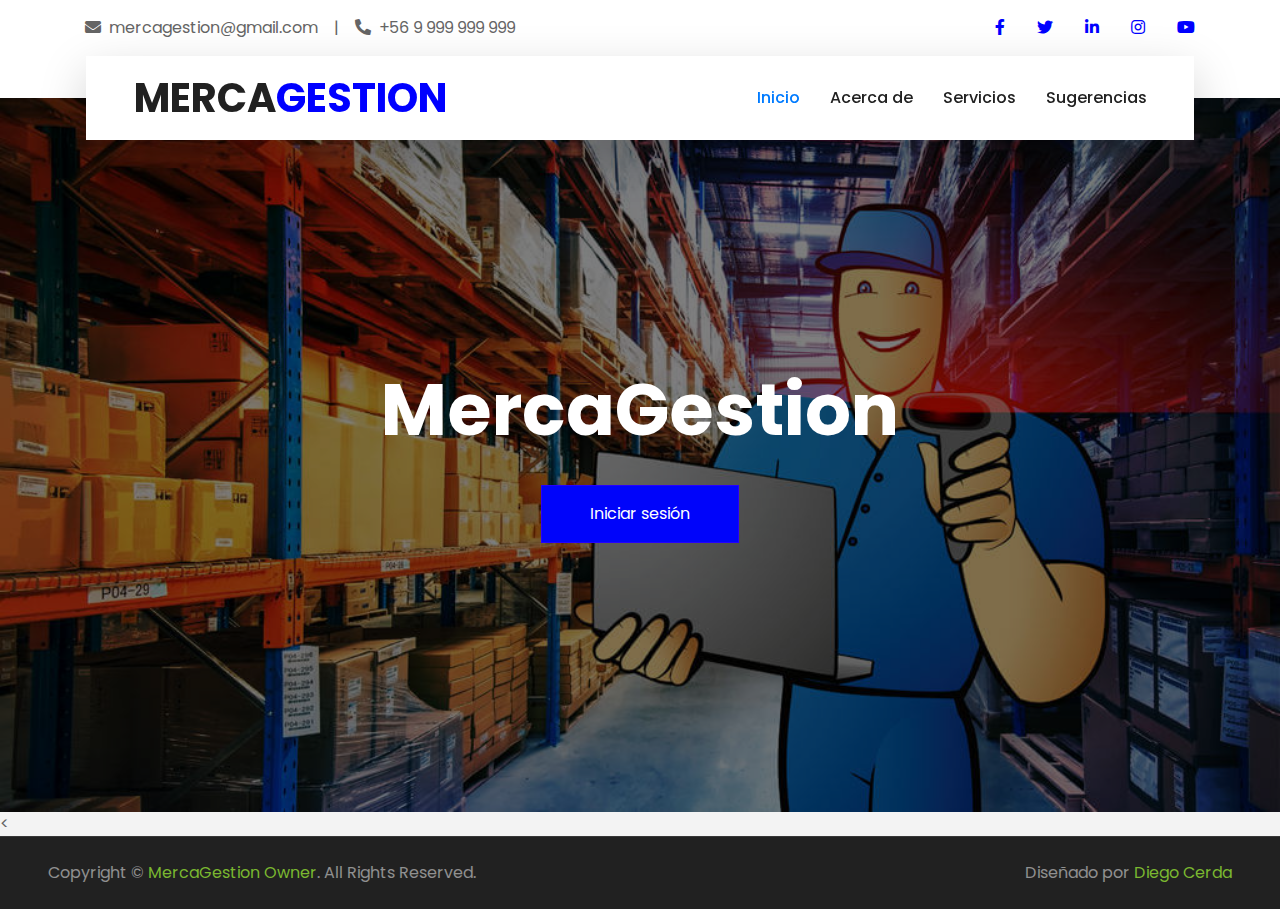
<file: arq/index.html>
<!DOCTYPE html>
<html lang="en">

<head>
    <meta charset="utf-8">
    <title>MercaGestion</title>
    <meta content="width=device-width, initial-scale=1.0" name="viewport">
    <meta content="Free HTML Templates" name="keywords">
    <meta content="Free HTML Templates" name="description">

    <!-- Favicon -->
    <link href="img/favicon.ico" rel="icon">

    <!-- Google Web Fonts -->
    <link rel="preconnect" href="https://fonts.gstatic.com">
    <link href="https://fonts.googleapis.com/css2?family=Poppins:wght@400;500;600;700&display=swap" rel="stylesheet"> 

    <!-- Font Awesome -->
    <link href="https://cdnjs.cloudflare.com/ajax/libs/font-awesome/5.10.0/css/all.min.css" rel="stylesheet">

    <!-- Libraries Stylesheet -->
    <link href="lib/owlcarousel/assets/owl.carousel.min.css" rel="stylesheet">
    <link href="lib/tempusdominus/css/tempusdominus-bootstrap-4.min.css" rel="stylesheet" />

    <!-- Customized Bootstrap Stylesheet -->
    <link href="css/style.css" rel="stylesheet">
</head>

<body>
    <!-- Topbar Start -->
    <div class="container-fluid bg-light pt-3 d-none d-lg-block">
        <div class="container">
            <div class="row">
                <div class="col-lg-6 text-center text-lg-left mb-2 mb-lg-0">
                    <div class="d-inline-flex align-items-center">
                        <p><i class="fa fa-envelope mr-2"></i>mercagestion@gmail.com</p>
                        <p class="text-body px-3">|</p>
                        <p><i class="fa fa-phone-alt mr-2"></i>+56 9 999 999 999</p>
                    </div>
                </div>
                <div class="col-lg-6 text-center text-lg-right">
                    <div class="d-inline-flex align-items-center">
                        <a class="text-primary px-3" href="">
                            <i class="fab fa-facebook-f"></i>
                        </a>
                        <a class="text-primary px-3" href="">
                            <i class="fab fa-twitter"></i>
                        </a>
                        <a class="text-primary px-3" href="">
                            <i class="fab fa-linkedin-in"></i>
                        </a>
                        <a class="text-primary px-3" href="">
                            <i class="fab fa-instagram"></i>
                        </a>
                        <a class="text-primary pl-3" href="">
                            <i class="fab fa-youtube"></i>
                        </a>
                    </div>
                </div>
            </div>
        </div>
    </div>
    <!-- Topbar End -->


    <!-- Navbar Start -->
    <div class="container-fluid position-relative nav-bar p-0">
        <div class="container-lg position-relative p-0 px-lg-3" style="z-index: 9;">
            <nav class="navbar navbar-expand-lg bg-light navbar-light shadow-lg py-3 py-lg-0 pl-3 pl-lg-5">
                <a href="" class="navbar-brand">
                    <h1 class="m-0 text-primary"><span class="text-dark">MERCA</span>GESTION</h1>
                </a>
                <button type="button" class="navbar-toggler" data-toggle="collapse" data-target="#navbarCollapse">
                    <span class="navbar-toggler-icon"></span>
                </button>
                <div class="collapse navbar-collapse justify-content-between px-3" id="navbarCollapse">
                    <div class="navbar-nav ml-auto py-0">
                        <a href="index.html" class="nav-item nav-link active">Inicio</a>
                        <a href="about.html" class="nav-item nav-link">Acerca de</a>
                        <a href="service.html" class="nav-item nav-link">Servicios</a>
                        <a href="contact.html" class="nav-item nav-link">Sugerencias</a>
                    </div>
                </div>
            </nav>
        </div>
    </div>
    <!-- Navbar End -->


    <!-- Carousel Start -->
    <div class="container-fluid p-0">
        <div id="header-carousel" class="carousel slide" data-ride="carousel">
            <div class="carousel-inner">
                <div class="carousel-item active">
                    <img class="w-100" src="img/inventario.jpg" alt="Image">
                    <div class="carousel-caption d-flex flex-column align-items-center justify-content-center">
                        <div class="p-3" style="max-width: 900px;">
                            
                            <h1 class="display-3 text-white mb-md-4">MercaGestion</h1>
                            <a href="login.html" class="btn btn-primary py-md-3 px-md-5 mt-2">Iniciar sesión</a>
                        </div>
                    </div>
                </div>
            </div>
        </div>
    </div>
    <!-- Carousel End -->

    <!-- Footer Start -->
    <
    <div class="container-fluid bg-dark text-white border-top py-4 px-sm-3 px-md-5" style="border-color: rgba(256, 256, 256, .1) !important;">
        <div class="row">
            <div class="col-lg-6 text-center text-md-left mb-3 mb-md-0">
                <p class="m-0 text-white-50">Copyright &copy; <a href="#">MercaGestion Owner</a>. All Rights Reserved.</a>
                </p>
            </div>
            <div class="col-lg-6 text-center text-md-right">
                <p class="m-0 text-white-50">Diseñado por <a href="https://github.com/Selecttcs">Diego Cerda</a>
                </p>
            </div>
        </div>
    </div>
    <!-- Footer End -->


    <!-- Back to Top -->
    <a href="#" class="btn btn-lg btn-primary btn-lg-square back-to-top"><i class="fa fa-angle-double-up"></i></a>


    <!-- JavaScript Libraries -->
    <script src="https://code.jquery.com/jquery-3.4.1.min.js"></script>
    <script src="https://stackpath.bootstrapcdn.com/bootstrap/4.4.1/js/bootstrap.bundle.min.js"></script>
    <script src="lib/easing/easing.min.js"></script>
    <script src="lib/owlcarousel/owl.carousel.min.js"></script>
    <script src="lib/tempusdominus/js/moment.min.js"></script>
    <script src="lib/tempusdominus/js/moment-timezone.min.js"></script>
    <script src="lib/tempusdominus/js/tempusdominus-bootstrap-4.min.js"></script>

    <!-- Contact Javascript File -->
    <script src="mail/jqBootstrapValidation.min.js"></script>
    <script src="mail/contact.js"></script>

    <!-- Template Javascript -->
    <script src="js/main.js"></script>
</body>

</html>
</file>
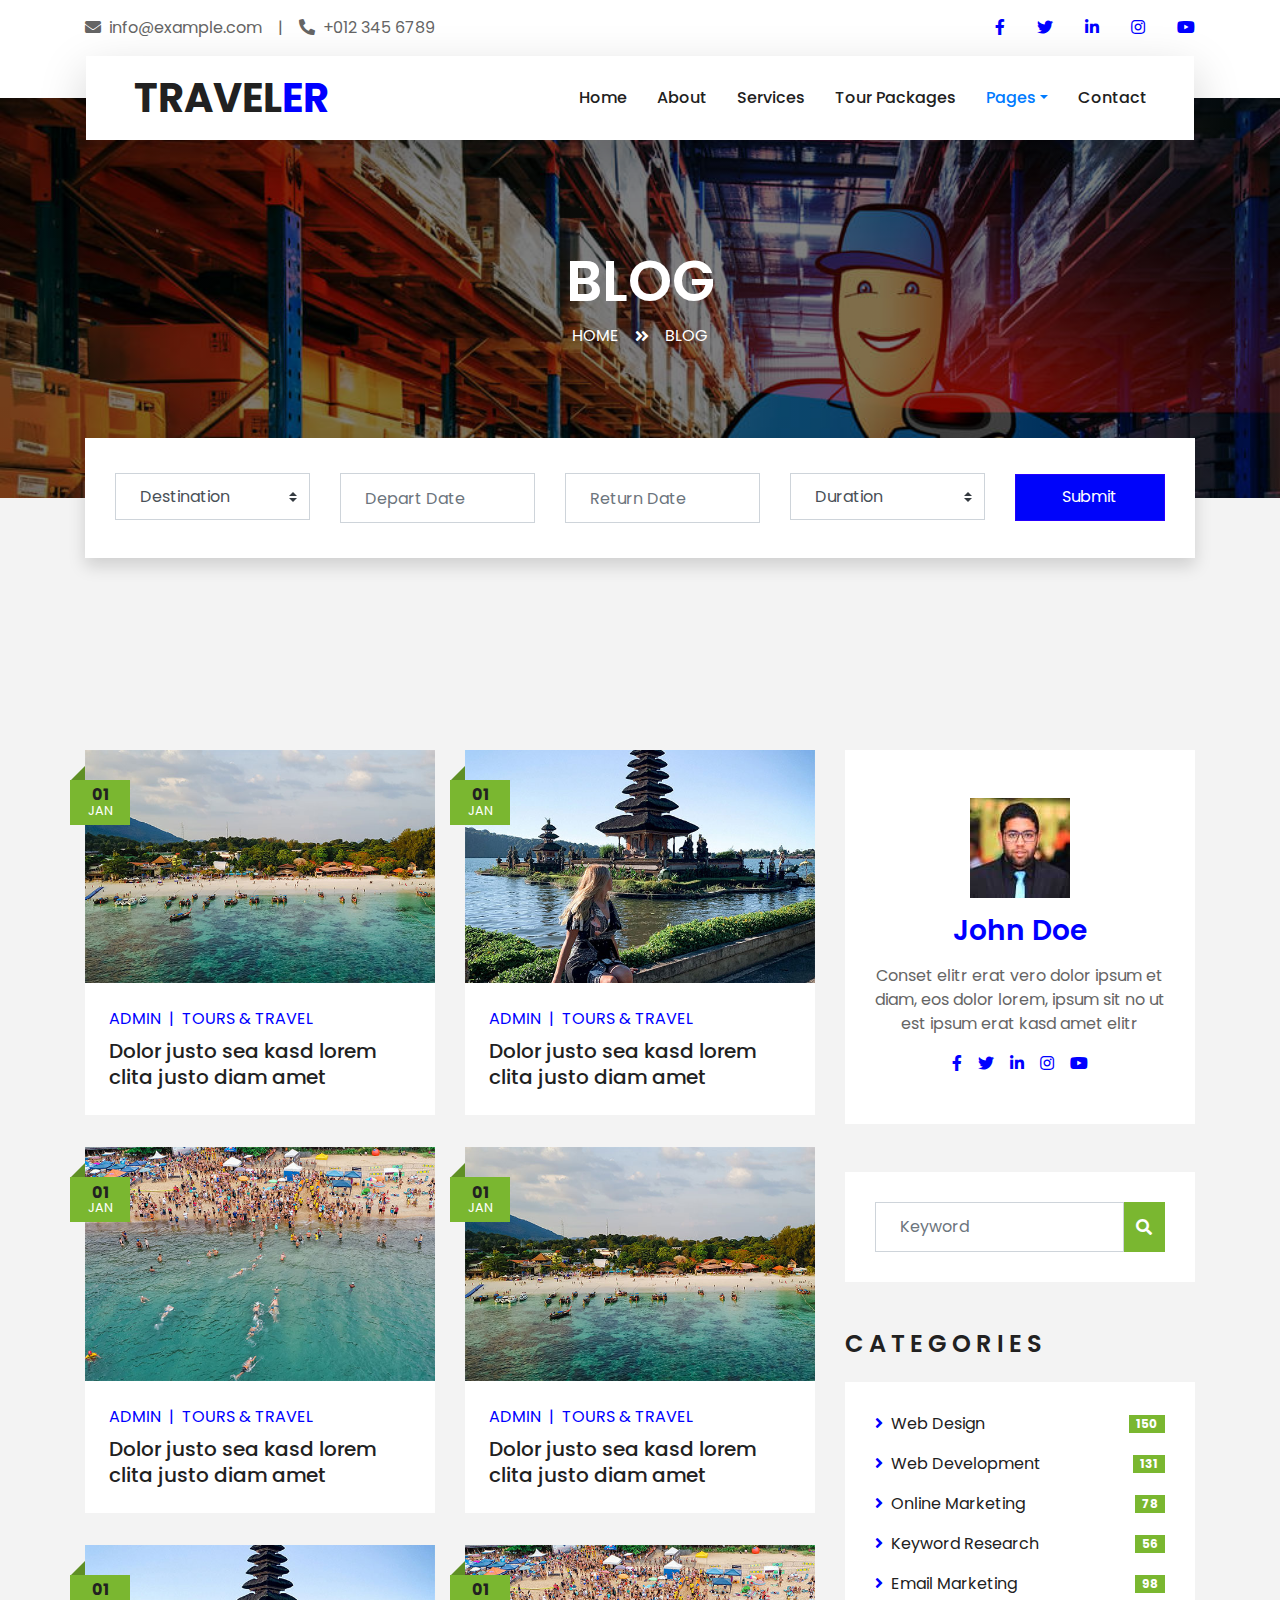
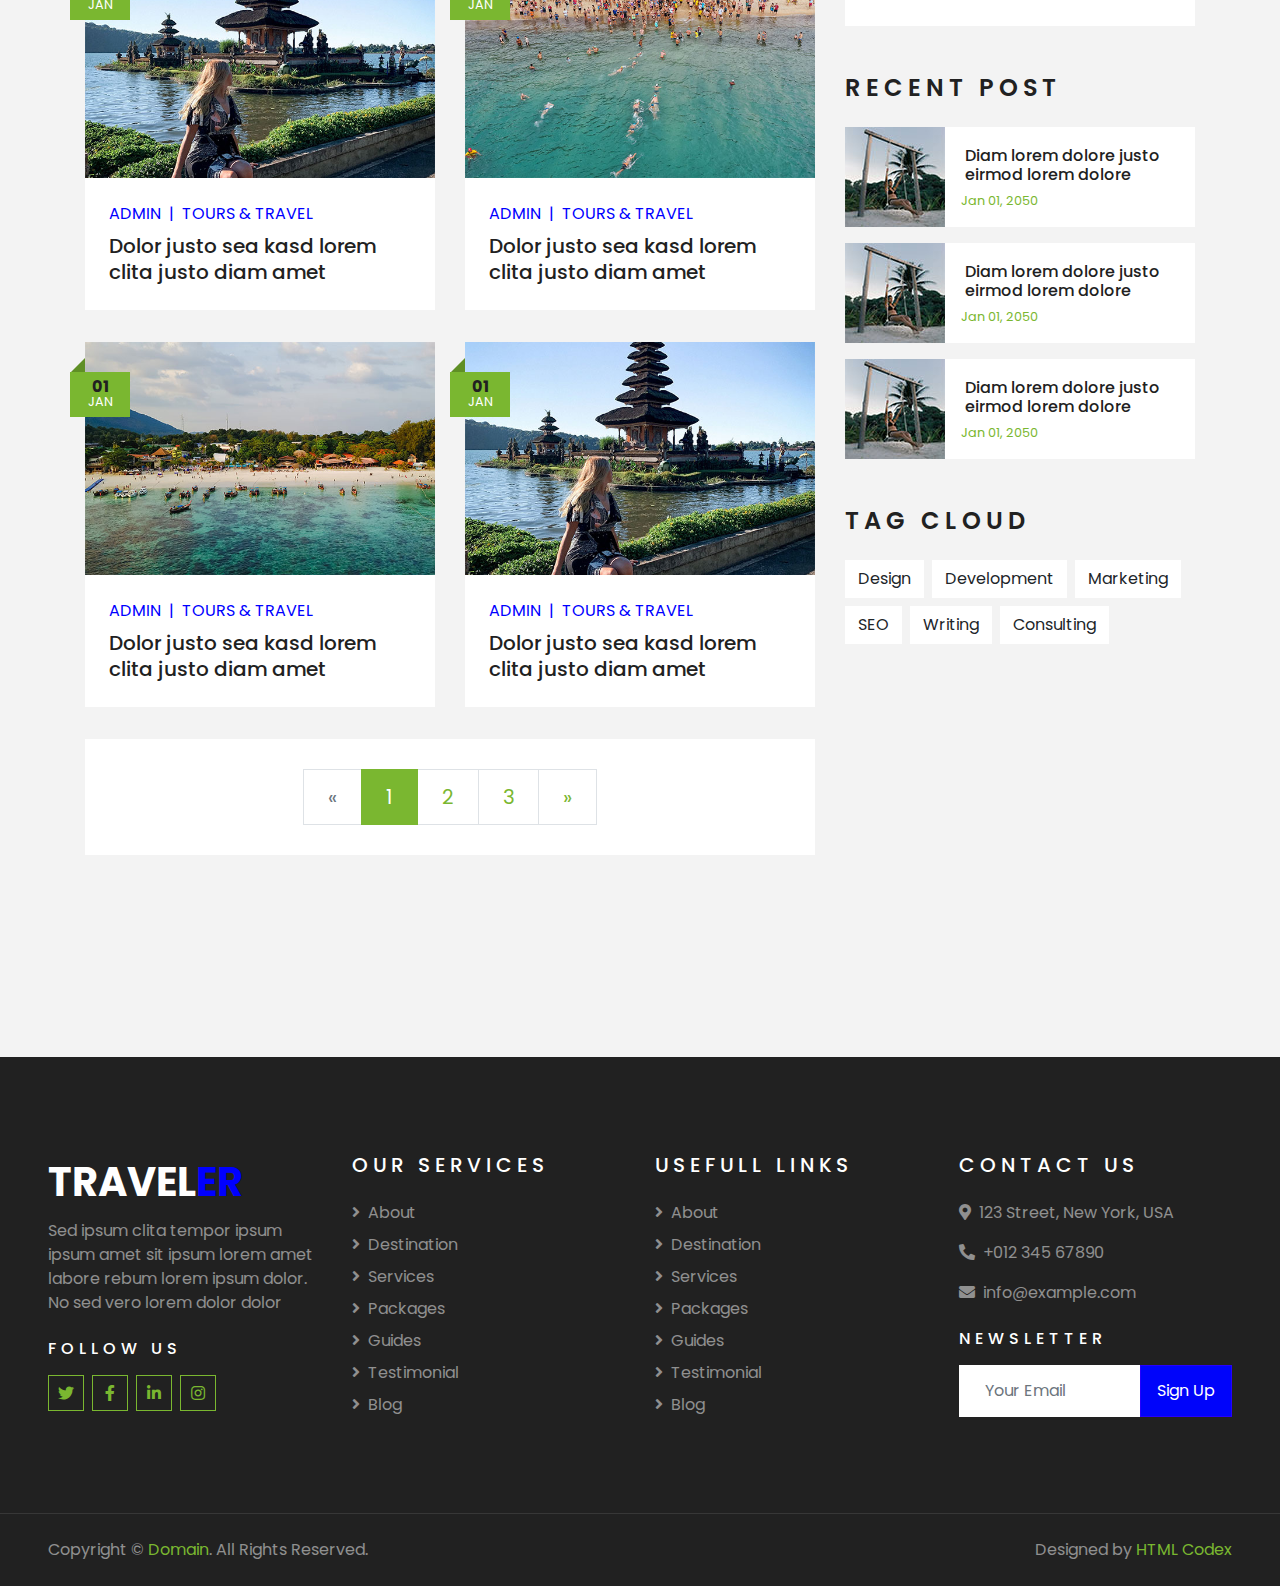
<file: arq/blog.html>
<!DOCTYPE html>
<html lang="en">

<head>
    <meta charset="utf-8">
    <title>TRAVELER - Free Travel Website Template</title>
    <meta content="width=device-width, initial-scale=1.0" name="viewport">
    <meta content="Free HTML Templates" name="keywords">
    <meta content="Free HTML Templates" name="description">

    <!-- Favicon -->
    <link href="img/favicon.ico" rel="icon">

    <!-- Google Web Fonts -->
    <link rel="preconnect" href="https://fonts.gstatic.com">
    <link href="https://fonts.googleapis.com/css2?family=Poppins:wght@400;500;600;700&display=swap" rel="stylesheet"> 

    <!-- Font Awesome -->
    <link href="https://cdnjs.cloudflare.com/ajax/libs/font-awesome/5.10.0/css/all.min.css" rel="stylesheet">

    <!-- Libraries Stylesheet -->
    <link href="lib/owlcarousel/assets/owl.carousel.min.css" rel="stylesheet">
    <link href="lib/tempusdominus/css/tempusdominus-bootstrap-4.min.css" rel="stylesheet" />

    <!-- Customized Bootstrap Stylesheet -->
    <link href="css/style.css" rel="stylesheet">
</head>

<body>
    <!-- Topbar Start -->
    <div class="container-fluid bg-light pt-3 d-none d-lg-block">
        <div class="container">
            <div class="row">
                <div class="col-lg-6 text-center text-lg-left mb-2 mb-lg-0">
                    <div class="d-inline-flex align-items-center">
                        <p><i class="fa fa-envelope mr-2"></i>info@example.com</p>
                        <p class="text-body px-3">|</p>
                        <p><i class="fa fa-phone-alt mr-2"></i>+012 345 6789</p>
                    </div>
                </div>
                <div class="col-lg-6 text-center text-lg-right">
                    <div class="d-inline-flex align-items-center">
                        <a class="text-primary px-3" href="">
                            <i class="fab fa-facebook-f"></i>
                        </a>
                        <a class="text-primary px-3" href="">
                            <i class="fab fa-twitter"></i>
                        </a>
                        <a class="text-primary px-3" href="">
                            <i class="fab fa-linkedin-in"></i>
                        </a>
                        <a class="text-primary px-3" href="">
                            <i class="fab fa-instagram"></i>
                        </a>
                        <a class="text-primary pl-3" href="">
                            <i class="fab fa-youtube"></i>
                        </a>
                    </div>
                </div>
            </div>
        </div>
    </div>
    <!-- Topbar End -->


    <!-- Navbar Start -->
    <div class="container-fluid position-relative nav-bar p-0">
        <div class="container-lg position-relative p-0 px-lg-3" style="z-index: 9;">
            <nav class="navbar navbar-expand-lg bg-light navbar-light shadow-lg py-3 py-lg-0 pl-3 pl-lg-5">
                <a href="" class="navbar-brand">
                    <h1 class="m-0 text-primary"><span class="text-dark">TRAVEL</span>ER</h1>
                </a>
                <button type="button" class="navbar-toggler" data-toggle="collapse" data-target="#navbarCollapse">
                    <span class="navbar-toggler-icon"></span>
                </button>
                <div class="collapse navbar-collapse justify-content-between px-3" id="navbarCollapse">
                    <div class="navbar-nav ml-auto py-0">
                        <a href="index.html" class="nav-item nav-link">Home</a>
                        <a href="about.html" class="nav-item nav-link">About</a>
                        <a href="service.html" class="nav-item nav-link">Services</a>
                        <a href="package.html" class="nav-item nav-link">Tour Packages</a>
                        <div class="nav-item dropdown">
                            <a href="#" class="nav-link dropdown-toggle active" data-toggle="dropdown">Pages</a>
                            <div class="dropdown-menu border-0 rounded-0 m-0">
                                <a href="blog.html" class="dropdown-item active">Blog Grid</a>
                                <a href="single.html" class="dropdown-item">Blog Detail</a>
                                <a href="destination.html" class="dropdown-item">Destination</a>
                                <a href="guide.html" class="dropdown-item">Travel Guides</a>
                                <a href="testimonial.html" class="dropdown-item">Testimonial</a>
                            </div>
                        </div>
                        <a href="contact.html" class="nav-item nav-link">Contact</a>
                    </div>
                </div>
            </nav>
        </div>
    </div>
    <!-- Navbar End -->


    <!-- Header Start -->
    <div class="container-fluid page-header">
        <div class="container">
            <div class="d-flex flex-column align-items-center justify-content-center" style="min-height: 400px">
                <h3 class="display-4 text-white text-uppercase">Blog</h3>
                <div class="d-inline-flex text-white">
                    <p class="m-0 text-uppercase"><a class="text-white" href="">Home</a></p>
                    <i class="fa fa-angle-double-right pt-1 px-3"></i>
                    <p class="m-0 text-uppercase">Blog</p>
                </div>
            </div>
        </div>
    </div>
    <!-- Header End -->


    <!-- Booking Start -->
    <div class="container-fluid booking mt-5 pb-5">
        <div class="container pb-5">
            <div class="bg-light shadow" style="padding: 30px;">
                <div class="row align-items-center" style="min-height: 60px;">
                    <div class="col-md-10">
                        <div class="row">
                            <div class="col-md-3">
                                <div class="mb-3 mb-md-0">
                                    <select class="custom-select px-4" style="height: 47px;">
                                        <option selected>Destination</option>
                                        <option value="1">Destination 1</option>
                                        <option value="2">Destination 1</option>
                                        <option value="3">Destination 1</option>
                                    </select>
                                </div>
                            </div>
                            <div class="col-md-3">
                                <div class="mb-3 mb-md-0">
                                    <div class="date" id="date1" data-target-input="nearest">
                                        <input type="text" class="form-control p-4 datetimepicker-input" placeholder="Depart Date" data-target="#date1" data-toggle="datetimepicker"/>
                                    </div>
                                </div>
                            </div>
                            <div class="col-md-3">
                                <div class="mb-3 mb-md-0">
                                    <div class="date" id="date2" data-target-input="nearest">
                                        <input type="text" class="form-control p-4 datetimepicker-input" placeholder="Return Date" data-target="#date2" data-toggle="datetimepicker"/>
                                    </div>
                                </div>
                            </div>
                            <div class="col-md-3">
                                <div class="mb-3 mb-md-0">
                                    <select class="custom-select px-4" style="height: 47px;">
                                        <option selected>Duration</option>
                                        <option value="1">Duration 1</option>
                                        <option value="2">Duration 1</option>
                                        <option value="3">Duration 1</option>
                                    </select>
                                </div>
                            </div>
                        </div>
                    </div>
                    <div class="col-md-2">
                        <button class="btn btn-primary btn-block" type="submit" style="height: 47px; margin-top: -2px;">Submit</button>
                    </div>
                </div>
            </div>
        </div>
    </div>
    <!-- Booking End -->


    <!-- Blog Start -->
    <div class="container-fluid py-5">
        <div class="container py-5">
            <div class="row">
                <div class="col-lg-8">
                    <div class="row pb-3">
                        <div class="col-md-6 mb-4 pb-2">
                            <div class="blog-item">
                                <div class="position-relative">
                                    <img class="img-fluid w-100" src="img/blog-1.jpg" alt="">
                                    <div class="blog-date">
                                        <h6 class="font-weight-bold mb-n1">01</h6>
                                        <small class="text-white text-uppercase">Jan</small>
                                    </div>
                                </div>
                                <div class="bg-white p-4">
                                    <div class="d-flex mb-2">
                                        <a class="text-primary text-uppercase text-decoration-none" href="">Admin</a>
                                        <span class="text-primary px-2">|</span>
                                        <a class="text-primary text-uppercase text-decoration-none" href="">Tours & Travel</a>
                                    </div>
                                    <a class="h5 m-0 text-decoration-none" href="">Dolor justo sea kasd lorem clita justo diam amet</a>
                                </div>
                            </div>
                        </div>
                        <div class="col-md-6 mb-4 pb-2">
                            <div class="blog-item">
                                <div class="position-relative">
                                    <img class="img-fluid w-100" src="img/blog-2.jpg" alt="">
                                    <div class="blog-date">
                                        <h6 class="font-weight-bold mb-n1">01</h6>
                                        <small class="text-white text-uppercase">Jan</small>
                                    </div>
                                </div>
                                <div class="bg-white p-4">
                                    <div class="d-flex mb-2">
                                        <a class="text-primary text-uppercase text-decoration-none" href="">Admin</a>
                                        <span class="text-primary px-2">|</span>
                                        <a class="text-primary text-uppercase text-decoration-none" href="">Tours & Travel</a>
                                    </div>
                                    <a class="h5 m-0 text-decoration-none" href="">Dolor justo sea kasd lorem clita justo diam amet</a>
                                </div>
                            </div>
                        </div>
                        <div class="col-md-6 mb-4 pb-2">
                            <div class="blog-item">
                                <div class="position-relative">
                                    <img class="img-fluid w-100" src="img/blog-3.jpg" alt="">
                                    <div class="blog-date">
                                        <h6 class="font-weight-bold mb-n1">01</h6>
                                        <small class="text-white text-uppercase">Jan</small>
                                    </div>
                                </div>
                                <div class="bg-white p-4">
                                    <div class="d-flex mb-2">
                                        <a class="text-primary text-uppercase text-decoration-none" href="">Admin</a>
                                        <span class="text-primary px-2">|</span>
                                        <a class="text-primary text-uppercase text-decoration-none" href="">Tours & Travel</a>
                                    </div>
                                    <a class="h5 m-0 text-decoration-none" href="">Dolor justo sea kasd lorem clita justo diam amet</a>
                                </div>
                            </div>
                        </div>
                        <div class="col-md-6 mb-4 pb-2">
                            <div class="blog-item">
                                <div class="position-relative">
                                    <img class="img-fluid w-100" src="img/blog-1.jpg" alt="">
                                    <div class="blog-date">
                                        <h6 class="font-weight-bold mb-n1">01</h6>
                                        <small class="text-white text-uppercase">Jan</small>
                                    </div>
                                </div>
                                <div class="bg-white p-4">
                                    <div class="d-flex mb-2">
                                        <a class="text-primary text-uppercase text-decoration-none" href="">Admin</a>
                                        <span class="text-primary px-2">|</span>
                                        <a class="text-primary text-uppercase text-decoration-none" href="">Tours & Travel</a>
                                    </div>
                                    <a class="h5 m-0 text-decoration-none" href="">Dolor justo sea kasd lorem clita justo diam amet</a>
                                </div>
                            </div>
                        </div>
                        <div class="col-md-6 mb-4 pb-2">
                            <div class="blog-item">
                                <div class="position-relative">
                                    <img class="img-fluid w-100" src="img/blog-2.jpg" alt="">
                                    <div class="blog-date">
                                        <h6 class="font-weight-bold mb-n1">01</h6>
                                        <small class="text-white text-uppercase">Jan</small>
                                    </div>
                                </div>
                                <div class="bg-white p-4">
                                    <div class="d-flex mb-2">
                                        <a class="text-primary text-uppercase text-decoration-none" href="">Admin</a>
                                        <span class="text-primary px-2">|</span>
                                        <a class="text-primary text-uppercase text-decoration-none" href="">Tours & Travel</a>
                                    </div>
                                    <a class="h5 m-0 text-decoration-none" href="">Dolor justo sea kasd lorem clita justo diam amet</a>
                                </div>
                            </div>
                        </div>
                        <div class="col-md-6 mb-4 pb-2">
                            <div class="blog-item">
                                <div class="position-relative">
                                    <img class="img-fluid w-100" src="img/blog-3.jpg" alt="">
                                    <div class="blog-date">
                                        <h6 class="font-weight-bold mb-n1">01</h6>
                                        <small class="text-white text-uppercase">Jan</small>
                                    </div>
                                </div>
                                <div class="bg-white p-4">
                                    <div class="d-flex mb-2">
                                        <a class="text-primary text-uppercase text-decoration-none" href="">Admin</a>
                                        <span class="text-primary px-2">|</span>
                                        <a class="text-primary text-uppercase text-decoration-none" href="">Tours & Travel</a>
                                    </div>
                                    <a class="h5 m-0 text-decoration-none" href="">Dolor justo sea kasd lorem clita justo diam amet</a>
                                </div>
                            </div>
                        </div>
                        <div class="col-md-6 mb-4 pb-2">
                            <div class="blog-item">
                                <div class="position-relative">
                                    <img class="img-fluid w-100" src="img/blog-1.jpg" alt="">
                                    <div class="blog-date">
                                        <h6 class="font-weight-bold mb-n1">01</h6>
                                        <small class="text-white text-uppercase">Jan</small>
                                    </div>
                                </div>
                                <div class="bg-white p-4">
                                    <div class="d-flex mb-2">
                                        <a class="text-primary text-uppercase text-decoration-none" href="">Admin</a>
                                        <span class="text-primary px-2">|</span>
                                        <a class="text-primary text-uppercase text-decoration-none" href="">Tours & Travel</a>
                                    </div>
                                    <a class="h5 m-0 text-decoration-none" href="">Dolor justo sea kasd lorem clita justo diam amet</a>
                                </div>
                            </div>
                        </div>
                        <div class="col-md-6 mb-4 pb-2">
                            <div class="blog-item">
                                <div class="position-relative">
                                    <img class="img-fluid w-100" src="img/blog-2.jpg" alt="">
                                    <div class="blog-date">
                                        <h6 class="font-weight-bold mb-n1">01</h6>
                                        <small class="text-white text-uppercase">Jan</small>
                                    </div>
                                </div>
                                <div class="bg-white p-4">
                                    <div class="d-flex mb-2">
                                        <a class="text-primary text-uppercase text-decoration-none" href="">Admin</a>
                                        <span class="text-primary px-2">|</span>
                                        <a class="text-primary text-uppercase text-decoration-none" href="">Tours & Travel</a>
                                    </div>
                                    <a class="h5 m-0 text-decoration-none" href="">Dolor justo sea kasd lorem clita justo diam amet</a>
                                </div>
                            </div>
                        </div>
                        <div class="col-12">
                            <nav aria-label="Page navigation">
                                <ul class="pagination pagination-lg justify-content-center bg-white mb-0" style="padding: 30px;">
                                  <li class="page-item disabled">
                                    <a class="page-link" href="#" aria-label="Previous">
                                      <span aria-hidden="true">&laquo;</span>
                                      <span class="sr-only">Previous</span>
                                    </a>
                                  </li>
                                  <li class="page-item active"><a class="page-link" href="#">1</a></li>
                                  <li class="page-item"><a class="page-link" href="#">2</a></li>
                                  <li class="page-item"><a class="page-link" href="#">3</a></li>
                                  <li class="page-item">
                                    <a class="page-link" href="#" aria-label="Next">
                                      <span aria-hidden="true">&raquo;</span>
                                      <span class="sr-only">Next</span>
                                    </a>
                                  </li>
                                </ul>
                              </nav>
                        </div>
                    </div>
                </div>
    
                <div class="col-lg-4 mt-5 mt-lg-0">
                    <!-- Author Bio -->
                    <div class="d-flex flex-column text-center bg-white mb-5 py-5 px-4">
                        <img src="img/user.jpg" class="img-fluid mx-auto mb-3" style="width: 100px;">
                        <h3 class="text-primary mb-3">John Doe</h3>
                        <p>Conset elitr erat vero dolor ipsum et diam, eos dolor lorem, ipsum sit no ut est  ipsum erat kasd amet elitr</p>
                        <div class="d-flex justify-content-center">
                            <a class="text-primary px-2" href="">
                                <i class="fab fa-facebook-f"></i>
                            </a>
                            <a class="text-primary px-2" href="">
                                <i class="fab fa-twitter"></i>
                            </a>
                            <a class="text-primary px-2" href="">
                                <i class="fab fa-linkedin-in"></i>
                            </a>
                            <a class="text-primary px-2" href="">
                                <i class="fab fa-instagram"></i>
                            </a>
                            <a class="text-primary px-2" href="">
                                <i class="fab fa-youtube"></i>
                            </a>
                        </div>
                    </div>
    
                    <!-- Search Form -->
                    <div class="mb-5">
                        <div class="bg-white" style="padding: 30px;">
                            <div class="input-group">
                                <input type="text" class="form-control p-4" placeholder="Keyword">
                                <div class="input-group-append">
                                    <span class="input-group-text bg-primary border-primary text-white"><i
                                            class="fa fa-search"></i></span>
                                </div>
                            </div>
                        </div>
                    </div>

                    <!-- Category List -->
                    <div class="mb-5">
                        <h4 class="text-uppercase mb-4" style="letter-spacing: 5px;">Categories</h4>
                        <div class="bg-white" style="padding: 30px;">
                            <ul class="list-inline m-0">
                                <li class="mb-3 d-flex justify-content-between align-items-center">
                                    <a class="text-dark" href="#"><i class="fa fa-angle-right text-primary mr-2"></i>Web
                                        Design</a>
                                    <span class="badge badge-primary badge-pill">150</span>
                                </li>
                                <li class="mb-3 d-flex justify-content-between align-items-center">
                                    <a class="text-dark" href="#"><i class="fa fa-angle-right text-primary mr-2"></i>Web
                                        Development</a>
                                    <span class="badge badge-primary badge-pill">131</span>
                                </li>
                                <li class="mb-3 d-flex justify-content-between align-items-center">
                                    <a class="text-dark" href="#"><i
                                            class="fa fa-angle-right text-primary mr-2"></i>Online Marketing</a>
                                    <span class="badge badge-primary badge-pill">78</span>
                                </li>
                                <li class="mb-3 d-flex justify-content-between align-items-center">
                                    <a class="text-dark" href="#"><i
                                            class="fa fa-angle-right text-primary mr-2"></i>Keyword Research</a>
                                    <span class="badge badge-primary badge-pill">56</span>
                                </li>
                                <li class="d-flex justify-content-between align-items-center">
                                    <a class="text-dark" href="#"><i
                                            class="fa fa-angle-right text-primary mr-2"></i>Email Marketing</a>
                                    <span class="badge badge-primary badge-pill">98</span>
                                </li>
                            </ul>
                        </div>
                    </div>
    
                    <!-- Recent Post -->
                    <div class="mb-5">
                        <h4 class="text-uppercase mb-4" style="letter-spacing: 5px;">Recent Post</h4>
                        <a class="d-flex align-items-center text-decoration-none bg-white mb-3" href="">
                            <img class="img-fluid" src="img/blog-100x100.jpg" alt="">
                            <div class="pl-3">
                                <h6 class="m-1">Diam lorem dolore justo eirmod lorem dolore</h6>
                                <small>Jan 01, 2050</small>
                            </div>
                        </a>
                        <a class="d-flex align-items-center text-decoration-none bg-white mb-3" href="">
                            <img class="img-fluid" src="img/blog-100x100.jpg" alt="">
                            <div class="pl-3">
                                <h6 class="m-1">Diam lorem dolore justo eirmod lorem dolore</h6>
                                <small>Jan 01, 2050</small>
                            </div>
                        </a>
                        <a class="d-flex align-items-center text-decoration-none bg-white mb-3" href="">
                            <img class="img-fluid" src="img/blog-100x100.jpg" alt="">
                            <div class="pl-3">
                                <h6 class="m-1">Diam lorem dolore justo eirmod lorem dolore</h6>
                                <small>Jan 01, 2050</small>
                            </div>
                        </a>
                    </div>
    
                    <!-- Tag Cloud -->
                    <div class="mb-5">
                        <h4 class="text-uppercase mb-4" style="letter-spacing: 5px;">Tag Cloud</h4>
                        <div class="d-flex flex-wrap m-n1">
                            <a href="" class="btn btn-light m-1">Design</a>
                            <a href="" class="btn btn-light m-1">Development</a>
                            <a href="" class="btn btn-light m-1">Marketing</a>
                            <a href="" class="btn btn-light m-1">SEO</a>
                            <a href="" class="btn btn-light m-1">Writing</a>
                            <a href="" class="btn btn-light m-1">Consulting</a>
                        </div>
                    </div>
                </div>
            </div>
        </div>
    </div>
    <!-- Blog End -->


    <!-- Footer Start -->
    <div class="container-fluid bg-dark text-white-50 py-5 px-sm-3 px-lg-5" style="margin-top: 90px;">
        <div class="row pt-5">
            <div class="col-lg-3 col-md-6 mb-5">
                <a href="" class="navbar-brand">
                    <h1 class="text-primary"><span class="text-white">TRAVEL</span>ER</h1>
                </a>
                <p>Sed ipsum clita tempor ipsum ipsum amet sit ipsum lorem amet labore rebum lorem ipsum dolor. No sed vero lorem dolor dolor</p>
                <h6 class="text-white text-uppercase mt-4 mb-3" style="letter-spacing: 5px;">Follow Us</h6>
                <div class="d-flex justify-content-start">
                    <a class="btn btn-outline-primary btn-square mr-2" href="#"><i class="fab fa-twitter"></i></a>
                    <a class="btn btn-outline-primary btn-square mr-2" href="#"><i class="fab fa-facebook-f"></i></a>
                    <a class="btn btn-outline-primary btn-square mr-2" href="#"><i class="fab fa-linkedin-in"></i></a>
                    <a class="btn btn-outline-primary btn-square" href="#"><i class="fab fa-instagram"></i></a>
                </div>
            </div>
            <div class="col-lg-3 col-md-6 mb-5">
                <h5 class="text-white text-uppercase mb-4" style="letter-spacing: 5px;">Our Services</h5>
                <div class="d-flex flex-column justify-content-start">
                    <a class="text-white-50 mb-2" href="#"><i class="fa fa-angle-right mr-2"></i>About</a>
                    <a class="text-white-50 mb-2" href="#"><i class="fa fa-angle-right mr-2"></i>Destination</a>
                    <a class="text-white-50 mb-2" href="#"><i class="fa fa-angle-right mr-2"></i>Services</a>
                    <a class="text-white-50 mb-2" href="#"><i class="fa fa-angle-right mr-2"></i>Packages</a>
                    <a class="text-white-50 mb-2" href="#"><i class="fa fa-angle-right mr-2"></i>Guides</a>
                    <a class="text-white-50 mb-2" href="#"><i class="fa fa-angle-right mr-2"></i>Testimonial</a>
                    <a class="text-white-50" href="#"><i class="fa fa-angle-right mr-2"></i>Blog</a>
                </div>
            </div>
            <div class="col-lg-3 col-md-6 mb-5">
                <h5 class="text-white text-uppercase mb-4" style="letter-spacing: 5px;">Usefull Links</h5>
                <div class="d-flex flex-column justify-content-start">
                    <a class="text-white-50 mb-2" href="#"><i class="fa fa-angle-right mr-2"></i>About</a>
                    <a class="text-white-50 mb-2" href="#"><i class="fa fa-angle-right mr-2"></i>Destination</a>
                    <a class="text-white-50 mb-2" href="#"><i class="fa fa-angle-right mr-2"></i>Services</a>
                    <a class="text-white-50 mb-2" href="#"><i class="fa fa-angle-right mr-2"></i>Packages</a>
                    <a class="text-white-50 mb-2" href="#"><i class="fa fa-angle-right mr-2"></i>Guides</a>
                    <a class="text-white-50 mb-2" href="#"><i class="fa fa-angle-right mr-2"></i>Testimonial</a>
                    <a class="text-white-50" href="#"><i class="fa fa-angle-right mr-2"></i>Blog</a>
                </div>
            </div>
            <div class="col-lg-3 col-md-6 mb-5">
                <h5 class="text-white text-uppercase mb-4" style="letter-spacing: 5px;">Contact Us</h5>
                <p><i class="fa fa-map-marker-alt mr-2"></i>123 Street, New York, USA</p>
                <p><i class="fa fa-phone-alt mr-2"></i>+012 345 67890</p>
                <p><i class="fa fa-envelope mr-2"></i>info@example.com</p>
                <h6 class="text-white text-uppercase mt-4 mb-3" style="letter-spacing: 5px;">Newsletter</h6>
                <div class="w-100">
                    <div class="input-group">
                        <input type="text" class="form-control border-light" style="padding: 25px;" placeholder="Your Email">
                        <div class="input-group-append">
                            <button class="btn btn-primary px-3">Sign Up</button>
                        </div>
                    </div>
                </div>
            </div>
        </div>
    </div>
    <div class="container-fluid bg-dark text-white border-top py-4 px-sm-3 px-md-5" style="border-color: rgba(256, 256, 256, .1) !important;">
        <div class="row">
            <div class="col-lg-6 text-center text-md-left mb-3 mb-md-0">
                <p class="m-0 text-white-50">Copyright &copy; <a href="#">Domain</a>. All Rights Reserved.</a>
                </p>
            </div>
            <div class="col-lg-6 text-center text-md-right">
                <p class="m-0 text-white-50">Designed by <a href="https://htmlcodex.com">HTML Codex</a>
                </p>
            </div>
        </div>
    </div>
    <!-- Footer End -->


    <!-- Back to Top -->
    <a href="#" class="btn btn-lg btn-primary btn-lg-square back-to-top"><i class="fa fa-angle-double-up"></i></a>


    <!-- JavaScript Libraries -->
    <script src="https://code.jquery.com/jquery-3.4.1.min.js"></script>
    <script src="https://stackpath.bootstrapcdn.com/bootstrap/4.4.1/js/bootstrap.bundle.min.js"></script>
    <script src="lib/easing/easing.min.js"></script>
    <script src="lib/owlcarousel/owl.carousel.min.js"></script>
    <script src="lib/tempusdominus/js/moment.min.js"></script>
    <script src="lib/tempusdominus/js/moment-timezone.min.js"></script>
    <script src="lib/tempusdominus/js/tempusdominus-bootstrap-4.min.js"></script>

    <!-- Contact Javascript File -->
    <script src="mail/jqBootstrapValidation.min.js"></script>
    <script src="mail/contact.js"></script>

    <!-- Template Javascript -->
    <script src="js/main.js"></script>
</body>

</html>
</file>
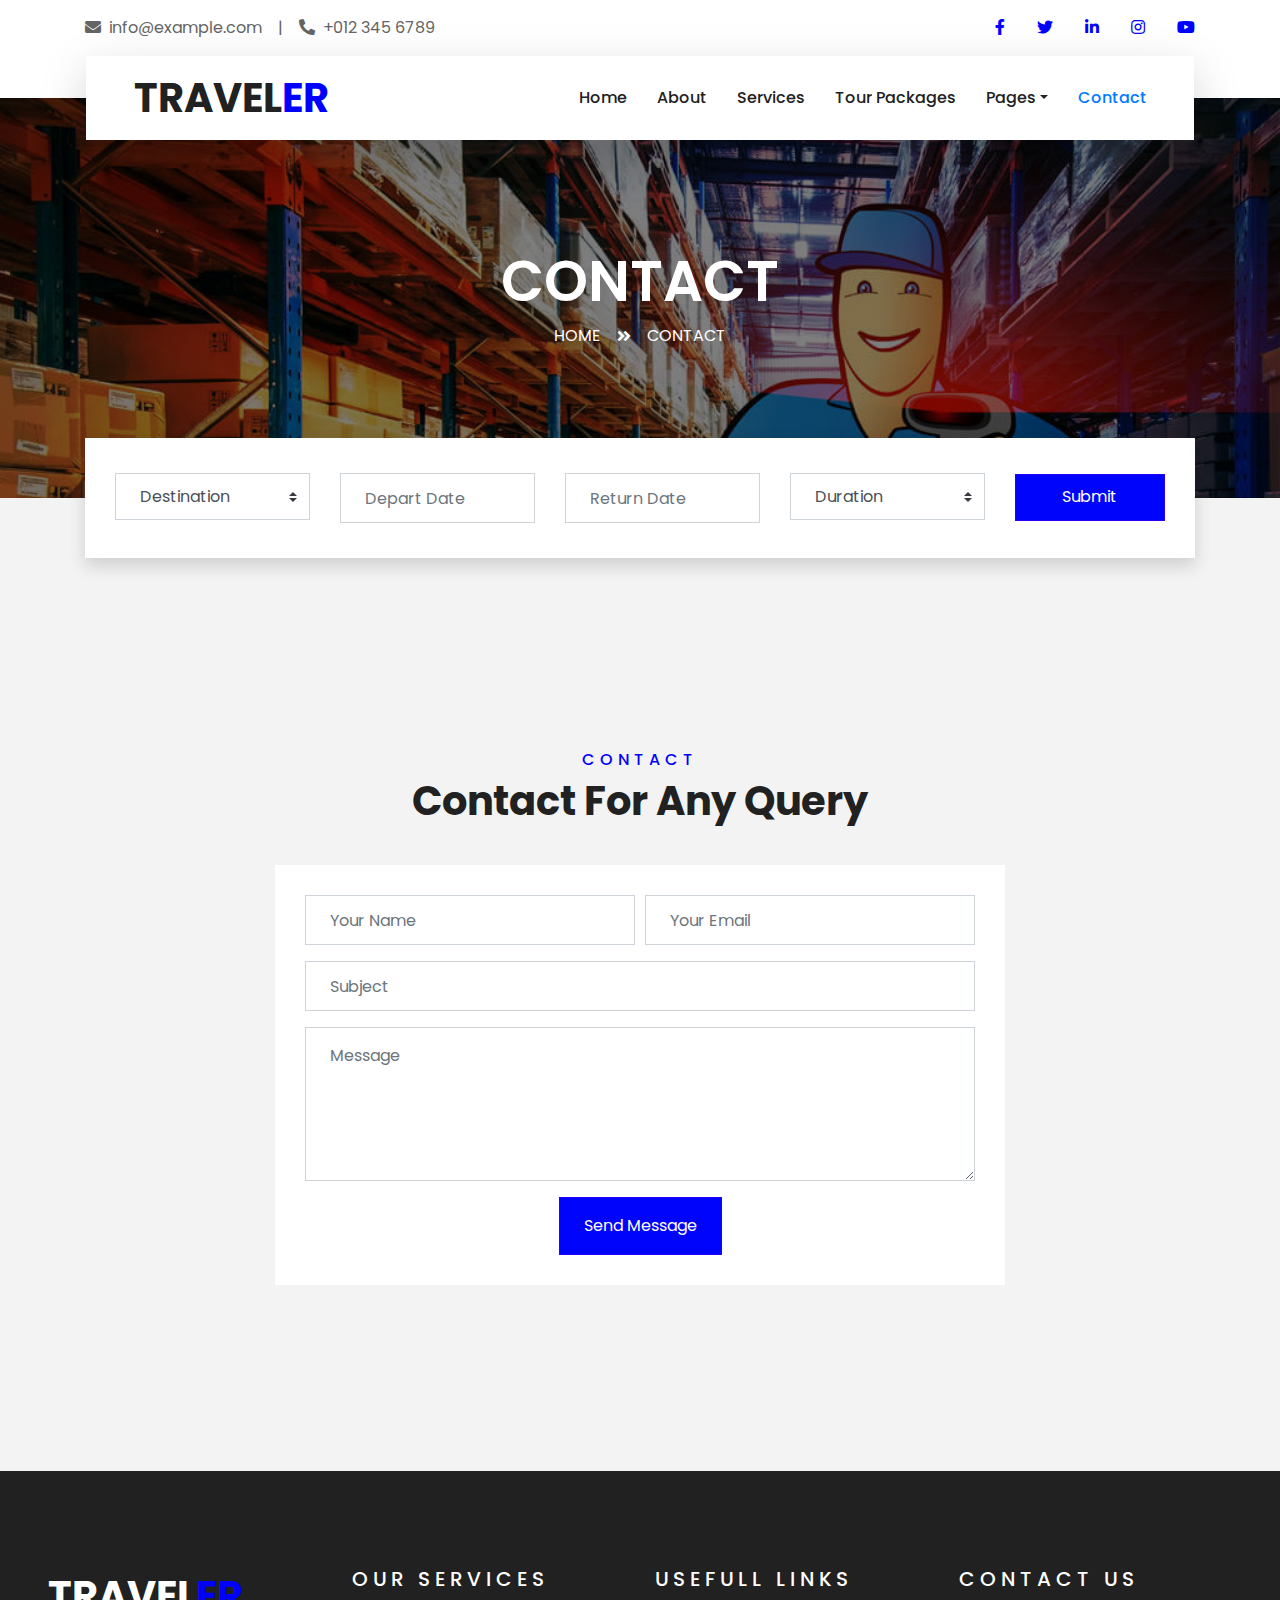
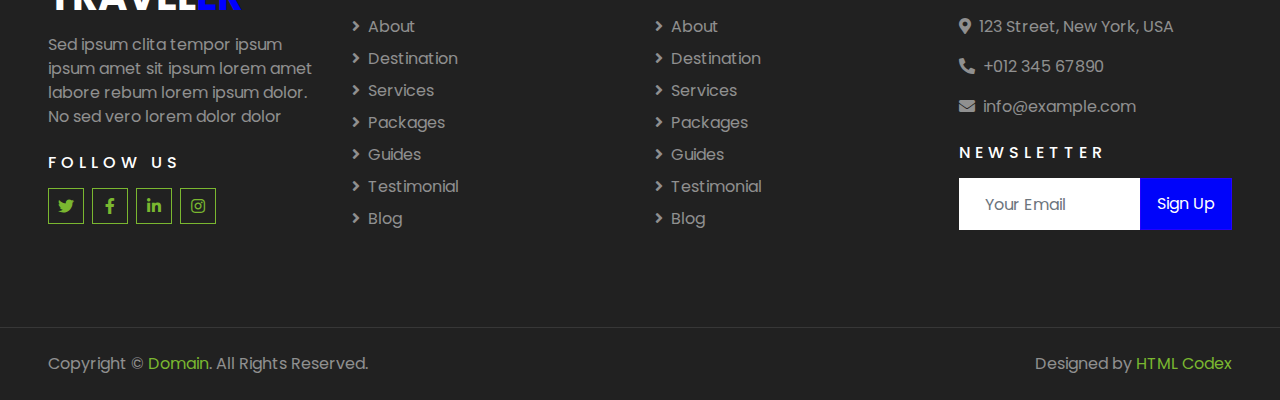
<file: arq/contact.html>
<!DOCTYPE html>
<html lang="en">

<head>
    <meta charset="utf-8">
    <title>TRAVELER - Free Travel Website Template</title>
    <meta content="width=device-width, initial-scale=1.0" name="viewport">
    <meta content="Free HTML Templates" name="keywords">
    <meta content="Free HTML Templates" name="description">

    <!-- Favicon -->
    <link href="img/favicon.ico" rel="icon">

    <!-- Google Web Fonts -->
    <link rel="preconnect" href="https://fonts.gstatic.com">
    <link href="https://fonts.googleapis.com/css2?family=Poppins:wght@400;500;600;700&display=swap" rel="stylesheet"> 

    <!-- Font Awesome -->
    <link href="https://cdnjs.cloudflare.com/ajax/libs/font-awesome/5.10.0/css/all.min.css" rel="stylesheet">

    <!-- Libraries Stylesheet -->
    <link href="lib/owlcarousel/assets/owl.carousel.min.css" rel="stylesheet">
    <link href="lib/tempusdominus/css/tempusdominus-bootstrap-4.min.css" rel="stylesheet" />

    <!-- Customized Bootstrap Stylesheet -->
    <link href="css/style.css" rel="stylesheet">
</head>

<body>
    <!-- Topbar Start -->
    <div class="container-fluid bg-light pt-3 d-none d-lg-block">
        <div class="container">
            <div class="row">
                <div class="col-lg-6 text-center text-lg-left mb-2 mb-lg-0">
                    <div class="d-inline-flex align-items-center">
                        <p><i class="fa fa-envelope mr-2"></i>info@example.com</p>
                        <p class="text-body px-3">|</p>
                        <p><i class="fa fa-phone-alt mr-2"></i>+012 345 6789</p>
                    </div>
                </div>
                <div class="col-lg-6 text-center text-lg-right">
                    <div class="d-inline-flex align-items-center">
                        <a class="text-primary px-3" href="">
                            <i class="fab fa-facebook-f"></i>
                        </a>
                        <a class="text-primary px-3" href="">
                            <i class="fab fa-twitter"></i>
                        </a>
                        <a class="text-primary px-3" href="">
                            <i class="fab fa-linkedin-in"></i>
                        </a>
                        <a class="text-primary px-3" href="">
                            <i class="fab fa-instagram"></i>
                        </a>
                        <a class="text-primary pl-3" href="">
                            <i class="fab fa-youtube"></i>
                        </a>
                    </div>
                </div>
            </div>
        </div>
    </div>
    <!-- Topbar End -->


    <!-- Navbar Start -->
    <div class="container-fluid position-relative nav-bar p-0">
        <div class="container-lg position-relative p-0 px-lg-3" style="z-index: 9;">
            <nav class="navbar navbar-expand-lg bg-light navbar-light shadow-lg py-3 py-lg-0 pl-3 pl-lg-5">
                <a href="" class="navbar-brand">
                    <h1 class="m-0 text-primary"><span class="text-dark">TRAVEL</span>ER</h1>
                </a>
                <button type="button" class="navbar-toggler" data-toggle="collapse" data-target="#navbarCollapse">
                    <span class="navbar-toggler-icon"></span>
                </button>
                <div class="collapse navbar-collapse justify-content-between px-3" id="navbarCollapse">
                    <div class="navbar-nav ml-auto py-0">
                        <a href="index.html" class="nav-item nav-link">Home</a>
                        <a href="about.html" class="nav-item nav-link">About</a>
                        <a href="service.html" class="nav-item nav-link">Services</a>
                        <a href="package.html" class="nav-item nav-link">Tour Packages</a>
                        <div class="nav-item dropdown">
                            <a href="#" class="nav-link dropdown-toggle" data-toggle="dropdown">Pages</a>
                            <div class="dropdown-menu border-0 rounded-0 m-0">
                                <a href="blog.html" class="dropdown-item">Blog Grid</a>
                                <a href="single.html" class="dropdown-item">Blog Detail</a>
                                <a href="destination.html" class="dropdown-item">Destination</a>
                                <a href="guide.html" class="dropdown-item">Travel Guides</a>
                                <a href="testimonial.html" class="dropdown-item">Testimonial</a>
                            </div>
                        </div>
                        <a href="contact.html" class="nav-item nav-link active">Contact</a>
                    </div>
                </div>
            </nav>
        </div>
    </div>
    <!-- Navbar End -->


    <!-- Header Start -->
    <div class="container-fluid page-header">
        <div class="container">
            <div class="d-flex flex-column align-items-center justify-content-center" style="min-height: 400px">
                <h3 class="display-4 text-white text-uppercase">Contact</h3>
                <div class="d-inline-flex text-white">
                    <p class="m-0 text-uppercase"><a class="text-white" href="">Home</a></p>
                    <i class="fa fa-angle-double-right pt-1 px-3"></i>
                    <p class="m-0 text-uppercase">Contact</p>
                </div>
            </div>
        </div>
    </div>
    <!-- Header End -->


    <!-- Booking Start -->
    <div class="container-fluid booking mt-5 pb-5">
        <div class="container pb-5">
            <div class="bg-light shadow" style="padding: 30px;">
                <div class="row align-items-center" style="min-height: 60px;">
                    <div class="col-md-10">
                        <div class="row">
                            <div class="col-md-3">
                                <div class="mb-3 mb-md-0">
                                    <select class="custom-select px-4" style="height: 47px;">
                                        <option selected>Destination</option>
                                        <option value="1">Destination 1</option>
                                        <option value="2">Destination 1</option>
                                        <option value="3">Destination 1</option>
                                    </select>
                                </div>
                            </div>
                            <div class="col-md-3">
                                <div class="mb-3 mb-md-0">
                                    <div class="date" id="date1" data-target-input="nearest">
                                        <input type="text" class="form-control p-4 datetimepicker-input" placeholder="Depart Date" data-target="#date1" data-toggle="datetimepicker"/>
                                    </div>
                                </div>
                            </div>
                            <div class="col-md-3">
                                <div class="mb-3 mb-md-0">
                                    <div class="date" id="date2" data-target-input="nearest">
                                        <input type="text" class="form-control p-4 datetimepicker-input" placeholder="Return Date" data-target="#date2" data-toggle="datetimepicker"/>
                                    </div>
                                </div>
                            </div>
                            <div class="col-md-3">
                                <div class="mb-3 mb-md-0">
                                    <select class="custom-select px-4" style="height: 47px;">
                                        <option selected>Duration</option>
                                        <option value="1">Duration 1</option>
                                        <option value="2">Duration 1</option>
                                        <option value="3">Duration 1</option>
                                    </select>
                                </div>
                            </div>
                        </div>
                    </div>
                    <div class="col-md-2">
                        <button class="btn btn-primary btn-block" type="submit" style="height: 47px; margin-top: -2px;">Submit</button>
                    </div>
                </div>
            </div>
        </div>
    </div>
    <!-- Booking End -->


    <!-- Contact Start -->
    <div class="container-fluid py-5">
        <div class="container py-5">
            <div class="text-center mb-3 pb-3">
                <h6 class="text-primary text-uppercase" style="letter-spacing: 5px;">Contact</h6>
                <h1>Contact For Any Query</h1>
            </div>
            <div class="row justify-content-center">
                <div class="col-lg-8">
                    <div class="contact-form bg-white" style="padding: 30px;">
                        <div id="success"></div>
                        <form name="sentMessage" id="contactForm" novalidate="novalidate">
                            <div class="form-row">
                                <div class="control-group col-sm-6">
                                    <input type="text" class="form-control p-4" id="name" placeholder="Your Name"
                                        required="required" data-validation-required-message="Please enter your name" />
                                    <p class="help-block text-danger"></p>
                                </div>
                                <div class="control-group col-sm-6">
                                    <input type="email" class="form-control p-4" id="email" placeholder="Your Email"
                                        required="required" data-validation-required-message="Please enter your email" />
                                    <p class="help-block text-danger"></p>
                                </div>
                            </div>
                            <div class="control-group">
                                <input type="text" class="form-control p-4" id="subject" placeholder="Subject"
                                    required="required" data-validation-required-message="Please enter a subject" />
                                <p class="help-block text-danger"></p>
                            </div>
                            <div class="control-group">
                                <textarea class="form-control py-3 px-4" rows="5" id="message" placeholder="Message"
                                    required="required"
                                    data-validation-required-message="Please enter your message"></textarea>
                                <p class="help-block text-danger"></p>
                            </div>
                            <div class="text-center">
                                <button class="btn btn-primary py-3 px-4" type="submit" id="sendMessageButton">Send Message</button>
                            </div>
                        </form>
                    </div>
                </div>
            </div>
        </div>
    </div>
    <!-- Contact End -->


    <!-- Footer Start -->
    <div class="container-fluid bg-dark text-white-50 py-5 px-sm-3 px-lg-5" style="margin-top: 90px;">
        <div class="row pt-5">
            <div class="col-lg-3 col-md-6 mb-5">
                <a href="" class="navbar-brand">
                    <h1 class="text-primary"><span class="text-white">TRAVEL</span>ER</h1>
                </a>
                <p>Sed ipsum clita tempor ipsum ipsum amet sit ipsum lorem amet labore rebum lorem ipsum dolor. No sed vero lorem dolor dolor</p>
                <h6 class="text-white text-uppercase mt-4 mb-3" style="letter-spacing: 5px;">Follow Us</h6>
                <div class="d-flex justify-content-start">
                    <a class="btn btn-outline-primary btn-square mr-2" href="#"><i class="fab fa-twitter"></i></a>
                    <a class="btn btn-outline-primary btn-square mr-2" href="#"><i class="fab fa-facebook-f"></i></a>
                    <a class="btn btn-outline-primary btn-square mr-2" href="#"><i class="fab fa-linkedin-in"></i></a>
                    <a class="btn btn-outline-primary btn-square" href="#"><i class="fab fa-instagram"></i></a>
                </div>
            </div>
            <div class="col-lg-3 col-md-6 mb-5">
                <h5 class="text-white text-uppercase mb-4" style="letter-spacing: 5px;">Our Services</h5>
                <div class="d-flex flex-column justify-content-start">
                    <a class="text-white-50 mb-2" href="#"><i class="fa fa-angle-right mr-2"></i>About</a>
                    <a class="text-white-50 mb-2" href="#"><i class="fa fa-angle-right mr-2"></i>Destination</a>
                    <a class="text-white-50 mb-2" href="#"><i class="fa fa-angle-right mr-2"></i>Services</a>
                    <a class="text-white-50 mb-2" href="#"><i class="fa fa-angle-right mr-2"></i>Packages</a>
                    <a class="text-white-50 mb-2" href="#"><i class="fa fa-angle-right mr-2"></i>Guides</a>
                    <a class="text-white-50 mb-2" href="#"><i class="fa fa-angle-right mr-2"></i>Testimonial</a>
                    <a class="text-white-50" href="#"><i class="fa fa-angle-right mr-2"></i>Blog</a>
                </div>
            </div>
            <div class="col-lg-3 col-md-6 mb-5">
                <h5 class="text-white text-uppercase mb-4" style="letter-spacing: 5px;">Usefull Links</h5>
                <div class="d-flex flex-column justify-content-start">
                    <a class="text-white-50 mb-2" href="#"><i class="fa fa-angle-right mr-2"></i>About</a>
                    <a class="text-white-50 mb-2" href="#"><i class="fa fa-angle-right mr-2"></i>Destination</a>
                    <a class="text-white-50 mb-2" href="#"><i class="fa fa-angle-right mr-2"></i>Services</a>
                    <a class="text-white-50 mb-2" href="#"><i class="fa fa-angle-right mr-2"></i>Packages</a>
                    <a class="text-white-50 mb-2" href="#"><i class="fa fa-angle-right mr-2"></i>Guides</a>
                    <a class="text-white-50 mb-2" href="#"><i class="fa fa-angle-right mr-2"></i>Testimonial</a>
                    <a class="text-white-50" href="#"><i class="fa fa-angle-right mr-2"></i>Blog</a>
                </div>
            </div>
            <div class="col-lg-3 col-md-6 mb-5">
                <h5 class="text-white text-uppercase mb-4" style="letter-spacing: 5px;">Contact Us</h5>
                <p><i class="fa fa-map-marker-alt mr-2"></i>123 Street, New York, USA</p>
                <p><i class="fa fa-phone-alt mr-2"></i>+012 345 67890</p>
                <p><i class="fa fa-envelope mr-2"></i>info@example.com</p>
                <h6 class="text-white text-uppercase mt-4 mb-3" style="letter-spacing: 5px;">Newsletter</h6>
                <div class="w-100">
                    <div class="input-group">
                        <input type="text" class="form-control border-light" style="padding: 25px;" placeholder="Your Email">
                        <div class="input-group-append">
                            <button class="btn btn-primary px-3">Sign Up</button>
                        </div>
                    </div>
                </div>
            </div>
        </div>
    </div>
    <div class="container-fluid bg-dark text-white border-top py-4 px-sm-3 px-md-5" style="border-color: rgba(256, 256, 256, .1) !important;">
        <div class="row">
            <div class="col-lg-6 text-center text-md-left mb-3 mb-md-0">
                <p class="m-0 text-white-50">Copyright &copy; <a href="#">Domain</a>. All Rights Reserved.</a>
                </p>
            </div>
            <div class="col-lg-6 text-center text-md-right">
                <p class="m-0 text-white-50">Designed by <a href="https://htmlcodex.com">HTML Codex</a>
                </p>
            </div>
        </div>
    </div>
    <!-- Footer End -->


    <!-- Back to Top -->
    <a href="#" class="btn btn-lg btn-primary btn-lg-square back-to-top"><i class="fa fa-angle-double-up"></i></a>


    <!-- JavaScript Libraries -->
    <script src="https://code.jquery.com/jquery-3.4.1.min.js"></script>
    <script src="https://stackpath.bootstrapcdn.com/bootstrap/4.4.1/js/bootstrap.bundle.min.js"></script>
    <script src="lib/easing/easing.min.js"></script>
    <script src="lib/owlcarousel/owl.carousel.min.js"></script>
    <script src="lib/tempusdominus/js/moment.min.js"></script>
    <script src="lib/tempusdominus/js/moment-timezone.min.js"></script>
    <script src="lib/tempusdominus/js/tempusdominus-bootstrap-4.min.js"></script>

    <!-- Contact Javascript File -->
    <script src="mail/jqBootstrapValidation.min.js"></script>
    <script src="mail/contact.js"></script>

    <!-- Template Javascript -->
    <script src="js/main.js"></script>
</body>

</html>
</file>
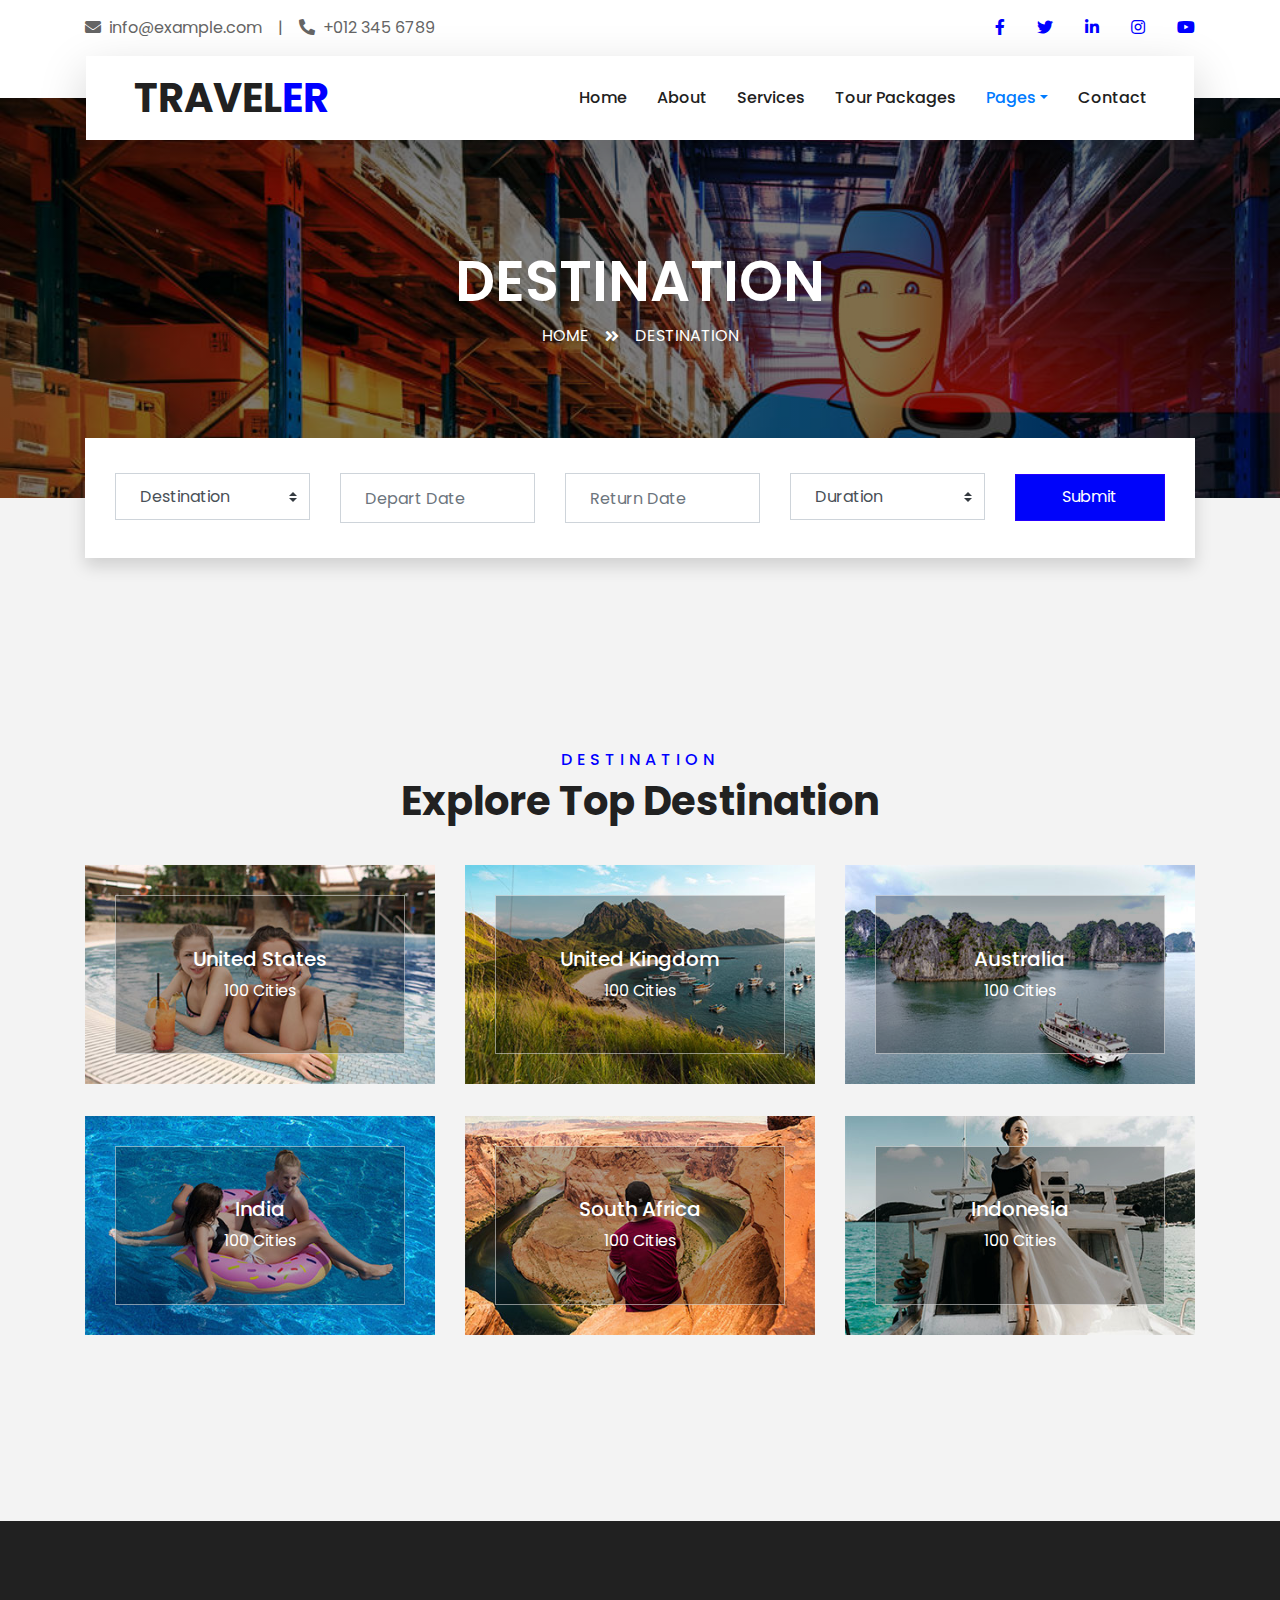
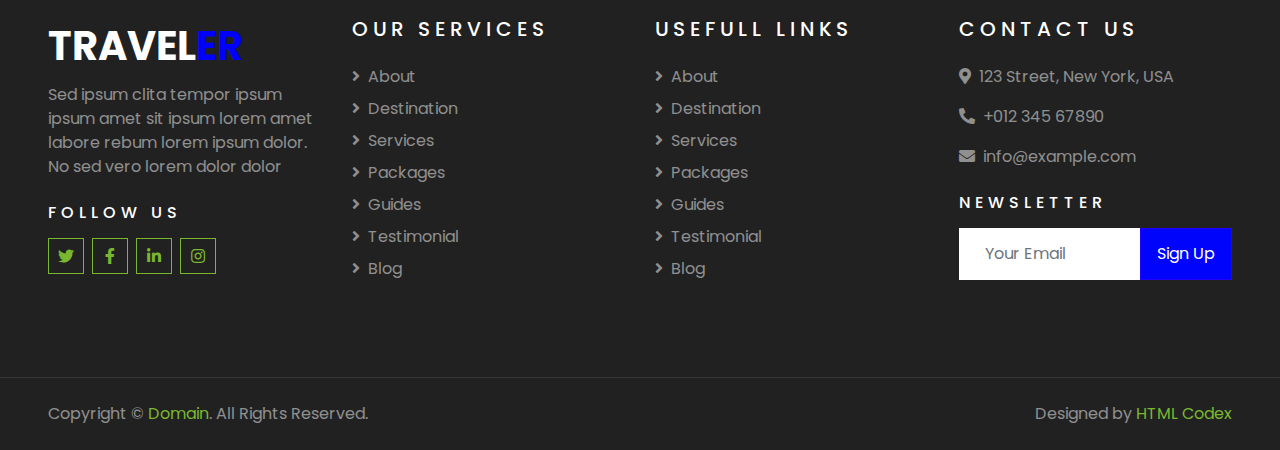
<file: arq/destination.html>
<!DOCTYPE html>
<html lang="en">

<head>
    <meta charset="utf-8">
    <title>TRAVELER - Free Travel Website Template</title>
    <meta content="width=device-width, initial-scale=1.0" name="viewport">
    <meta content="Free HTML Templates" name="keywords">
    <meta content="Free HTML Templates" name="description">

    <!-- Favicon -->
    <link href="img/favicon.ico" rel="icon">

    <!-- Google Web Fonts -->
    <link rel="preconnect" href="https://fonts.gstatic.com">
    <link href="https://fonts.googleapis.com/css2?family=Poppins:wght@400;500;600;700&display=swap" rel="stylesheet"> 

    <!-- Font Awesome -->
    <link href="https://cdnjs.cloudflare.com/ajax/libs/font-awesome/5.10.0/css/all.min.css" rel="stylesheet">

    <!-- Libraries Stylesheet -->
    <link href="lib/owlcarousel/assets/owl.carousel.min.css" rel="stylesheet">
    <link href="lib/tempusdominus/css/tempusdominus-bootstrap-4.min.css" rel="stylesheet" />

    <!-- Customized Bootstrap Stylesheet -->
    <link href="css/style.css" rel="stylesheet">
</head>

<body>
    <!-- Topbar Start -->
    <div class="container-fluid bg-light pt-3 d-none d-lg-block">
        <div class="container">
            <div class="row">
                <div class="col-lg-6 text-center text-lg-left mb-2 mb-lg-0">
                    <div class="d-inline-flex align-items-center">
                        <p><i class="fa fa-envelope mr-2"></i>info@example.com</p>
                        <p class="text-body px-3">|</p>
                        <p><i class="fa fa-phone-alt mr-2"></i>+012 345 6789</p>
                    </div>
                </div>
                <div class="col-lg-6 text-center text-lg-right">
                    <div class="d-inline-flex align-items-center">
                        <a class="text-primary px-3" href="">
                            <i class="fab fa-facebook-f"></i>
                        </a>
                        <a class="text-primary px-3" href="">
                            <i class="fab fa-twitter"></i>
                        </a>
                        <a class="text-primary px-3" href="">
                            <i class="fab fa-linkedin-in"></i>
                        </a>
                        <a class="text-primary px-3" href="">
                            <i class="fab fa-instagram"></i>
                        </a>
                        <a class="text-primary pl-3" href="">
                            <i class="fab fa-youtube"></i>
                        </a>
                    </div>
                </div>
            </div>
        </div>
    </div>
    <!-- Topbar End -->


    <!-- Navbar Start -->
    <div class="container-fluid position-relative nav-bar p-0">
        <div class="container-lg position-relative p-0 px-lg-3" style="z-index: 9;">
            <nav class="navbar navbar-expand-lg bg-light navbar-light shadow-lg py-3 py-lg-0 pl-3 pl-lg-5">
                <a href="" class="navbar-brand">
                    <h1 class="m-0 text-primary"><span class="text-dark">TRAVEL</span>ER</h1>
                </a>
                <button type="button" class="navbar-toggler" data-toggle="collapse" data-target="#navbarCollapse">
                    <span class="navbar-toggler-icon"></span>
                </button>
                <div class="collapse navbar-collapse justify-content-between px-3" id="navbarCollapse">
                    <div class="navbar-nav ml-auto py-0">
                        <a href="index.html" class="nav-item nav-link">Home</a>
                        <a href="about.html" class="nav-item nav-link">About</a>
                        <a href="service.html" class="nav-item nav-link">Services</a>
                        <a href="package.html" class="nav-item nav-link">Tour Packages</a>
                        <div class="nav-item dropdown">
                            <a href="#" class="nav-link dropdown-toggle active" data-toggle="dropdown">Pages</a>
                            <div class="dropdown-menu border-0 rounded-0 m-0">
                                <a href="blog.html" class="dropdown-item">Blog Grid</a>
                                <a href="single.html" class="dropdown-item">Blog Detail</a>
                                <a href="destination.html" class="dropdown-item active">Destination</a>
                                <a href="guide.html" class="dropdown-item">Travel Guides</a>
                                <a href="testimonial.html" class="dropdown-item">Testimonial</a>
                            </div>
                        </div>
                        <a href="contact.html" class="nav-item nav-link">Contact</a>
                    </div>
                </div>
            </nav>
        </div>
    </div>
    <!-- Navbar End -->


    <!-- Header Start -->
    <div class="container-fluid page-header">
        <div class="container">
            <div class="d-flex flex-column align-items-center justify-content-center" style="min-height: 400px">
                <h3 class="display-4 text-white text-uppercase">Destination</h3>
                <div class="d-inline-flex text-white">
                    <p class="m-0 text-uppercase"><a class="text-white" href="">Home</a></p>
                    <i class="fa fa-angle-double-right pt-1 px-3"></i>
                    <p class="m-0 text-uppercase">Destination</p>
                </div>
            </div>
        </div>
    </div>
    <!-- Header End -->


    <!-- Booking Start -->
    <div class="container-fluid booking mt-5 pb-5">
        <div class="container pb-5">
            <div class="bg-light shadow" style="padding: 30px;">
                <div class="row align-items-center" style="min-height: 60px;">
                    <div class="col-md-10">
                        <div class="row">
                            <div class="col-md-3">
                                <div class="mb-3 mb-md-0">
                                    <select class="custom-select px-4" style="height: 47px;">
                                        <option selected>Destination</option>
                                        <option value="1">Destination 1</option>
                                        <option value="2">Destination 1</option>
                                        <option value="3">Destination 1</option>
                                    </select>
                                </div>
                            </div>
                            <div class="col-md-3">
                                <div class="mb-3 mb-md-0">
                                    <div class="date" id="date1" data-target-input="nearest">
                                        <input type="text" class="form-control p-4 datetimepicker-input" placeholder="Depart Date" data-target="#date1" data-toggle="datetimepicker"/>
                                    </div>
                                </div>
                            </div>
                            <div class="col-md-3">
                                <div class="mb-3 mb-md-0">
                                    <div class="date" id="date2" data-target-input="nearest">
                                        <input type="text" class="form-control p-4 datetimepicker-input" placeholder="Return Date" data-target="#date2" data-toggle="datetimepicker"/>
                                    </div>
                                </div>
                            </div>
                            <div class="col-md-3">
                                <div class="mb-3 mb-md-0">
                                    <select class="custom-select px-4" style="height: 47px;">
                                        <option selected>Duration</option>
                                        <option value="1">Duration 1</option>
                                        <option value="2">Duration 1</option>
                                        <option value="3">Duration 1</option>
                                    </select>
                                </div>
                            </div>
                        </div>
                    </div>
                    <div class="col-md-2">
                        <button class="btn btn-primary btn-block" type="submit" style="height: 47px; margin-top: -2px;">Submit</button>
                    </div>
                </div>
            </div>
        </div>
    </div>
    <!-- Booking End -->
    

    <!-- Destination Start -->
    <div class="container-fluid py-5">
        <div class="container pt-5 pb-3">
            <div class="text-center mb-3 pb-3">
                <h6 class="text-primary text-uppercase" style="letter-spacing: 5px;">Destination</h6>
                <h1>Explore Top Destination</h1>
            </div>
            <div class="row">
                <div class="col-lg-4 col-md-6 mb-4">
                    <div class="destination-item position-relative overflow-hidden mb-2">
                        <img class="img-fluid" src="img/destination-1.jpg" alt="">
                        <a class="destination-overlay text-white text-decoration-none" href="">
                            <h5 class="text-white">United States</h5>
                            <span>100 Cities</span>
                        </a>
                    </div>
                </div>
                <div class="col-lg-4 col-md-6 mb-4">
                    <div class="destination-item position-relative overflow-hidden mb-2">
                        <img class="img-fluid" src="img/destination-2.jpg" alt="">
                        <a class="destination-overlay text-white text-decoration-none" href="">
                            <h5 class="text-white">United Kingdom</h5>
                            <span>100 Cities</span>
                        </a>
                    </div>
                </div>
                <div class="col-lg-4 col-md-6 mb-4">
                    <div class="destination-item position-relative overflow-hidden mb-2">
                        <img class="img-fluid" src="img/destination-3.jpg" alt="">
                        <a class="destination-overlay text-white text-decoration-none" href="">
                            <h5 class="text-white">Australia</h5>
                            <span>100 Cities</span>
                        </a>
                    </div>
                </div>
                <div class="col-lg-4 col-md-6 mb-4">
                    <div class="destination-item position-relative overflow-hidden mb-2">
                        <img class="img-fluid" src="img/destination-4.jpg" alt="">
                        <a class="destination-overlay text-white text-decoration-none" href="">
                            <h5 class="text-white">India</h5>
                            <span>100 Cities</span>
                        </a>
                    </div>
                </div>
                <div class="col-lg-4 col-md-6 mb-4">
                    <div class="destination-item position-relative overflow-hidden mb-2">
                        <img class="img-fluid" src="img/destination-5.jpg" alt="">
                        <a class="destination-overlay text-white text-decoration-none" href="">
                            <h5 class="text-white">South Africa</h5>
                            <span>100 Cities</span>
                        </a>
                    </div>
                </div>
                <div class="col-lg-4 col-md-6 mb-4">
                    <div class="destination-item position-relative overflow-hidden mb-2">
                        <img class="img-fluid" src="img/destination-6.jpg" alt="">
                        <a class="destination-overlay text-white text-decoration-none" href="">
                            <h5 class="text-white">Indonesia</h5>
                            <span>100 Cities</span>
                        </a>
                    </div>
                </div>
            </div>
        </div>
    </div>
    <!-- Destination Start -->


    <!-- Footer Start -->
    <div class="container-fluid bg-dark text-white-50 py-5 px-sm-3 px-lg-5" style="margin-top: 90px;">
        <div class="row pt-5">
            <div class="col-lg-3 col-md-6 mb-5">
                <a href="" class="navbar-brand">
                    <h1 class="text-primary"><span class="text-white">TRAVEL</span>ER</h1>
                </a>
                <p>Sed ipsum clita tempor ipsum ipsum amet sit ipsum lorem amet labore rebum lorem ipsum dolor. No sed vero lorem dolor dolor</p>
                <h6 class="text-white text-uppercase mt-4 mb-3" style="letter-spacing: 5px;">Follow Us</h6>
                <div class="d-flex justify-content-start">
                    <a class="btn btn-outline-primary btn-square mr-2" href="#"><i class="fab fa-twitter"></i></a>
                    <a class="btn btn-outline-primary btn-square mr-2" href="#"><i class="fab fa-facebook-f"></i></a>
                    <a class="btn btn-outline-primary btn-square mr-2" href="#"><i class="fab fa-linkedin-in"></i></a>
                    <a class="btn btn-outline-primary btn-square" href="#"><i class="fab fa-instagram"></i></a>
                </div>
            </div>
            <div class="col-lg-3 col-md-6 mb-5">
                <h5 class="text-white text-uppercase mb-4" style="letter-spacing: 5px;">Our Services</h5>
                <div class="d-flex flex-column justify-content-start">
                    <a class="text-white-50 mb-2" href="#"><i class="fa fa-angle-right mr-2"></i>About</a>
                    <a class="text-white-50 mb-2" href="#"><i class="fa fa-angle-right mr-2"></i>Destination</a>
                    <a class="text-white-50 mb-2" href="#"><i class="fa fa-angle-right mr-2"></i>Services</a>
                    <a class="text-white-50 mb-2" href="#"><i class="fa fa-angle-right mr-2"></i>Packages</a>
                    <a class="text-white-50 mb-2" href="#"><i class="fa fa-angle-right mr-2"></i>Guides</a>
                    <a class="text-white-50 mb-2" href="#"><i class="fa fa-angle-right mr-2"></i>Testimonial</a>
                    <a class="text-white-50" href="#"><i class="fa fa-angle-right mr-2"></i>Blog</a>
                </div>
            </div>
            <div class="col-lg-3 col-md-6 mb-5">
                <h5 class="text-white text-uppercase mb-4" style="letter-spacing: 5px;">Usefull Links</h5>
                <div class="d-flex flex-column justify-content-start">
                    <a class="text-white-50 mb-2" href="#"><i class="fa fa-angle-right mr-2"></i>About</a>
                    <a class="text-white-50 mb-2" href="#"><i class="fa fa-angle-right mr-2"></i>Destination</a>
                    <a class="text-white-50 mb-2" href="#"><i class="fa fa-angle-right mr-2"></i>Services</a>
                    <a class="text-white-50 mb-2" href="#"><i class="fa fa-angle-right mr-2"></i>Packages</a>
                    <a class="text-white-50 mb-2" href="#"><i class="fa fa-angle-right mr-2"></i>Guides</a>
                    <a class="text-white-50 mb-2" href="#"><i class="fa fa-angle-right mr-2"></i>Testimonial</a>
                    <a class="text-white-50" href="#"><i class="fa fa-angle-right mr-2"></i>Blog</a>
                </div>
            </div>
            <div class="col-lg-3 col-md-6 mb-5">
                <h5 class="text-white text-uppercase mb-4" style="letter-spacing: 5px;">Contact Us</h5>
                <p><i class="fa fa-map-marker-alt mr-2"></i>123 Street, New York, USA</p>
                <p><i class="fa fa-phone-alt mr-2"></i>+012 345 67890</p>
                <p><i class="fa fa-envelope mr-2"></i>info@example.com</p>
                <h6 class="text-white text-uppercase mt-4 mb-3" style="letter-spacing: 5px;">Newsletter</h6>
                <div class="w-100">
                    <div class="input-group">
                        <input type="text" class="form-control border-light" style="padding: 25px;" placeholder="Your Email">
                        <div class="input-group-append">
                            <button class="btn btn-primary px-3">Sign Up</button>
                        </div>
                    </div>
                </div>
            </div>
        </div>
    </div>
    <div class="container-fluid bg-dark text-white border-top py-4 px-sm-3 px-md-5" style="border-color: rgba(256, 256, 256, .1) !important;">
        <div class="row">
            <div class="col-lg-6 text-center text-md-left mb-3 mb-md-0">
                <p class="m-0 text-white-50">Copyright &copy; <a href="#">Domain</a>. All Rights Reserved.</a>
                </p>
            </div>
            <div class="col-lg-6 text-center text-md-right">
                <p class="m-0 text-white-50">Designed by <a href="https://htmlcodex.com">HTML Codex</a>
                </p>
            </div>
        </div>
    </div>
    <!-- Footer End -->


    <!-- Back to Top -->
    <a href="#" class="btn btn-lg btn-primary btn-lg-square back-to-top"><i class="fa fa-angle-double-up"></i></a>


    <!-- JavaScript Libraries -->
    <script src="https://code.jquery.com/jquery-3.4.1.min.js"></script>
    <script src="https://stackpath.bootstrapcdn.com/bootstrap/4.4.1/js/bootstrap.bundle.min.js"></script>
    <script src="lib/easing/easing.min.js"></script>
    <script src="lib/owlcarousel/owl.carousel.min.js"></script>
    <script src="lib/tempusdominus/js/moment.min.js"></script>
    <script src="lib/tempusdominus/js/moment-timezone.min.js"></script>
    <script src="lib/tempusdominus/js/tempusdominus-bootstrap-4.min.js"></script>

    <!-- Contact Javascript File -->
    <script src="mail/jqBootstrapValidation.min.js"></script>
    <script src="mail/contact.js"></script>

    <!-- Template Javascript -->
    <script src="js/main.js"></script>
</body>

</html>
</file>
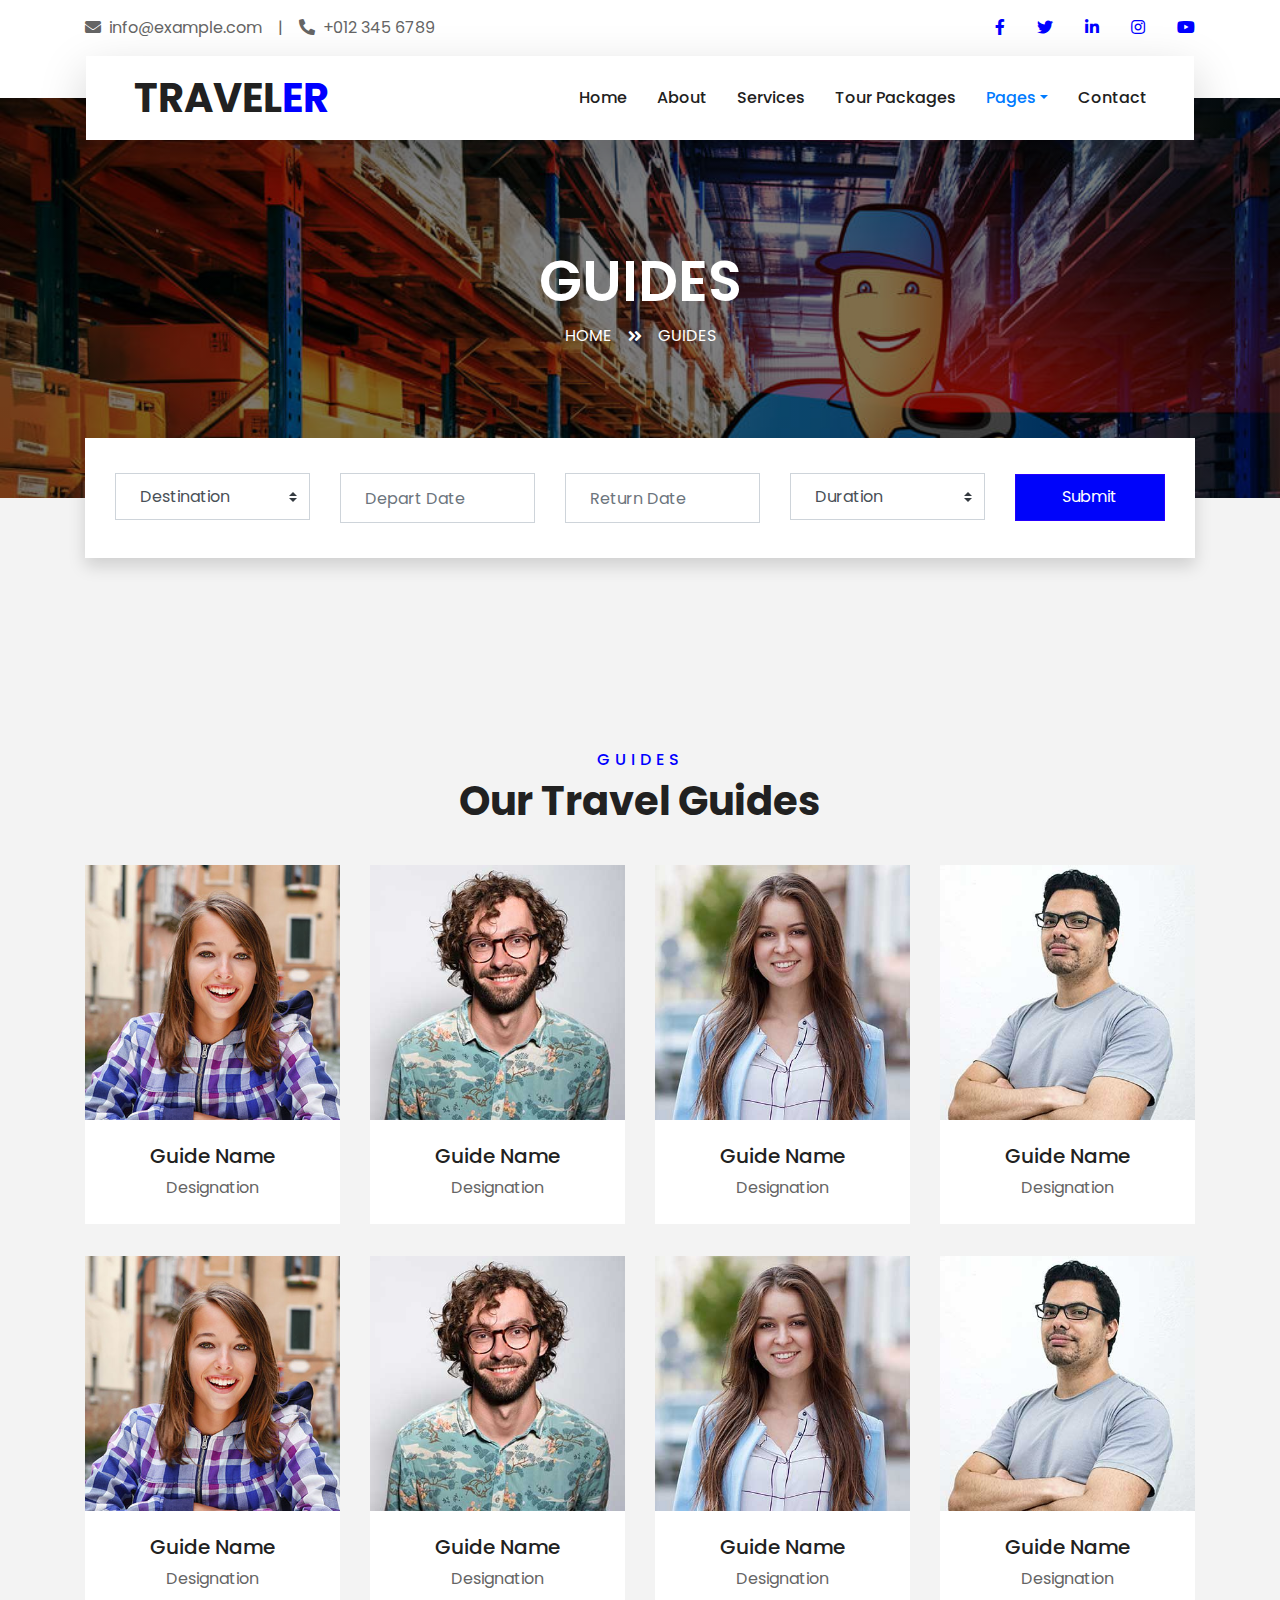
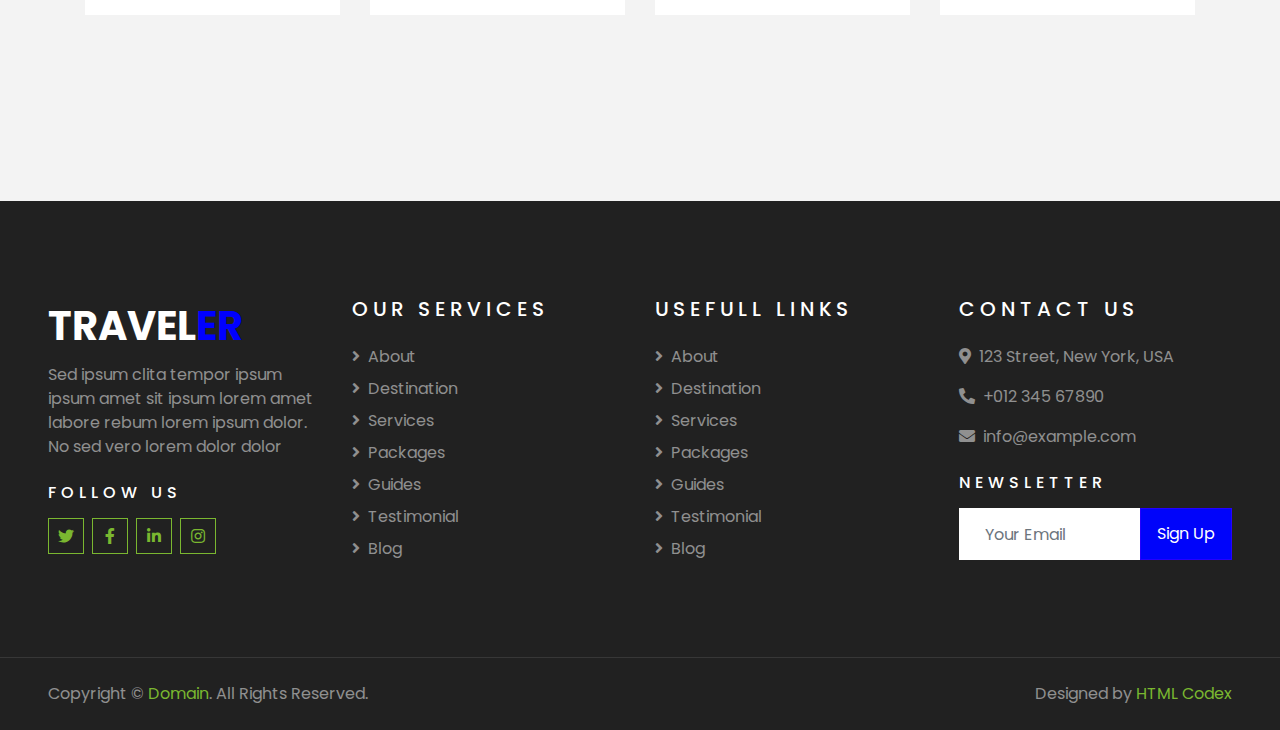
<file: arq/guide.html>
<!DOCTYPE html>
<html lang="en">

<head>
    <meta charset="utf-8">
    <title>TRAVELER - Free Travel Website Template</title>
    <meta content="width=device-width, initial-scale=1.0" name="viewport">
    <meta content="Free HTML Templates" name="keywords">
    <meta content="Free HTML Templates" name="description">

    <!-- Favicon -->
    <link href="img/favicon.ico" rel="icon">

    <!-- Google Web Fonts -->
    <link rel="preconnect" href="https://fonts.gstatic.com">
    <link href="https://fonts.googleapis.com/css2?family=Poppins:wght@400;500;600;700&display=swap" rel="stylesheet"> 

    <!-- Font Awesome -->
    <link href="https://cdnjs.cloudflare.com/ajax/libs/font-awesome/5.10.0/css/all.min.css" rel="stylesheet">

    <!-- Libraries Stylesheet -->
    <link href="lib/owlcarousel/assets/owl.carousel.min.css" rel="stylesheet">
    <link href="lib/tempusdominus/css/tempusdominus-bootstrap-4.min.css" rel="stylesheet" />

    <!-- Customized Bootstrap Stylesheet -->
    <link href="css/style.css" rel="stylesheet">
</head>

<body>
    <!-- Topbar Start -->
    <div class="container-fluid bg-light pt-3 d-none d-lg-block">
        <div class="container">
            <div class="row">
                <div class="col-lg-6 text-center text-lg-left mb-2 mb-lg-0">
                    <div class="d-inline-flex align-items-center">
                        <p><i class="fa fa-envelope mr-2"></i>info@example.com</p>
                        <p class="text-body px-3">|</p>
                        <p><i class="fa fa-phone-alt mr-2"></i>+012 345 6789</p>
                    </div>
                </div>
                <div class="col-lg-6 text-center text-lg-right">
                    <div class="d-inline-flex align-items-center">
                        <a class="text-primary px-3" href="">
                            <i class="fab fa-facebook-f"></i>
                        </a>
                        <a class="text-primary px-3" href="">
                            <i class="fab fa-twitter"></i>
                        </a>
                        <a class="text-primary px-3" href="">
                            <i class="fab fa-linkedin-in"></i>
                        </a>
                        <a class="text-primary px-3" href="">
                            <i class="fab fa-instagram"></i>
                        </a>
                        <a class="text-primary pl-3" href="">
                            <i class="fab fa-youtube"></i>
                        </a>
                    </div>
                </div>
            </div>
        </div>
    </div>
    <!-- Topbar End -->


    <!-- Navbar Start -->
    <div class="container-fluid position-relative nav-bar p-0">
        <div class="container-lg position-relative p-0 px-lg-3" style="z-index: 9;">
            <nav class="navbar navbar-expand-lg bg-light navbar-light shadow-lg py-3 py-lg-0 pl-3 pl-lg-5">
                <a href="" class="navbar-brand">
                    <h1 class="m-0 text-primary"><span class="text-dark">TRAVEL</span>ER</h1>
                </a>
                <button type="button" class="navbar-toggler" data-toggle="collapse" data-target="#navbarCollapse">
                    <span class="navbar-toggler-icon"></span>
                </button>
                <div class="collapse navbar-collapse justify-content-between px-3" id="navbarCollapse">
                    <div class="navbar-nav ml-auto py-0">
                        <a href="index.html" class="nav-item nav-link">Home</a>
                        <a href="about.html" class="nav-item nav-link">About</a>
                        <a href="service.html" class="nav-item nav-link">Services</a>
                        <a href="package.html" class="nav-item nav-link">Tour Packages</a>
                        <div class="nav-item dropdown">
                            <a href="#" class="nav-link dropdown-toggle active" data-toggle="dropdown">Pages</a>
                            <div class="dropdown-menu border-0 rounded-0 m-0">
                                <a href="blog.html" class="dropdown-item">Blog Grid</a>
                                <a href="single.html" class="dropdown-item">Blog Detail</a>
                                <a href="destination.html" class="dropdown-item">Destination</a>
                                <a href="guide.html" class="dropdown-item active">Travel Guides</a>
                                <a href="testimonial.html" class="dropdown-item">Testimonial</a>
                            </div>
                        </div>
                        <a href="contact.html" class="nav-item nav-link">Contact</a>
                    </div>
                </div>
            </nav>
        </div>
    </div>
    <!-- Navbar End -->


    <!-- Header Start -->
    <div class="container-fluid page-header">
        <div class="container">
            <div class="d-flex flex-column align-items-center justify-content-center" style="min-height: 400px">
                <h3 class="display-4 text-white text-uppercase">Guides</h3>
                <div class="d-inline-flex text-white">
                    <p class="m-0 text-uppercase"><a class="text-white" href="">Home</a></p>
                    <i class="fa fa-angle-double-right pt-1 px-3"></i>
                    <p class="m-0 text-uppercase">Guides</p>
                </div>
            </div>
        </div>
    </div>
    <!-- Header End -->


    <!-- Booking Start -->
    <div class="container-fluid booking mt-5 pb-5">
        <div class="container pb-5">
            <div class="bg-light shadow" style="padding: 30px;">
                <div class="row align-items-center" style="min-height: 60px;">
                    <div class="col-md-10">
                        <div class="row">
                            <div class="col-md-3">
                                <div class="mb-3 mb-md-0">
                                    <select class="custom-select px-4" style="height: 47px;">
                                        <option selected>Destination</option>
                                        <option value="1">Destination 1</option>
                                        <option value="2">Destination 1</option>
                                        <option value="3">Destination 1</option>
                                    </select>
                                </div>
                            </div>
                            <div class="col-md-3">
                                <div class="mb-3 mb-md-0">
                                    <div class="date" id="date1" data-target-input="nearest">
                                        <input type="text" class="form-control p-4 datetimepicker-input" placeholder="Depart Date" data-target="#date1" data-toggle="datetimepicker"/>
                                    </div>
                                </div>
                            </div>
                            <div class="col-md-3">
                                <div class="mb-3 mb-md-0">
                                    <div class="date" id="date2" data-target-input="nearest">
                                        <input type="text" class="form-control p-4 datetimepicker-input" placeholder="Return Date" data-target="#date2" data-toggle="datetimepicker"/>
                                    </div>
                                </div>
                            </div>
                            <div class="col-md-3">
                                <div class="mb-3 mb-md-0">
                                    <select class="custom-select px-4" style="height: 47px;">
                                        <option selected>Duration</option>
                                        <option value="1">Duration 1</option>
                                        <option value="2">Duration 1</option>
                                        <option value="3">Duration 1</option>
                                    </select>
                                </div>
                            </div>
                        </div>
                    </div>
                    <div class="col-md-2">
                        <button class="btn btn-primary btn-block" type="submit" style="height: 47px; margin-top: -2px;">Submit</button>
                    </div>
                </div>
            </div>
        </div>
    </div>
    <!-- Booking End -->


    <!-- Team Start -->
    <div class="container-fluid py-5">
        <div class="container pt-5 pb-3">
            <div class="text-center mb-3 pb-3">
                <h6 class="text-primary text-uppercase" style="letter-spacing: 5px;">Guides</h6>
                <h1>Our Travel Guides</h1>
            </div>
            <div class="row">
                <div class="col-lg-3 col-md-4 col-sm-6 pb-2">
                    <div class="team-item bg-white mb-4">
                        <div class="team-img position-relative overflow-hidden">
                            <img class="img-fluid w-100" src="img/team-1.jpg" alt="">
                            <div class="team-social">
                                <a class="btn btn-outline-primary btn-square" href=""><i class="fab fa-twitter"></i></a>
                                <a class="btn btn-outline-primary btn-square" href=""><i class="fab fa-facebook-f"></i></a>
                                <a class="btn btn-outline-primary btn-square" href=""><i class="fab fa-instagram"></i></a>
                                <a class="btn btn-outline-primary btn-square" href=""><i class="fab fa-linkedin-in"></i></a>
                            </div>
                        </div>
                        <div class="text-center py-4">
                            <h5 class="text-truncate">Guide Name</h5>
                            <p class="m-0">Designation</p>
                        </div>
                    </div>
                </div>
                <div class="col-lg-3 col-md-4 col-sm-6 pb-2">
                    <div class="team-item bg-white mb-4">
                        <div class="team-img position-relative overflow-hidden">
                            <img class="img-fluid w-100" src="img/team-2.jpg" alt="">
                            <div class="team-social">
                                <a class="btn btn-outline-primary btn-square" href=""><i class="fab fa-twitter"></i></a>
                                <a class="btn btn-outline-primary btn-square" href=""><i class="fab fa-facebook-f"></i></a>
                                <a class="btn btn-outline-primary btn-square" href=""><i class="fab fa-instagram"></i></a>
                                <a class="btn btn-outline-primary btn-square" href=""><i class="fab fa-linkedin-in"></i></a>
                            </div>
                        </div>
                        <div class="text-center py-4">
                            <h5 class="text-truncate">Guide Name</h5>
                            <p class="m-0">Designation</p>
                        </div>
                    </div>
                </div>
                <div class="col-lg-3 col-md-4 col-sm-6 pb-2">
                    <div class="team-item bg-white mb-4">
                        <div class="team-img position-relative overflow-hidden">
                            <img class="img-fluid w-100" src="img/team-3.jpg" alt="">
                            <div class="team-social">
                                <a class="btn btn-outline-primary btn-square" href=""><i class="fab fa-twitter"></i></a>
                                <a class="btn btn-outline-primary btn-square" href=""><i class="fab fa-facebook-f"></i></a>
                                <a class="btn btn-outline-primary btn-square" href=""><i class="fab fa-instagram"></i></a>
                                <a class="btn btn-outline-primary btn-square" href=""><i class="fab fa-linkedin-in"></i></a>
                            </div>
                        </div>
                        <div class="text-center py-4">
                            <h5 class="text-truncate">Guide Name</h5>
                            <p class="m-0">Designation</p>
                        </div>
                    </div>
                </div>
                <div class="col-lg-3 col-md-4 col-sm-6 pb-2">
                    <div class="team-item bg-white mb-4">
                        <div class="team-img position-relative overflow-hidden">
                            <img class="img-fluid w-100" src="img/team-4.jpg" alt="">
                            <div class="team-social">
                                <a class="btn btn-outline-primary btn-square" href=""><i class="fab fa-twitter"></i></a>
                                <a class="btn btn-outline-primary btn-square" href=""><i class="fab fa-facebook-f"></i></a>
                                <a class="btn btn-outline-primary btn-square" href=""><i class="fab fa-instagram"></i></a>
                                <a class="btn btn-outline-primary btn-square" href=""><i class="fab fa-linkedin-in"></i></a>
                            </div>
                        </div>
                        <div class="text-center py-4">
                            <h5 class="text-truncate">Guide Name</h5>
                            <p class="m-0">Designation</p>
                        </div>
                    </div>
                </div>
                <div class="col-lg-3 col-md-4 col-sm-6 pb-2">
                    <div class="team-item bg-white mb-4">
                        <div class="team-img position-relative overflow-hidden">
                            <img class="img-fluid w-100" src="img/team-1.jpg" alt="">
                            <div class="team-social">
                                <a class="btn btn-outline-primary btn-square" href=""><i class="fab fa-twitter"></i></a>
                                <a class="btn btn-outline-primary btn-square" href=""><i class="fab fa-facebook-f"></i></a>
                                <a class="btn btn-outline-primary btn-square" href=""><i class="fab fa-instagram"></i></a>
                                <a class="btn btn-outline-primary btn-square" href=""><i class="fab fa-linkedin-in"></i></a>
                            </div>
                        </div>
                        <div class="text-center py-4">
                            <h5 class="text-truncate">Guide Name</h5>
                            <p class="m-0">Designation</p>
                        </div>
                    </div>
                </div>
                <div class="col-lg-3 col-md-4 col-sm-6 pb-2">
                    <div class="team-item bg-white mb-4">
                        <div class="team-img position-relative overflow-hidden">
                            <img class="img-fluid w-100" src="img/team-2.jpg" alt="">
                            <div class="team-social">
                                <a class="btn btn-outline-primary btn-square" href=""><i class="fab fa-twitter"></i></a>
                                <a class="btn btn-outline-primary btn-square" href=""><i class="fab fa-facebook-f"></i></a>
                                <a class="btn btn-outline-primary btn-square" href=""><i class="fab fa-instagram"></i></a>
                                <a class="btn btn-outline-primary btn-square" href=""><i class="fab fa-linkedin-in"></i></a>
                            </div>
                        </div>
                        <div class="text-center py-4">
                            <h5 class="text-truncate">Guide Name</h5>
                            <p class="m-0">Designation</p>
                        </div>
                    </div>
                </div>
                <div class="col-lg-3 col-md-4 col-sm-6 pb-2">
                    <div class="team-item bg-white mb-4">
                        <div class="team-img position-relative overflow-hidden">
                            <img class="img-fluid w-100" src="img/team-3.jpg" alt="">
                            <div class="team-social">
                                <a class="btn btn-outline-primary btn-square" href=""><i class="fab fa-twitter"></i></a>
                                <a class="btn btn-outline-primary btn-square" href=""><i class="fab fa-facebook-f"></i></a>
                                <a class="btn btn-outline-primary btn-square" href=""><i class="fab fa-instagram"></i></a>
                                <a class="btn btn-outline-primary btn-square" href=""><i class="fab fa-linkedin-in"></i></a>
                            </div>
                        </div>
                        <div class="text-center py-4">
                            <h5 class="text-truncate">Guide Name</h5>
                            <p class="m-0">Designation</p>
                        </div>
                    </div>
                </div>
                <div class="col-lg-3 col-md-4 col-sm-6 pb-2">
                    <div class="team-item bg-white mb-4">
                        <div class="team-img position-relative overflow-hidden">
                            <img class="img-fluid w-100" src="img/team-4.jpg" alt="">
                            <div class="team-social">
                                <a class="btn btn-outline-primary btn-square" href=""><i class="fab fa-twitter"></i></a>
                                <a class="btn btn-outline-primary btn-square" href=""><i class="fab fa-facebook-f"></i></a>
                                <a class="btn btn-outline-primary btn-square" href=""><i class="fab fa-instagram"></i></a>
                                <a class="btn btn-outline-primary btn-square" href=""><i class="fab fa-linkedin-in"></i></a>
                            </div>
                        </div>
                        <div class="text-center py-4">
                            <h5 class="text-truncate">Guide Name</h5>
                            <p class="m-0">Designation</p>
                        </div>
                    </div>
                </div>
            </div>
        </div>
    </div>
    <!-- Team End -->


    <!-- Footer Start -->
    <div class="container-fluid bg-dark text-white-50 py-5 px-sm-3 px-lg-5" style="margin-top: 90px;">
        <div class="row pt-5">
            <div class="col-lg-3 col-md-6 mb-5">
                <a href="" class="navbar-brand">
                    <h1 class="text-primary"><span class="text-white">TRAVEL</span>ER</h1>
                </a>
                <p>Sed ipsum clita tempor ipsum ipsum amet sit ipsum lorem amet labore rebum lorem ipsum dolor. No sed vero lorem dolor dolor</p>
                <h6 class="text-white text-uppercase mt-4 mb-3" style="letter-spacing: 5px;">Follow Us</h6>
                <div class="d-flex justify-content-start">
                    <a class="btn btn-outline-primary btn-square mr-2" href="#"><i class="fab fa-twitter"></i></a>
                    <a class="btn btn-outline-primary btn-square mr-2" href="#"><i class="fab fa-facebook-f"></i></a>
                    <a class="btn btn-outline-primary btn-square mr-2" href="#"><i class="fab fa-linkedin-in"></i></a>
                    <a class="btn btn-outline-primary btn-square" href="#"><i class="fab fa-instagram"></i></a>
                </div>
            </div>
            <div class="col-lg-3 col-md-6 mb-5">
                <h5 class="text-white text-uppercase mb-4" style="letter-spacing: 5px;">Our Services</h5>
                <div class="d-flex flex-column justify-content-start">
                    <a class="text-white-50 mb-2" href="#"><i class="fa fa-angle-right mr-2"></i>About</a>
                    <a class="text-white-50 mb-2" href="#"><i class="fa fa-angle-right mr-2"></i>Destination</a>
                    <a class="text-white-50 mb-2" href="#"><i class="fa fa-angle-right mr-2"></i>Services</a>
                    <a class="text-white-50 mb-2" href="#"><i class="fa fa-angle-right mr-2"></i>Packages</a>
                    <a class="text-white-50 mb-2" href="#"><i class="fa fa-angle-right mr-2"></i>Guides</a>
                    <a class="text-white-50 mb-2" href="#"><i class="fa fa-angle-right mr-2"></i>Testimonial</a>
                    <a class="text-white-50" href="#"><i class="fa fa-angle-right mr-2"></i>Blog</a>
                </div>
            </div>
            <div class="col-lg-3 col-md-6 mb-5">
                <h5 class="text-white text-uppercase mb-4" style="letter-spacing: 5px;">Usefull Links</h5>
                <div class="d-flex flex-column justify-content-start">
                    <a class="text-white-50 mb-2" href="#"><i class="fa fa-angle-right mr-2"></i>About</a>
                    <a class="text-white-50 mb-2" href="#"><i class="fa fa-angle-right mr-2"></i>Destination</a>
                    <a class="text-white-50 mb-2" href="#"><i class="fa fa-angle-right mr-2"></i>Services</a>
                    <a class="text-white-50 mb-2" href="#"><i class="fa fa-angle-right mr-2"></i>Packages</a>
                    <a class="text-white-50 mb-2" href="#"><i class="fa fa-angle-right mr-2"></i>Guides</a>
                    <a class="text-white-50 mb-2" href="#"><i class="fa fa-angle-right mr-2"></i>Testimonial</a>
                    <a class="text-white-50" href="#"><i class="fa fa-angle-right mr-2"></i>Blog</a>
                </div>
            </div>
            <div class="col-lg-3 col-md-6 mb-5">
                <h5 class="text-white text-uppercase mb-4" style="letter-spacing: 5px;">Contact Us</h5>
                <p><i class="fa fa-map-marker-alt mr-2"></i>123 Street, New York, USA</p>
                <p><i class="fa fa-phone-alt mr-2"></i>+012 345 67890</p>
                <p><i class="fa fa-envelope mr-2"></i>info@example.com</p>
                <h6 class="text-white text-uppercase mt-4 mb-3" style="letter-spacing: 5px;">Newsletter</h6>
                <div class="w-100">
                    <div class="input-group">
                        <input type="text" class="form-control border-light" style="padding: 25px;" placeholder="Your Email">
                        <div class="input-group-append">
                            <button class="btn btn-primary px-3">Sign Up</button>
                        </div>
                    </div>
                </div>
            </div>
        </div>
    </div>
    <div class="container-fluid bg-dark text-white border-top py-4 px-sm-3 px-md-5" style="border-color: rgba(256, 256, 256, .1) !important;">
        <div class="row">
            <div class="col-lg-6 text-center text-md-left mb-3 mb-md-0">
                <p class="m-0 text-white-50">Copyright &copy; <a href="#">Domain</a>. All Rights Reserved.</a>
                </p>
            </div>
            <div class="col-lg-6 text-center text-md-right">
                <p class="m-0 text-white-50">Designed by <a href="https://htmlcodex.com">HTML Codex</a>
                </p>
            </div>
        </div>
    </div>
    <!-- Footer End -->


    <!-- Back to Top -->
    <a href="#" class="btn btn-lg btn-primary btn-lg-square back-to-top"><i class="fa fa-angle-double-up"></i></a>


    <!-- JavaScript Libraries -->
    <script src="https://code.jquery.com/jquery-3.4.1.min.js"></script>
    <script src="https://stackpath.bootstrapcdn.com/bootstrap/4.4.1/js/bootstrap.bundle.min.js"></script>
    <script src="lib/easing/easing.min.js"></script>
    <script src="lib/owlcarousel/owl.carousel.min.js"></script>
    <script src="lib/tempusdominus/js/moment.min.js"></script>
    <script src="lib/tempusdominus/js/moment-timezone.min.js"></script>
    <script src="lib/tempusdominus/js/tempusdominus-bootstrap-4.min.js"></script>

    <!-- Contact Javascript File -->
    <script src="mail/jqBootstrapValidation.min.js"></script>
    <script src="mail/contact.js"></script>

    <!-- Template Javascript -->
    <script src="js/main.js"></script>
</body>

</html>
</file>
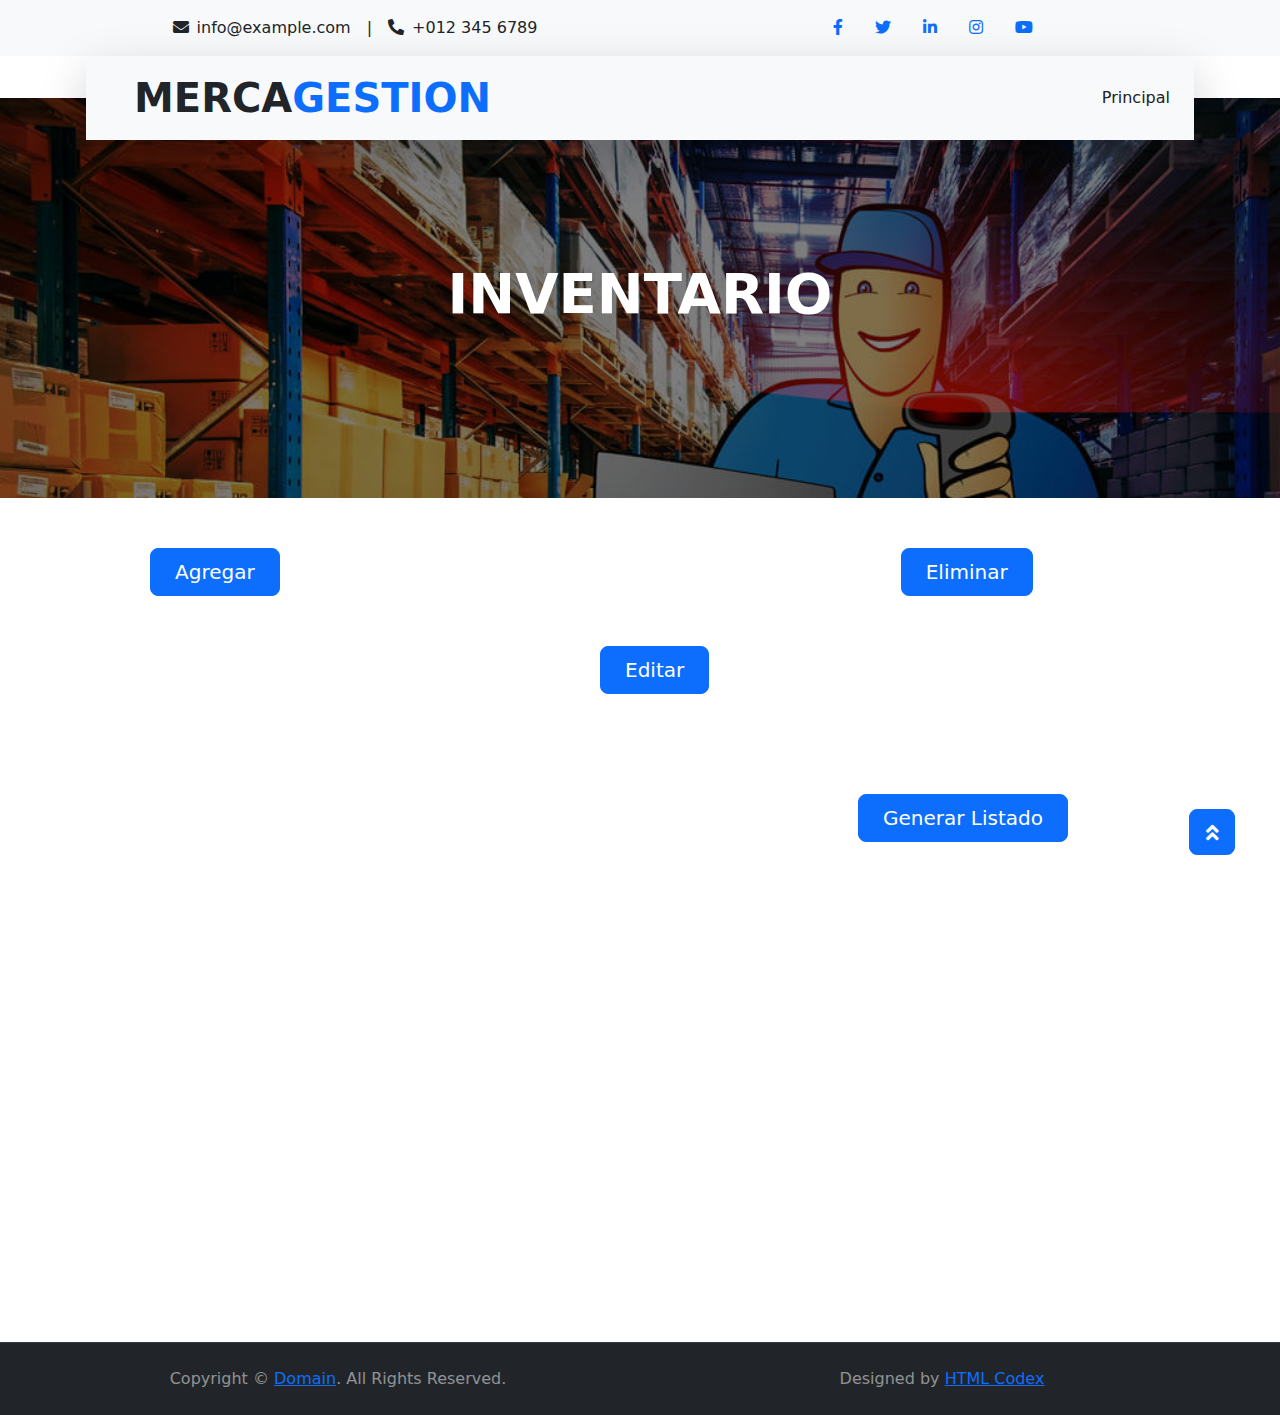
<file: arq/inventario.html>
<!DOCTYPE html>
<html lang="en">

<head>
    <meta charset="utf-8">
    <title>MercaGestion</title>
    <meta content="width=device-width, initial-scale=1.0" name="viewport">
    <meta content="Free HTML Templates" name="keywords">
    <meta content="Free HTML Templates" name="description">

    <!-- Favicon -->
    <link href="img/favicon.ico" rel="icon">

    <!-- Google Web Fonts -->
    <link rel="preconnect" href="https://fonts.gstatic.com">
    <link href="https://fonts.googleapis.com/css2?family=Poppins:wght@400;500;600;700&display=swap" rel="stylesheet"> 

    <!-- Font Awesome -->
    <link href="https://cdnjs.cloudflare.com/ajax/libs/font-awesome/5.10.0/css/all.min.css" rel="stylesheet">

    <!-- Libraries Stylesheet -->
    <link href="lib/owlcarousel/assets/owl.carousel.min.css" rel="stylesheet">
    <link href="lib/tempusdominus/css/tempusdominus-bootstrap-4.min.css" rel="stylesheet" />

    <!-- Customized Bootstrap Stylesheet -->
    <link href="css/style.css" rel="stylesheet">
    <link href="https://cdn.jsdelivr.net/npm/bootstrap@5.3.3/dist/css/bootstrap.min.css" rel="stylesheet" integrity="sha384-QWTKZyjpPEjISv5WaRU9OFeRpok6YctnYmDr5pNlyT2bRjXh0JMhjY6hW+ALEwIH" crossorigin="anonymous">
</head>

<body>
    <!-- Topbar Start -->
    <div class="container-fluid bg-light pt-3 d-none d-lg-block">
        <div class="container">
            <div class="row">
                <div class="col-lg-6 text-center text-lg-left mb-2 mb-lg-0">
                    <div class="d-inline-flex align-items-center">
                        <p><i class="fa fa-envelope mr-2"></i>info@example.com</p>
                        <p class="text-body px-3">|</p>
                        <p><i class="fa fa-phone-alt mr-2"></i>+012 345 6789</p>
                    </div>
                </div>
                <div class="col-lg-6 text-center text-lg-right">
                    <div class="d-inline-flex align-items-center">
                        <a class="text-primary px-3" href="">
                            <i class="fab fa-facebook-f"></i>
                        </a>
                        <a class="text-primary px-3" href="">
                            <i class="fab fa-twitter"></i>
                        </a>
                        <a class="text-primary px-3" href="">
                            <i class="fab fa-linkedin-in"></i>
                        </a>
                        <a class="text-primary px-3" href="">
                            <i class="fab fa-instagram"></i>
                        </a>
                        <a class="text-primary pl-3" href="">
                            <i class="fab fa-youtube"></i>
                        </a>
                    </div>
                </div>
            </div>
        </div>
    </div>
    <!-- Topbar End -->


    <!-- Navbar Start -->
    <div class="container-fluid position-relative nav-bar p-0">
        <div class="container-lg position-relative p-0 px-lg-3" style="z-index: 9;">
            <nav class="navbar navbar-expand-lg bg-light navbar-light shadow-lg py-3 py-lg-0 pl-3 pl-lg-5">
                <a href="" class="navbar-brand">
                    <h1 class="m-0 text-primary"><span class="text-dark">MERCA</span>GESTION</h1>
                </a>
                <button type="button" class="navbar-toggler" data-toggle="collapse" data-target="#navbarCollapse">
                    <span class="navbar-toggler-icon"></span>
                </button>
                <div class="collapse navbar-collapse justify-content-between px-3" id="navbarCollapse">
                    <div class="navbar-nav ml-auto py-0">
                        <a href="index.html" class="nav-item nav-link">Principal</a>
                            </div>
                        </div>
                    </div>
                </div>
            </nav>
        </div>
    </div>
    <!-- Navbar End -->


    <!-- Header Start -->
    <div class="container-fluid page-header">
        <div class="container">
            <div class="d-flex flex-column align-items-center justify-content-center" style="min-height: 400px">
                <h3 class="display-4 text-white text-uppercase">INVENTARIO</h3>     
            </div>
        </div>
    </div>
    <!-- BOTONES-->
    <div class="btns">
        <button type = "button" class="btn btn-primary btn-lg px-4 me-sm-3 " data-bs-toggle="modal" data-bs-target="#staticAgregar" id = "agregar_prod" style="margin-left: 150px; margin-top: 50px;">Agregar</button>
        <button type = "button" class="btn btn-primary btn-lg px-4 me-sm-3" data-bs-toggle="modal" data-bs-target="#staticEliminar" id = "eliminar_prod" style="margin-left: 600px; margin-top: 50px;">Eliminar</button>
        <button type = "button" class="btn btn-primary btn-lg px-4 me-sm-3" data-bs-toggle="modal" data-bs-target="#staticEditar" id = "editar_prod" style="margin-left: 600px; margin-top: 50px;">Editar</button>
        <button type = "button" class="btn btn-primary btn-lg px-4 me-sm-3" data-bs-toggle="modal" data-bs-target="#staticListado" id = "generar_listado" style="margin-left: 858px; margin-top: 100px;">Generar Listado</button>
    </div>
    
    <!-- Modal AGREGAR -->
    <div class="modal fade" id="staticAgregar" data-bs-backdrop="static" data-bs-keyboard="false" tabindex="-1" aria-labelledby="staticBackdropLabel" aria-hidden="true">
        <div class="modal-dialog">
        <div class="modal-content">
            <div class="modal-header">
            <h1 class="modal-title fs-5" id="staticBackdropLabel">Agregar Producto</h1>
            <button type="button" class="btn-close" data-bs-dismiss="modal" aria-label="Close"></button>
            </div>
            <div class="modal-body">
                <div class="container" >
                    <br><br><br>
                        <form class = "col-6">
                            <b><label>ID</label></b>
                            <input type="text" class = "form-control" id = "id">
                            <b><label>Nombre producto</label></b>
                            <input type="text" class = "form-control" id = "nombre_prod">
                            <b><label>Cantidad</label></b>
                            <input type="text" class = "form-control" id = "cantidad_prod">
                        </form>
                </div>
            
            </div>
            <div class="modal-footer">
                <button type="button" class="btn btn-primary" data-bs-dismiss="modal">Enviar</button>
            </div>
        </div>
        </div>
    </div>
    <!-- Modal AGREGAR -->

    <!-- Modal ELIMINAR -->
    <div class="modal fade" id="staticEliminar" data-bs-backdrop="static" data-bs-keyboard="false" tabindex="-1" aria-labelledby="staticBackdropLabel" aria-hidden="true">
        <div class="modal-dialog">
        <div class="modal-content">
            <div class="modal-header">
            <h1 class="modal-title fs-5" id="staticBackdropLabel">Eliminar Producto</h1>
            <button type="button" class="btn-close" data-bs-dismiss="modal" aria-label="Close"></button>
            </div>
            <div class="modal-body">
                <div class="container" >
                    <br><br><br>
                        <form class = "col-6" >
                            <b><label>ID</label></b>
                            <input type="text" class = "form-control" id = "id">
                            <b><label>Cantidad</label></b>
                            <input type="text" class = "form-control" id = "cantidad_prod">
                        </form>
                </div>
            </div>
            <div class="modal-footer">
                <button type="button" class="btn btn-primary" data-bs-dismiss="modal">Enviar</button>
            </div>
        </div>
        </div>
    </div>
    <!-- Modal ELIMINAR -->

    <!-- Modal EDITAR -->
    <div class="modal fade" id="staticEditar" data-bs-backdrop="static" data-bs-keyboard="false" tabindex="-1" aria-labelledby="staticBackdropLabel" aria-hidden="true">
        <div class="modal-dialog">
        <div class="modal-content">
            <div class="modal-header">
            <h1 class="modal-title fs-5" id="staticBackdropLabel">Editar Producto</h1>
            <button type="button" class="btn-close" data-bs-dismiss="modal" aria-label="Close"></button>
            </div>
            <div class="modal-body">
                <div class="container" >
                    <br><br><br>
                        <form class = "col-6">
                            <b><label>ID</label></b>
                            <input type="text" class = "form-control" id = "id">
                            <b><label>Nombre producto</label></b>
                            <input type="text" class = "form-control" id = "nombre_prod">
                            <b><label>Cantidad</label></b>
                            <input type="text" class = "form-control" id = "cantidad_prod">
                            <b><label>Formato almacenaje</label></b>
                            <input type="text" class = "form-control" id = "formato_prod">
                        </form>
                </div>
            </div>
            <div class="modal-footer">
            <button type="button" class="btn btn-primary" data-bs-dismiss="modal">Enviar</button>
            </div>
        </div>
        </div>
    </div>
    <!-- Modal EDITAR -->

    <!-- Modal GENERAR LISTADO-->
    <div class="modal fade" id="staticListado" data-bs-backdrop="static" data-bs-keyboard="false" tabindex="-1" aria-labelledby="staticBackdropLabel" aria-hidden="true">
        <div class="modal-dialog">
        <div class="modal-content">
            <div class="modal-header">
            <h1 class="modal-title fs-5" id="staticBackdropLabel">Listado de Productos</h1>
            <button type="button" class="btn-close" data-bs-dismiss="modal" aria-label="Close"></button>
            </div>
            <div class="modal-body">
                Pronto...
            </div>
            <div class="modal-footer">
                <button type="button" class="btn btn-primary" data-bs-dismiss="modal">Enviar</button>
            </div>
        </div>
        </div>
    </div>
    <!-- Modal GENERAR LISTADO -->


    <!-- About Start -->
    <div class="container-fluid bg-dark text-white border-top py-4 px-sm-3 px-md-5" style="border-color: rgba(256, 256, 256, .1) !important; margin-top:500px;">
        <div class="row">
            <div class="col-lg-6 text-center text-md-left mb-3 mb-md-0">
                <p class="m-0 text-white-50">Copyright &copy; <a href="#">Domain</a>. All Rights Reserved.</a>
                </p>
            </div>
            <div class="col-lg-6 text-center text-md-right">
                <p class="m-0 text-white-50">Designed by <a href="https://htmlcodex.com">HTML Codex</a>
                </p>
            </div>
        </div>
    </div>
    <!-- Footer End -->


    <!-- Back to Top -->
    <a href="#" class="btn btn-lg btn-primary btn-lg-square back-to-top"><i class="fa fa-angle-double-up"></i></a>


    <!-- JavaScript Libraries -->
    <script src="https://code.jquery.com/jquery-3.4.1.min.js"></script>
    <script src="https://cdn.jsdelivr.net/npm/bootstrap@5.3.3/dist/js/bootstrap.bundle.min.js" integrity="sha384-YvpcrYf0tY3lHB60NNkmXc5s9fDVZLESaAA55NDzOxhy9GkcIdslK1eN7N6jIeHz" crossorigin="anonymous"></script>
    <script src="https://stackpath.bootstrapcdn.com/bootstrap/4.4.1/js/bootstrap.bundle.min.js"></script>
    <script src="lib/easing/easing.min.js"></script>
    <script src="lib/owlcarousel/owl.carousel.min.js"></script>
    <script src="lib/tempusdominus/js/moment.min.js"></script>
    <script src="lib/tempusdominus/js/moment-timezone.min.js"></script>
    <script src="lib/tempusdominus/js/tempusdominus-bootstrap-4.min.js"></script>

    <!-- Contact Javascript File -->
    <script src="mail/jqBootstrapValidation.min.js"></script>
    <script src="mail/contact.js"></script>

    <!-- Template Javascript -->
    <script src="js/main.js"></script>
</body>

</html>
</file>
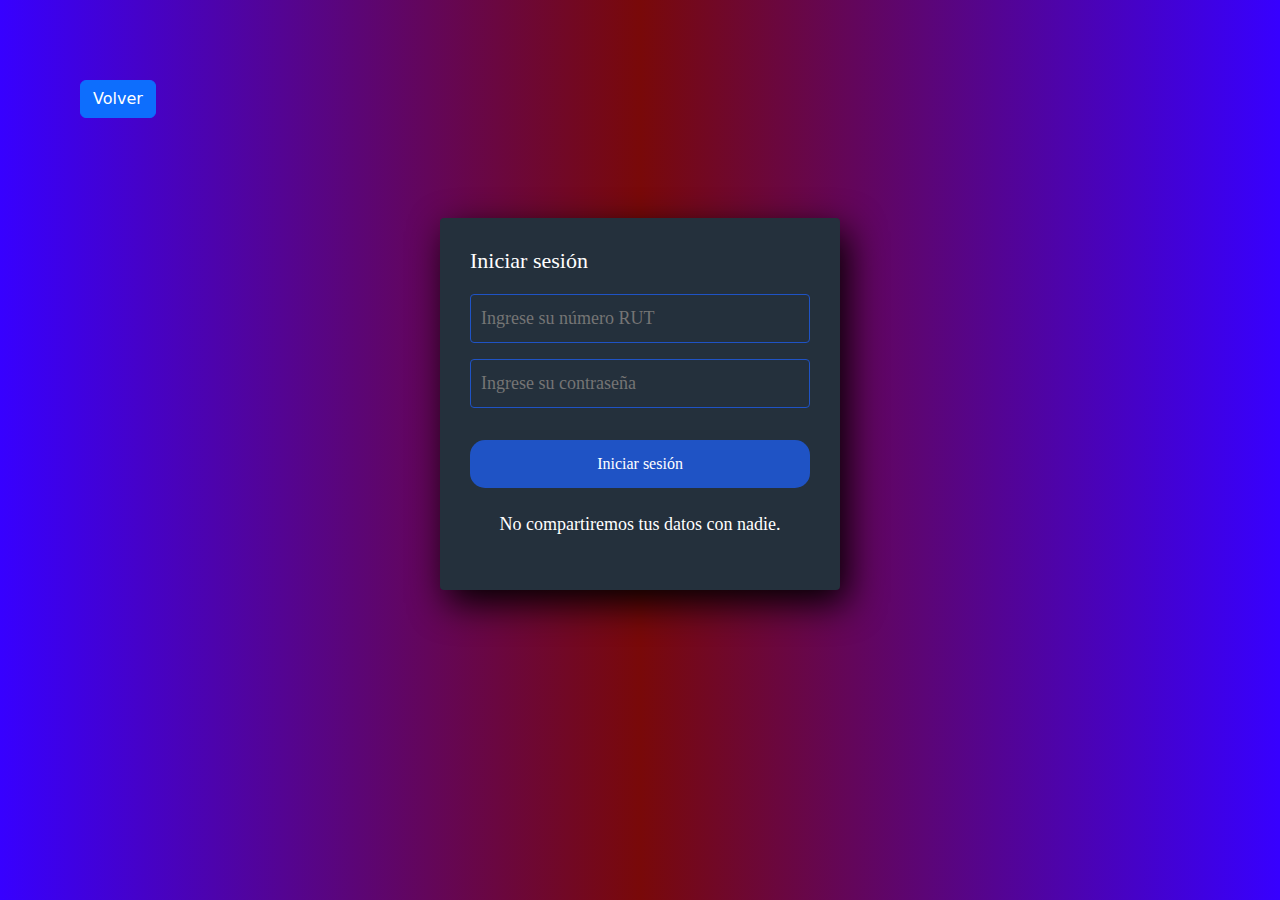
<file: arq/login.html>
<!DOCTYPE html>
<html lang="es">
<head>
  <meta charset="UTF-8">
  <meta name="viewport" content="width=device-width, initial-scale=1.0">
  <meta http-equiv="X-UA-Compatible" content="ie=edge">
  <link rel="stylesheet" href="css/style-login.css">
  <link href="https://cdn.jsdelivr.net/npm/bootstrap@5.3.3/dist/css/bootstrap.min.css" rel="stylesheet" integrity="sha384-QWTKZyjpPEjISv5WaRU9OFeRpok6YctnYmDr5pNlyT2bRjXh0JMhjY6hW+ALEwIH" crossorigin="anonymous">
  <title>Formulario Registro</title>
</head>
<body>
  <a href="index.html"><button type="button" class="btn btn-primary boton-volver"  >Volver</button></a>
  <section class="form-register">
    <h4>Iniciar sesión</h4>
    <input class="controls" type="text" name="email" id="rut" placeholder="Ingrese su número RUT">
    <input class="controls" type="password" name="Contraseña" id="Contraseña" placeholder="Ingrese su contraseña">
    <a href="inventario.html"><input class="botons" type="button" value="Iniciar sesión" style="border-radius: 15px;"></a>
    <p>No compartiremos tus datos con nadie.</p>
  </section>

  <script src="https://cdn.jsdelivr.net/npm/bootstrap@5.3.3/dist/js/bootstrap.bundle.min.js" integrity="sha384-YvpcrYf0tY3lHB60NNkmXc5s9fDVZLESaAA55NDzOxhy9GkcIdslK1eN7N6jIeHz" crossorigin="anonymous"></script>
</body>
</html>
</file>
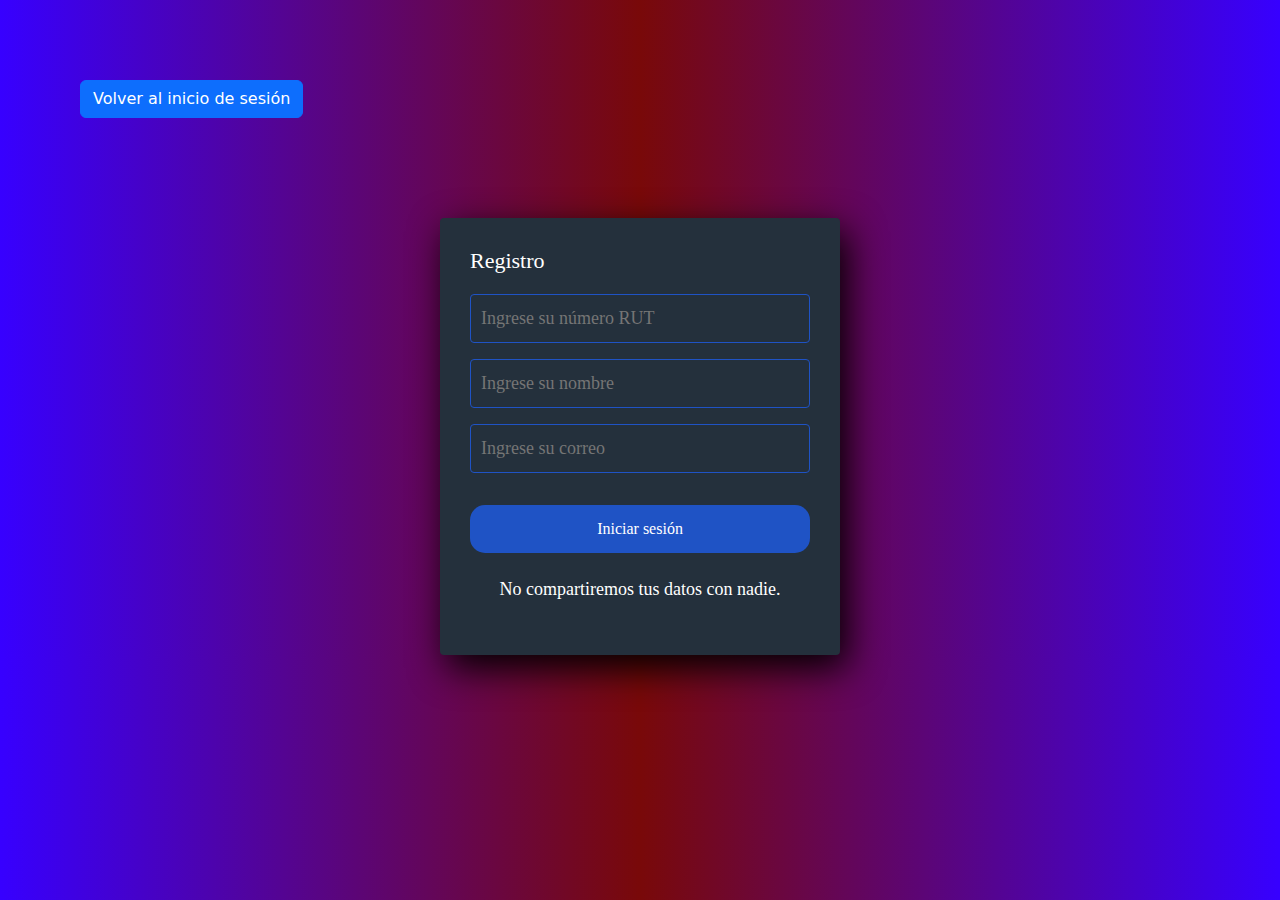
<file: arq/register.html>
<!DOCTYPE html>
<html lang="es">
<head>
  <meta charset="UTF-8">
  <meta name="viewport" content="width=device-width, initial-scale=1.0">
  <meta http-equiv="X-UA-Compatible" content="ie=edge">
  <link rel="stylesheet" href="css/style-login.css">
  <link href="https://cdn.jsdelivr.net/npm/bootstrap@5.3.3/dist/css/bootstrap.min.css" rel="stylesheet" integrity="sha384-QWTKZyjpPEjISv5WaRU9OFeRpok6YctnYmDr5pNlyT2bRjXh0JMhjY6hW+ALEwIH" crossorigin="anonymous">
  <title>Registro</title>
</head>
<body>
  <a href="login.html"><button type="button" class="btn btn-primary boton-volver">Volver al inicio de sesión</button></a>
  <section class="form-register">
    <h4>Registro</h4>
    <input class="controls" type="text" name="email" id="rut" placeholder="Ingrese su número RUT">
    <input class="controls" type="text" name="Contraseña" id="name" placeholder="Ingrese su nombre">
    <input class="controls" type="email" name="Contraseña" id="Contraseña" placeholder="Ingrese su correo">

    <a href="inventario.html"><input class="botons" type="button" value="Iniciar sesión" style="border-radius: 15px;"></a>
    <p>No compartiremos tus datos con nadie.</p>
    
  </section>

  <script src="https://cdn.jsdelivr.net/npm/bootstrap@5.3.3/dist/js/bootstrap.bundle.min.js" integrity="sha384-YvpcrYf0tY3lHB60NNkmXc5s9fDVZLESaAA55NDzOxhy9GkcIdslK1eN7N6jIeHz" crossorigin="anonymous"></script>
</body>
</html>
</file>
<file: arq/css/style-login.css>
* {
  margin: 0;
  padding: 0;
  box-sizing: border-box;
}

body {
  background: rgb(55,0,255);
  background: linear-gradient(90deg, rgba(55,0,255,1) 0%, rgba(121,9,9,1) 50%, rgba(55,0,255,1) 100%);
}

.form-register {
  width: 400px;
  background: #24303c;
  padding: 30px;
  margin: auto;
  margin-top: 100px;
  border-radius: 4px;
  font-family: 'calibri';
  color: white;
  box-shadow: 7px 13px 37px #000;
}

.form-register h4 {
  font-size: 22px;
  margin-bottom: 20px;
}

.controls {
  width: 100%;
  background: #24303c;
  padding: 10px;
  border-radius: 4px;
  margin-bottom: 16px;
  border: 1px solid #1f53c5;
  font-family: 'calibri';
  font-size: 18px;
  color: white;
}

.form-register p {
  height: 40px;
  text-align: center;
  font-size: 18px;
  line-height: 40px;
}

.form-register a {
  color: white;
  text-decoration: none;
}

.form-register a:hover {
  color: white;
  text-decoration: underline;
}

.form-register .botons {
  width: 100%;
  background: #1f53c5;
  border: none;
  padding: 12px;
  color: white;
  margin: 16px 0;
  font-size: 16px;
}

.boton-volver{
  margin-left: 80px;
  margin-top: 80px;
  border-radius: 0;
}
</file>
<file: arq/css/style.css>
/******* Bootstrap Theming ********/
/*!
 * Bootstrap v4.5.3 (https://getbootstrap.com/)
 * Copyright 2011-2020 The Bootstrap Authors
 * Copyright 2011-2020 Twitter, Inc.
 * Licensed under MIT (https://github.com/twbs/bootstrap/blob/main/LICENSE)
 */
:root {
  --blue: #007bff;
  --indigo: #6610f2;
  --purple: #6f42c1;
  --pink: #e83e8c;
  --red: #dc3545;
  --orange: #fd7e14;
  --yellow: #ffc107;
  --green: #28a745;
  --teal: #20c997;
  --cyan: #17a2b8;
  --white: #fff;
  --gray: #6c757d;
  --gray-dark: #343a40;
  --primary: #7AB730;
  --secondary: #f4faec;
  --success: #28a745;
  --info: #17a2b8;
  --warning: #ffc107;
  --danger: #dc3545;
  --light: #FFFFFF;
  --dark: #212121;
  --breakpoint-xs: 0;
  --breakpoint-sm: 576px;
  --breakpoint-md: 768px;
  --breakpoint-lg: 992px;
  --breakpoint-xl: 1200px;
  --font-family-sans-serif: "Poppins", sans-serif;
  --font-family-monospace: SFMono-Regular, Menlo, Monaco, Consolas, "Liberation Mono", "Courier New", monospace;
}

*,
*::before,
*::after {
  box-sizing: border-box;
}

html {
  font-family: sans-serif;
  line-height: 1.15;
  -webkit-text-size-adjust: 100%;
  -webkit-tap-highlight-color: rgba(0, 0, 0, 0);
}

article, aside, figcaption, figure, footer, header, hgroup, main, nav, section {
  display: block;
}

body {
  margin: 0;
  font-family: "Poppins", sans-serif;
  font-size: 1rem;
  font-weight: 400;
  line-height: 1.5;
  color: #656565;
  text-align: left;
  background-color: #F3F3F3;
}

[tabindex="-1"]:focus:not(:focus-visible) {
  outline: 0 !important;
}

hr {
  box-sizing: content-box;
  height: 0;
  overflow: visible;
}

h1, h2, h3, h4, h5, h6 {
  margin-top: 0;
  margin-bottom: 0.5rem;
}

p {
  margin-top: 0;
  margin-bottom: 1rem;
}

abbr[title],
abbr[data-original-title] {
  text-decoration: underline;
  text-decoration: underline dotted;
  cursor: help;
  border-bottom: 0;
  text-decoration-skip-ink: none;
}

address {
  margin-bottom: 1rem;
  font-style: normal;
  line-height: inherit;
}

ol,
ul,
dl {
  margin-top: 0;
  margin-bottom: 1rem;
}

ol ol,
ul ul,
ol ul,
ul ol {
  margin-bottom: 0;
}

dt {
  font-weight: 700;
}

dd {
  margin-bottom: .5rem;
  margin-left: 0;
}

blockquote {
  margin: 0 0 1rem;
}

b,
strong {
  font-weight: bolder;
}

small {
  font-size: 80%;
}

sub,
sup {
  position: relative;
  font-size: 75%;
  line-height: 0;
  vertical-align: baseline;
}

sub {
  bottom: -.25em;
}

sup {
  top: -.5em;
}

a {
  color: #7AB730;
  text-decoration: none;
  background-color: transparent;
}

a:hover {
  color: #527a20;
  text-decoration: underline;
}

a:not([href]):not([class]) {
  color: inherit;
  text-decoration: none;
}

a:not([href]):not([class]):hover {
  color: inherit;
  text-decoration: none;
}

pre,
code,
kbd,
samp {
  font-family: SFMono-Regular, Menlo, Monaco, Consolas, "Liberation Mono", "Courier New", monospace;
  font-size: 1em;
}

pre {
  margin-top: 0;
  margin-bottom: 1rem;
  overflow: auto;
  -ms-overflow-style: scrollbar;
}

figure {
  margin: 0 0 1rem;
}

img {
  vertical-align: middle;
  border-style: none;
}

svg {
  overflow: hidden;
  vertical-align: middle;
}

table {
  border-collapse: collapse;
}

caption {
  padding-top: 0.75rem;
  padding-bottom: 0.75rem;
  color: #6c757d;
  text-align: left;
  caption-side: bottom;
}

th {
  text-align: inherit;
  text-align: -webkit-match-parent;
}

label {
  display: inline-block;
  margin-bottom: 0.5rem;
}

button {
  border-radius: 0;
}

button:focus {
  outline: 1px dotted;
  outline: 5px auto -webkit-focus-ring-color;
}

input,
button,
select,
optgroup,
textarea {
  margin: 0;
  font-family: inherit;
  font-size: inherit;
  line-height: inherit;
}

button,
input {
  overflow: visible;
}

button,
select {
  text-transform: none;
}

[role="button"] {
  cursor: pointer;
}

select {
  word-wrap: normal;
}

button,
[type="button"],
[type="reset"],
[type="submit"] {
  -webkit-appearance: button;
}

button:not(:disabled),
[type="button"]:not(:disabled),
[type="reset"]:not(:disabled),
[type="submit"]:not(:disabled) {
  cursor: pointer;
}

button::-moz-focus-inner,
[type="button"]::-moz-focus-inner,
[type="reset"]::-moz-focus-inner,
[type="submit"]::-moz-focus-inner {
  padding: 0;
  border-style: none;
}

input[type="radio"],
input[type="checkbox"] {
  box-sizing: border-box;
  padding: 0;
}

textarea {
  overflow: auto;
  resize: vertical;
}

fieldset {
  min-width: 0;
  padding: 0;
  margin: 0;
  border: 0;
}

legend {
  display: block;
  width: 100%;
  max-width: 100%;
  padding: 0;
  margin-bottom: .5rem;
  font-size: 1.5rem;
  line-height: inherit;
  color: inherit;
  white-space: normal;
}

@media (max-width: 1200px) {
  legend {
    font-size: calc(1.275rem + 0.3vw) ;
  }
}

progress {
  vertical-align: baseline;
}

[type="number"]::-webkit-inner-spin-button,
[type="number"]::-webkit-outer-spin-button {
  height: auto;
}

[type="search"] {
  outline-offset: -2px;
  -webkit-appearance: none;
}

[type="search"]::-webkit-search-decoration {
  -webkit-appearance: none;
}

::-webkit-file-upload-button {
  font: inherit;
  -webkit-appearance: button;
}

output {
  display: inline-block;
}

summary {
  display: list-item;
  cursor: pointer;
}

template {
  display: none;
}

[hidden] {
  display: none !important;
}

h1, h2, h3, h4, h5, h6,
.h1, .h2, .h3, .h4, .h5, .h6 {
  margin-bottom: 0.5rem;
  font-weight: 500;
  line-height: 1.2;
  color: #212121;
}

h1, .h1 {
  font-size: 2.5rem;
}

@media (max-width: 1200px) {
  h1, .h1 {
    font-size: calc(1.375rem + 1.5vw) ;
  }
}

h2, .h2 {
  font-size: 2rem;
}

@media (max-width: 1200px) {
  h2, .h2 {
    font-size: calc(1.325rem + 0.9vw) ;
  }
}

h3, .h3 {
  font-size: 1.75rem;
}

@media (max-width: 1200px) {
  h3, .h3 {
    font-size: calc(1.3rem + 0.6vw) ;
  }
}

h4, .h4 {
  font-size: 1.5rem;
}

@media (max-width: 1200px) {
  h4, .h4 {
    font-size: calc(1.275rem + 0.3vw) ;
  }
}

h5, .h5 {
  font-size: 1.25rem;
}

h6, .h6 {
  font-size: 1rem;
}

.lead {
  font-size: 1.25rem;
  font-weight: 300;
}

.display-1 {
  font-size: 6rem;
  font-weight: 300;
  line-height: 1.2;
}

@media (max-width: 1200px) {
  .display-1 {
    font-size: calc(1.725rem + 5.7vw) ;
  }
}

.display-2 {
  font-size: 5.5rem;
  font-weight: 300;
  line-height: 1.2;
}

@media (max-width: 1200px) {
  .display-2 {
    font-size: calc(1.675rem + 5.1vw) ;
  }
}

.display-3 {
  font-size: 4.5rem;
  font-weight: 300;
  line-height: 1.2;
}

@media (max-width: 1200px) {
  .display-3 {
    font-size: calc(1.575rem + 3.9vw) ;
  }
}

.display-4 {
  font-size: 3.5rem;
  font-weight: 300;
  line-height: 1.2;
}

@media (max-width: 1200px) {
  .display-4 {
    font-size: calc(1.475rem + 2.7vw) ;
  }
}

hr {
  margin-top: 1rem;
  margin-bottom: 1rem;
  border: 0;
  border-top: 1px solid rgba(0, 0, 0, 0.1);
}

small,
.small {
  font-size: 80%;
  font-weight: 400;
}

mark,
.mark {
  padding: 0.2em;
  background-color: #fcf8e3;
}

.list-unstyled {
  padding-left: 0;
  list-style: none;
}

.list-inline {
  padding-left: 0;
  list-style: none;
}

.list-inline-item {
  display: inline-block;
}

.list-inline-item:not(:last-child) {
  margin-right: 0.5rem;
}

.initialism {
  font-size: 90%;
  text-transform: uppercase;
}

.blockquote {
  margin-bottom: 1rem;
  font-size: 1.25rem;
}

.blockquote-footer {
  display: block;
  font-size: 80%;
  color: #6c757d;
}

.blockquote-footer::before {
  content: "\2014\00A0";
}

.img-fluid {
  max-width: 100%;
  height: auto;
}

.img-thumbnail {
  padding: 0.25rem;
  background-color: #F3F3F3;
  border: 1px solid #dee2e6;
  max-width: 100%;
  height: auto;
}

.figure {
  display: inline-block;
}

.figure-img {
  margin-bottom: 0.5rem;
  line-height: 1;
}

.figure-caption {
  font-size: 90%;
  color: #6c757d;
}

code {
  font-size: 87.5%;
  color: #e83e8c;
  word-wrap: break-word;
}

a > code {
  color: inherit;
}

kbd {
  padding: 0.2rem 0.4rem;
  font-size: 87.5%;
  color: #fff;
  background-color: #212529;
}

kbd kbd {
  padding: 0;
  font-size: 100%;
  font-weight: 700;
}

pre {
  display: block;
  font-size: 87.5%;
  color: #212529;
}

pre code {
  font-size: inherit;
  color: inherit;
  word-break: normal;
}

.pre-scrollable {
  max-height: 340px;
  overflow-y: scroll;
}

.container,
.container-fluid,
.container-sm,
.container-md,
.container-lg,
.container-xl {
  width: 100%;
  padding-right: 15px;
  padding-left: 15px;
  margin-right: auto;
  margin-left: auto;
}

@media (min-width: 576px) {
  .container, .container-sm {
    max-width: 540px;
  }
}

@media (min-width: 768px) {
  .container, .container-sm, .container-md {
    max-width: 720px;
  }
}

@media (min-width: 992px) {
  .container, .container-sm, .container-md, .container-lg {
    max-width: 960px;
  }
}

@media (min-width: 1200px) {
  .container, .container-sm, .container-md, .container-lg, .container-xl {
    max-width: 1140px;
  }
}

.row {
  display: flex;
  flex-wrap: wrap;
  margin-right: -15px;
  margin-left: -15px;
}

.no-gutters {
  margin-right: 0;
  margin-left: 0;
}

.no-gutters > .col,
.no-gutters > [class*="col-"] {
  padding-right: 0;
  padding-left: 0;
}

.col-1, .col-2, .col-3, .col-4, .col-5, .col-6, .col-7, .col-8, .col-9, .col-10, .col-11, .col-12, .col,
.col-auto, .col-sm-1, .col-sm-2, .col-sm-3, .col-sm-4, .col-sm-5, .col-sm-6, .col-sm-7, .col-sm-8, .col-sm-9, .col-sm-10, .col-sm-11, .col-sm-12, .col-sm,
.col-sm-auto, .col-md-1, .col-md-2, .col-md-3, .col-md-4, .col-md-5, .col-md-6, .col-md-7, .col-md-8, .col-md-9, .col-md-10, .col-md-11, .col-md-12, .col-md,
.col-md-auto, .col-lg-1, .col-lg-2, .col-lg-3, .col-lg-4, .col-lg-5, .col-lg-6, .col-lg-7, .col-lg-8, .col-lg-9, .col-lg-10, .col-lg-11, .col-lg-12, .col-lg,
.col-lg-auto, .col-xl-1, .col-xl-2, .col-xl-3, .col-xl-4, .col-xl-5, .col-xl-6, .col-xl-7, .col-xl-8, .col-xl-9, .col-xl-10, .col-xl-11, .col-xl-12, .col-xl,
.col-xl-auto {
  position: relative;
  width: 100%;
  padding-right: 15px;
  padding-left: 15px;
}

.col {
  flex-basis: 0;
  flex-grow: 1;
  max-width: 100%;
}

.row-cols-1 > * {
  flex: 0 0 100%;
  max-width: 100%;
}

.row-cols-2 > * {
  flex: 0 0 50%;
  max-width: 50%;
}

.row-cols-3 > * {
  flex: 0 0 33.33333%;
  max-width: 33.33333%;
}

.row-cols-4 > * {
  flex: 0 0 25%;
  max-width: 25%;
}

.row-cols-5 > * {
  flex: 0 0 20%;
  max-width: 20%;
}

.row-cols-6 > * {
  flex: 0 0 16.66667%;
  max-width: 16.66667%;
}

.col-auto {
  flex: 0 0 auto;
  width: auto;
  max-width: 100%;
}

.col-1 {
  flex: 0 0 8.33333%;
  max-width: 8.33333%;
}

.col-2 {
  flex: 0 0 16.66667%;
  max-width: 16.66667%;
}

.col-3 {
  flex: 0 0 25%;
  max-width: 25%;
}

.col-4 {
  flex: 0 0 33.33333%;
  max-width: 33.33333%;
}

.col-5 {
  flex: 0 0 41.66667%;
  max-width: 41.66667%;
}

.col-6 {
  flex: 0 0 50%;
  max-width: 50%;
}

.col-7 {
  flex: 0 0 58.33333%;
  max-width: 58.33333%;
}

.col-8 {
  flex: 0 0 66.66667%;
  max-width: 66.66667%;
}

.col-9 {
  flex: 0 0 75%;
  max-width: 75%;
}

.col-10 {
  flex: 0 0 83.33333%;
  max-width: 83.33333%;
}

.col-11 {
  flex: 0 0 91.66667%;
  max-width: 91.66667%;
}

.col-12 {
  flex: 0 0 100%;
  max-width: 100%;
}

.order-first {
  order: -1;
}

.order-last {
  order: 13;
}

.order-0 {
  order: 0;
}

.order-1 {
  order: 1;
}

.order-2 {
  order: 2;
}

.order-3 {
  order: 3;
}

.order-4 {
  order: 4;
}

.order-5 {
  order: 5;
}

.order-6 {
  order: 6;
}

.order-7 {
  order: 7;
}

.order-8 {
  order: 8;
}

.order-9 {
  order: 9;
}

.order-10 {
  order: 10;
}

.order-11 {
  order: 11;
}

.order-12 {
  order: 12;
}

.offset-1 {
  margin-left: 8.33333%;
}

.offset-2 {
  margin-left: 16.66667%;
}

.offset-3 {
  margin-left: 25%;
}

.offset-4 {
  margin-left: 33.33333%;
}

.offset-5 {
  margin-left: 41.66667%;
}

.offset-6 {
  margin-left: 50%;
}

.offset-7 {
  margin-left: 58.33333%;
}

.offset-8 {
  margin-left: 66.66667%;
}

.offset-9 {
  margin-left: 75%;
}

.offset-10 {
  margin-left: 83.33333%;
}

.offset-11 {
  margin-left: 91.66667%;
}

@media (min-width: 576px) {
  .col-sm {
    flex-basis: 0;
    flex-grow: 1;
    max-width: 100%;
  }
  .row-cols-sm-1 > * {
    flex: 0 0 100%;
    max-width: 100%;
  }
  .row-cols-sm-2 > * {
    flex: 0 0 50%;
    max-width: 50%;
  }
  .row-cols-sm-3 > * {
    flex: 0 0 33.33333%;
    max-width: 33.33333%;
  }
  .row-cols-sm-4 > * {
    flex: 0 0 25%;
    max-width: 25%;
  }
  .row-cols-sm-5 > * {
    flex: 0 0 20%;
    max-width: 20%;
  }
  .row-cols-sm-6 > * {
    flex: 0 0 16.66667%;
    max-width: 16.66667%;
  }
  .col-sm-auto {
    flex: 0 0 auto;
    width: auto;
    max-width: 100%;
  }
  .col-sm-1 {
    flex: 0 0 8.33333%;
    max-width: 8.33333%;
  }
  .col-sm-2 {
    flex: 0 0 16.66667%;
    max-width: 16.66667%;
  }
  .col-sm-3 {
    flex: 0 0 25%;
    max-width: 25%;
  }
  .col-sm-4 {
    flex: 0 0 33.33333%;
    max-width: 33.33333%;
  }
  .col-sm-5 {
    flex: 0 0 41.66667%;
    max-width: 41.66667%;
  }
  .col-sm-6 {
    flex: 0 0 50%;
    max-width: 50%;
  }
  .col-sm-7 {
    flex: 0 0 58.33333%;
    max-width: 58.33333%;
  }
  .col-sm-8 {
    flex: 0 0 66.66667%;
    max-width: 66.66667%;
  }
  .col-sm-9 {
    flex: 0 0 75%;
    max-width: 75%;
  }
  .col-sm-10 {
    flex: 0 0 83.33333%;
    max-width: 83.33333%;
  }
  .col-sm-11 {
    flex: 0 0 91.66667%;
    max-width: 91.66667%;
  }
  .col-sm-12 {
    flex: 0 0 100%;
    max-width: 100%;
  }
  .order-sm-first {
    order: -1;
  }
  .order-sm-last {
    order: 13;
  }
  .order-sm-0 {
    order: 0;
  }
  .order-sm-1 {
    order: 1;
  }
  .order-sm-2 {
    order: 2;
  }
  .order-sm-3 {
    order: 3;
  }
  .order-sm-4 {
    order: 4;
  }
  .order-sm-5 {
    order: 5;
  }
  .order-sm-6 {
    order: 6;
  }
  .order-sm-7 {
    order: 7;
  }
  .order-sm-8 {
    order: 8;
  }
  .order-sm-9 {
    order: 9;
  }
  .order-sm-10 {
    order: 10;
  }
  .order-sm-11 {
    order: 11;
  }
  .order-sm-12 {
    order: 12;
  }
  .offset-sm-0 {
    margin-left: 0;
  }
  .offset-sm-1 {
    margin-left: 8.33333%;
  }
  .offset-sm-2 {
    margin-left: 16.66667%;
  }
  .offset-sm-3 {
    margin-left: 25%;
  }
  .offset-sm-4 {
    margin-left: 33.33333%;
  }
  .offset-sm-5 {
    margin-left: 41.66667%;
  }
  .offset-sm-6 {
    margin-left: 50%;
  }
  .offset-sm-7 {
    margin-left: 58.33333%;
  }
  .offset-sm-8 {
    margin-left: 66.66667%;
  }
  .offset-sm-9 {
    margin-left: 75%;
  }
  .offset-sm-10 {
    margin-left: 83.33333%;
  }
  .offset-sm-11 {
    margin-left: 91.66667%;
  }
}

@media (min-width: 768px) {
  .col-md {
    flex-basis: 0;
    flex-grow: 1;
    max-width: 100%;
  }
  .row-cols-md-1 > * {
    flex: 0 0 100%;
    max-width: 100%;
  }
  .row-cols-md-2 > * {
    flex: 0 0 50%;
    max-width: 50%;
  }
  .row-cols-md-3 > * {
    flex: 0 0 33.33333%;
    max-width: 33.33333%;
  }
  .row-cols-md-4 > * {
    flex: 0 0 25%;
    max-width: 25%;
  }
  .row-cols-md-5 > * {
    flex: 0 0 20%;
    max-width: 20%;
  }
  .row-cols-md-6 > * {
    flex: 0 0 16.66667%;
    max-width: 16.66667%;
  }
  .col-md-auto {
    flex: 0 0 auto;
    width: auto;
    max-width: 100%;
  }
  .col-md-1 {
    flex: 0 0 8.33333%;
    max-width: 8.33333%;
  }
  .col-md-2 {
    flex: 0 0 16.66667%;
    max-width: 16.66667%;
  }
  .col-md-3 {
    flex: 0 0 25%;
    max-width: 25%;
  }
  .col-md-4 {
    flex: 0 0 33.33333%;
    max-width: 33.33333%;
  }
  .col-md-5 {
    flex: 0 0 41.66667%;
    max-width: 41.66667%;
  }
  .col-md-6 {
    flex: 0 0 50%;
    max-width: 50%;
  }
  .col-md-7 {
    flex: 0 0 58.33333%;
    max-width: 58.33333%;
  }
  .col-md-8 {
    flex: 0 0 66.66667%;
    max-width: 66.66667%;
  }
  .col-md-9 {
    flex: 0 0 75%;
    max-width: 75%;
  }
  .col-md-10 {
    flex: 0 0 83.33333%;
    max-width: 83.33333%;
  }
  .col-md-11 {
    flex: 0 0 91.66667%;
    max-width: 91.66667%;
  }
  .col-md-12 {
    flex: 0 0 100%;
    max-width: 100%;
  }
  .order-md-first {
    order: -1;
  }
  .order-md-last {
    order: 13;
  }
  .order-md-0 {
    order: 0;
  }
  .order-md-1 {
    order: 1;
  }
  .order-md-2 {
    order: 2;
  }
  .order-md-3 {
    order: 3;
  }
  .order-md-4 {
    order: 4;
  }
  .order-md-5 {
    order: 5;
  }
  .order-md-6 {
    order: 6;
  }
  .order-md-7 {
    order: 7;
  }
  .order-md-8 {
    order: 8;
  }
  .order-md-9 {
    order: 9;
  }
  .order-md-10 {
    order: 10;
  }
  .order-md-11 {
    order: 11;
  }
  .order-md-12 {
    order: 12;
  }
  .offset-md-0 {
    margin-left: 0;
  }
  .offset-md-1 {
    margin-left: 8.33333%;
  }
  .offset-md-2 {
    margin-left: 16.66667%;
  }
  .offset-md-3 {
    margin-left: 25%;
  }
  .offset-md-4 {
    margin-left: 33.33333%;
  }
  .offset-md-5 {
    margin-left: 41.66667%;
  }
  .offset-md-6 {
    margin-left: 50%;
  }
  .offset-md-7 {
    margin-left: 58.33333%;
  }
  .offset-md-8 {
    margin-left: 66.66667%;
  }
  .offset-md-9 {
    margin-left: 75%;
  }
  .offset-md-10 {
    margin-left: 83.33333%;
  }
  .offset-md-11 {
    margin-left: 91.66667%;
  }
}

@media (min-width: 992px) {
  .col-lg {
    flex-basis: 0;
    flex-grow: 1;
    max-width: 100%;
  }
  .row-cols-lg-1 > * {
    flex: 0 0 100%;
    max-width: 100%;
  }
  .row-cols-lg-2 > * {
    flex: 0 0 50%;
    max-width: 50%;
  }
  .row-cols-lg-3 > * {
    flex: 0 0 33.33333%;
    max-width: 33.33333%;
  }
  .row-cols-lg-4 > * {
    flex: 0 0 25%;
    max-width: 25%;
  }
  .row-cols-lg-5 > * {
    flex: 0 0 20%;
    max-width: 20%;
  }
  .row-cols-lg-6 > * {
    flex: 0 0 16.66667%;
    max-width: 16.66667%;
  }
  .col-lg-auto {
    flex: 0 0 auto;
    width: auto;
    max-width: 100%;
  }
  .col-lg-1 {
    flex: 0 0 8.33333%;
    max-width: 8.33333%;
  }
  .col-lg-2 {
    flex: 0 0 16.66667%;
    max-width: 16.66667%;
  }
  .col-lg-3 {
    flex: 0 0 25%;
    max-width: 25%;
  }
  .col-lg-4 {
    flex: 0 0 33.33333%;
    max-width: 33.33333%;
  }
  .col-lg-5 {
    flex: 0 0 41.66667%;
    max-width: 41.66667%;
  }
  .col-lg-6 {
    flex: 0 0 50%;
    max-width: 50%;
  }
  .col-lg-7 {
    flex: 0 0 58.33333%;
    max-width: 58.33333%;
  }
  .col-lg-8 {
    flex: 0 0 66.66667%;
    max-width: 66.66667%;
  }
  .col-lg-9 {
    flex: 0 0 75%;
    max-width: 75%;
  }
  .col-lg-10 {
    flex: 0 0 83.33333%;
    max-width: 83.33333%;
  }
  .col-lg-11 {
    flex: 0 0 91.66667%;
    max-width: 91.66667%;
  }
  .col-lg-12 {
    flex: 0 0 100%;
    max-width: 100%;
  }
  .order-lg-first {
    order: -1;
  }
  .order-lg-last {
    order: 13;
  }
  .order-lg-0 {
    order: 0;
  }
  .order-lg-1 {
    order: 1;
  }
  .order-lg-2 {
    order: 2;
  }
  .order-lg-3 {
    order: 3;
  }
  .order-lg-4 {
    order: 4;
  }
  .order-lg-5 {
    order: 5;
  }
  .order-lg-6 {
    order: 6;
  }
  .order-lg-7 {
    order: 7;
  }
  .order-lg-8 {
    order: 8;
  }
  .order-lg-9 {
    order: 9;
  }
  .order-lg-10 {
    order: 10;
  }
  .order-lg-11 {
    order: 11;
  }
  .order-lg-12 {
    order: 12;
  }
  .offset-lg-0 {
    margin-left: 0;
  }
  .offset-lg-1 {
    margin-left: 8.33333%;
  }
  .offset-lg-2 {
    margin-left: 16.66667%;
  }
  .offset-lg-3 {
    margin-left: 25%;
  }
  .offset-lg-4 {
    margin-left: 33.33333%;
  }
  .offset-lg-5 {
    margin-left: 41.66667%;
  }
  .offset-lg-6 {
    margin-left: 50%;
  }
  .offset-lg-7 {
    margin-left: 58.33333%;
  }
  .offset-lg-8 {
    margin-left: 66.66667%;
  }
  .offset-lg-9 {
    margin-left: 75%;
  }
  .offset-lg-10 {
    margin-left: 83.33333%;
  }
  .offset-lg-11 {
    margin-left: 91.66667%;
  }
}

@media (min-width: 1200px) {
  .col-xl {
    flex-basis: 0;
    flex-grow: 1;
    max-width: 100%;
  }
  .row-cols-xl-1 > * {
    flex: 0 0 100%;
    max-width: 100%;
  }
  .row-cols-xl-2 > * {
    flex: 0 0 50%;
    max-width: 50%;
  }
  .row-cols-xl-3 > * {
    flex: 0 0 33.33333%;
    max-width: 33.33333%;
  }
  .row-cols-xl-4 > * {
    flex: 0 0 25%;
    max-width: 25%;
  }
  .row-cols-xl-5 > * {
    flex: 0 0 20%;
    max-width: 20%;
  }
  .row-cols-xl-6 > * {
    flex: 0 0 16.66667%;
    max-width: 16.66667%;
  }
  .col-xl-auto {
    flex: 0 0 auto;
    width: auto;
    max-width: 100%;
  }
  .col-xl-1 {
    flex: 0 0 8.33333%;
    max-width: 8.33333%;
  }
  .col-xl-2 {
    flex: 0 0 16.66667%;
    max-width: 16.66667%;
  }
  .col-xl-3 {
    flex: 0 0 25%;
    max-width: 25%;
  }
  .col-xl-4 {
    flex: 0 0 33.33333%;
    max-width: 33.33333%;
  }
  .col-xl-5 {
    flex: 0 0 41.66667%;
    max-width: 41.66667%;
  }
  .col-xl-6 {
    flex: 0 0 50%;
    max-width: 50%;
  }
  .col-xl-7 {
    flex: 0 0 58.33333%;
    max-width: 58.33333%;
  }
  .col-xl-8 {
    flex: 0 0 66.66667%;
    max-width: 66.66667%;
  }
  .col-xl-9 {
    flex: 0 0 75%;
    max-width: 75%;
  }
  .col-xl-10 {
    flex: 0 0 83.33333%;
    max-width: 83.33333%;
  }
  .col-xl-11 {
    flex: 0 0 91.66667%;
    max-width: 91.66667%;
  }
  .col-xl-12 {
    flex: 0 0 100%;
    max-width: 100%;
  }
  .order-xl-first {
    order: -1;
  }
  .order-xl-last {
    order: 13;
  }
  .order-xl-0 {
    order: 0;
  }
  .order-xl-1 {
    order: 1;
  }
  .order-xl-2 {
    order: 2;
  }
  .order-xl-3 {
    order: 3;
  }
  .order-xl-4 {
    order: 4;
  }
  .order-xl-5 {
    order: 5;
  }
  .order-xl-6 {
    order: 6;
  }
  .order-xl-7 {
    order: 7;
  }
  .order-xl-8 {
    order: 8;
  }
  .order-xl-9 {
    order: 9;
  }
  .order-xl-10 {
    order: 10;
  }
  .order-xl-11 {
    order: 11;
  }
  .order-xl-12 {
    order: 12;
  }
  .offset-xl-0 {
    margin-left: 0;
  }
  .offset-xl-1 {
    margin-left: 8.33333%;
  }
  .offset-xl-2 {
    margin-left: 16.66667%;
  }
  .offset-xl-3 {
    margin-left: 25%;
  }
  .offset-xl-4 {
    margin-left: 33.33333%;
  }
  .offset-xl-5 {
    margin-left: 41.66667%;
  }
  .offset-xl-6 {
    margin-left: 50%;
  }
  .offset-xl-7 {
    margin-left: 58.33333%;
  }
  .offset-xl-8 {
    margin-left: 66.66667%;
  }
  .offset-xl-9 {
    margin-left: 75%;
  }
  .offset-xl-10 {
    margin-left: 83.33333%;
  }
  .offset-xl-11 {
    margin-left: 91.66667%;
  }
}

.table {
  width: 100%;
  margin-bottom: 1rem;
  color: #656565;
}

.table th,
.table td {
  padding: 0.75rem;
  vertical-align: top;
  border-top: 1px solid #dee2e6;
}

.table thead th {
  vertical-align: bottom;
  border-bottom: 2px solid #dee2e6;
}

.table tbody + tbody {
  border-top: 2px solid #dee2e6;
}

.table-sm th,
.table-sm td {
  padding: 0.3rem;
}

.table-bordered {
  border: 1px solid #dee2e6;
}

.table-bordered th,
.table-bordered td {
  border: 1px solid #dee2e6;
}

.table-bordered thead th,
.table-bordered thead td {
  border-bottom-width: 2px;
}

.table-borderless th,
.table-borderless td,
.table-borderless thead th,
.table-borderless tbody + tbody {
  border: 0;
}

.table-striped tbody tr:nth-of-type(odd) {
  background-color: rgba(0, 0, 0, 0.05);
}

.table-hover tbody tr:hover {
  color: #656565;
  background-color: rgba(0, 0, 0, 0.075);
}

.table-primary,
.table-primary > th,
.table-primary > td {
  background-color: #daebc5;
}

.table-primary th,
.table-primary td,
.table-primary thead th,
.table-primary tbody + tbody {
  border-color: #bada93;
}

.table-hover .table-primary:hover {
  background-color: #cee4b2;
}

.table-hover .table-primary:hover > td,
.table-hover .table-primary:hover > th {
  background-color: #cee4b2;
}

.table-secondary,
.table-secondary > th,
.table-secondary > td {
  background-color: #fcfefa;
}

.table-secondary th,
.table-secondary td,
.table-secondary thead th,
.table-secondary tbody + tbody {
  border-color: #f9fcf5;
}

.table-hover .table-secondary:hover {
  background-color: #effae5;
}

.table-hover .table-secondary:hover > td,
.table-hover .table-secondary:hover > th {
  background-color: #effae5;
}

.table-success,
.table-success > th,
.table-success > td {
  background-color: #c3e6cb;
}

.table-success th,
.table-success td,
.table-success thead th,
.table-success tbody + tbody {
  border-color: #8fd19e;
}

.table-hover .table-success:hover {
  background-color: #b1dfbb;
}

.table-hover .table-success:hover > td,
.table-hover .table-success:hover > th {
  background-color: #b1dfbb;
}

.table-info,
.table-info > th,
.table-info > td {
  background-color: #bee5eb;
}

.table-info th,
.table-info td,
.table-info thead th,
.table-info tbody + tbody {
  border-color: #86cfda;
}

.table-hover .table-info:hover {
  background-color: #abdde5;
}

.table-hover .table-info:hover > td,
.table-hover .table-info:hover > th {
  background-color: #abdde5;
}

.table-warning,
.table-warning > th,
.table-warning > td {
  background-color: #ffeeba;
}

.table-warning th,
.table-warning td,
.table-warning thead th,
.table-warning tbody + tbody {
  border-color: #ffdf7e;
}

.table-hover .table-warning:hover {
  background-color: #ffe8a1;
}

.table-hover .table-warning:hover > td,
.table-hover .table-warning:hover > th {
  background-color: #ffe8a1;
}

.table-danger,
.table-danger > th,
.table-danger > td {
  background-color: #f5c6cb;
}

.table-danger th,
.table-danger td,
.table-danger thead th,
.table-danger tbody + tbody {
  border-color: #ed969e;
}

.table-hover .table-danger:hover {
  background-color: #f1b0b7;
}

.table-hover .table-danger:hover > td,
.table-hover .table-danger:hover > th {
  background-color: #f1b0b7;
}

.table-light,
.table-light > th,
.table-light > td {
  background-color: white;
}

.table-light th,
.table-light td,
.table-light thead th,
.table-light tbody + tbody {
  border-color: white;
}

.table-hover .table-light:hover {
  background-color: #f2f2f2;
}

.table-hover .table-light:hover > td,
.table-hover .table-light:hover > th {
  background-color: #f2f2f2;
}

.table-dark,
.table-dark > th,
.table-dark > td {
  background-color: #c1c1c1;
}

.table-dark th,
.table-dark td,
.table-dark thead th,
.table-dark tbody + tbody {
  border-color: #8c8c8c;
}

.table-hover .table-dark:hover {
  background-color: #b4b4b4;
}

.table-hover .table-dark:hover > td,
.table-hover .table-dark:hover > th {
  background-color: #b4b4b4;
}

.table-active,
.table-active > th,
.table-active > td {
  background-color: rgba(0, 0, 0, 0.075);
}

.table-hover .table-active:hover {
  background-color: rgba(0, 0, 0, 0.075);
}

.table-hover .table-active:hover > td,
.table-hover .table-active:hover > th {
  background-color: rgba(0, 0, 0, 0.075);
}

.table .thead-dark th {
  color: #fff;
  background-color: #343a40;
  border-color: #454d55;
}

.table .thead-light th {
  color: #495057;
  background-color: #e9ecef;
  border-color: #dee2e6;
}

.table-dark {
  color: #fff;
  background-color: #343a40;
}

.table-dark th,
.table-dark td,
.table-dark thead th {
  border-color: #454d55;
}

.table-dark.table-bordered {
  border: 0;
}

.table-dark.table-striped tbody tr:nth-of-type(odd) {
  background-color: rgba(255, 255, 255, 0.05);
}

.table-dark.table-hover tbody tr:hover {
  color: #fff;
  background-color: rgba(255, 255, 255, 0.075);
}

@media (max-width: 575.98px) {
  .table-responsive-sm {
    display: block;
    width: 100%;
    overflow-x: auto;
    -webkit-overflow-scrolling: touch;
  }
  .table-responsive-sm > .table-bordered {
    border: 0;
  }
}

@media (max-width: 767.98px) {
  .table-responsive-md {
    display: block;
    width: 100%;
    overflow-x: auto;
    -webkit-overflow-scrolling: touch;
  }
  .table-responsive-md > .table-bordered {
    border: 0;
  }
}

@media (max-width: 991.98px) {
  .table-responsive-lg {
    display: block;
    width: 100%;
    overflow-x: auto;
    -webkit-overflow-scrolling: touch;
  }
  .table-responsive-lg > .table-bordered {
    border: 0;
  }
}

@media (max-width: 1199.98px) {
  .table-responsive-xl {
    display: block;
    width: 100%;
    overflow-x: auto;
    -webkit-overflow-scrolling: touch;
  }
  .table-responsive-xl > .table-bordered {
    border: 0;
  }
}

.table-responsive {
  display: block;
  width: 100%;
  overflow-x: auto;
  -webkit-overflow-scrolling: touch;
}

.table-responsive > .table-bordered {
  border: 0;
}

.form-control {
  display: block;
  width: 100%;
  height: calc(1.5em + 0.75rem + 2px);
  padding: 0.375rem 0.75rem;
  font-size: 1rem;
  font-weight: 400;
  line-height: 1.5;
  color: #495057;
  background-color: #fff;
  background-clip: padding-box;
  border: 1px solid #ced4da;
  border-radius: 0;
  transition: border-color 0.15s ease-in-out, box-shadow 0.15s ease-in-out;
}

@media (prefers-reduced-motion: reduce) {
  .form-control {
    transition: none;
  }
}

.form-control::-ms-expand {
  background-color: transparent;
  border: 0;
}

.form-control:-moz-focusring {
  color: transparent;
  text-shadow: 0 0 0 #495057;
}

.form-control:focus {
  color: #495057;
  background-color: #fff;
  border-color: #b8e087;
  outline: 0;
  box-shadow: 0 0 0 0.2rem rgba(122, 183, 48, 0.25);
}

.form-control::placeholder {
  color: #6c757d;
  opacity: 1;
}

.form-control:disabled, .form-control[readonly] {
  background-color: #e9ecef;
  opacity: 1;
}

input[type="date"].form-control,
input[type="time"].form-control,
input[type="datetime-local"].form-control,
input[type="month"].form-control {
  appearance: none;
}

select.form-control:focus::-ms-value {
  color: #495057;
  background-color: #fff;
}

.form-control-file,
.form-control-range {
  display: block;
  width: 100%;
}

.col-form-label {
  padding-top: calc(0.375rem + 1px);
  padding-bottom: calc(0.375rem + 1px);
  margin-bottom: 0;
  font-size: inherit;
  line-height: 1.5;
}

.col-form-label-lg {
  padding-top: calc(0.5rem + 1px);
  padding-bottom: calc(0.5rem + 1px);
  font-size: 1.25rem;
  line-height: 1.5;
}

.col-form-label-sm {
  padding-top: calc(0.25rem + 1px);
  padding-bottom: calc(0.25rem + 1px);
  font-size: 0.875rem;
  line-height: 1.5;
}

.form-control-plaintext {
  display: block;
  width: 100%;
  padding: 0.375rem 0;
  margin-bottom: 0;
  font-size: 1rem;
  line-height: 1.5;
  color: #656565;
  background-color: transparent;
  border: solid transparent;
  border-width: 1px 0;
}

.form-control-plaintext.form-control-sm, .form-control-plaintext.form-control-lg {
  padding-right: 0;
  padding-left: 0;
}

.form-control-sm {
  height: calc(1.5em + 0.5rem + 2px);
  padding: 0.25rem 0.5rem;
  font-size: 0.875rem;
  line-height: 1.5;
}

.form-control-lg {
  height: calc(1.5em + 1rem + 2px);
  padding: 0.5rem 1rem;
  font-size: 1.25rem;
  line-height: 1.5;
}

select.form-control[size], select.form-control[multiple] {
  height: auto;
}

textarea.form-control {
  height: auto;
}

.form-group {
  margin-bottom: 1rem;
}

.form-text {
  display: block;
  margin-top: 0.25rem;
}

.form-row {
  display: flex;
  flex-wrap: wrap;
  margin-right: -5px;
  margin-left: -5px;
}

.form-row > .col,
.form-row > [class*="col-"] {
  padding-right: 5px;
  padding-left: 5px;
}

.form-check {
  position: relative;
  display: block;
  padding-left: 1.25rem;
}

.form-check-input {
  position: absolute;
  margin-top: 0.3rem;
  margin-left: -1.25rem;
}

.form-check-input[disabled] ~ .form-check-label,
.form-check-input:disabled ~ .form-check-label {
  color: #6c757d;
}

.form-check-label {
  margin-bottom: 0;
}

.form-check-inline {
  display: inline-flex;
  align-items: center;
  padding-left: 0;
  margin-right: 0.75rem;
}

.form-check-inline .form-check-input {
  position: static;
  margin-top: 0;
  margin-right: 0.3125rem;
  margin-left: 0;
}

.valid-feedback {
  display: none;
  width: 100%;
  margin-top: 0.25rem;
  font-size: 80%;
  color: #28a745;
}

.valid-tooltip {
  position: absolute;
  top: 100%;
  left: 0;
  z-index: 5;
  display: none;
  max-width: 100%;
  padding: 0.25rem 0.5rem;
  margin-top: .1rem;
  font-size: 0.875rem;
  line-height: 1.5;
  color: #fff;
  background-color: rgba(40, 167, 69, 0.9);
}

.was-validated :valid ~ .valid-feedback,
.was-validated :valid ~ .valid-tooltip,
.is-valid ~ .valid-feedback,
.is-valid ~ .valid-tooltip {
  display: block;
}

.was-validated .form-control:valid, .form-control.is-valid {
  border-color: #28a745;
  padding-right: calc(1.5em + 0.75rem);
  background-image: url("data:image/svg+xml,%3csvg xmlns='http://www.w3.org/2000/svg' width='8' height='8' viewBox='0 0 8 8'%3e%3cpath fill='%2328a745' d='M2.3 6.73L.6 4.53c-.4-1.04.46-1.4 1.1-.8l1.1 1.4 3.4-3.8c.6-.63 1.6-.27 1.2.7l-4 4.6c-.43.5-.8.4-1.1.1z'/%3e%3c/svg%3e");
  background-repeat: no-repeat;
  background-position: right calc(0.375em + 0.1875rem) center;
  background-size: calc(0.75em + 0.375rem) calc(0.75em + 0.375rem);
}

.was-validated .form-control:valid:focus, .form-control.is-valid:focus {
  border-color: #28a745;
  box-shadow: 0 0 0 0.2rem rgba(40, 167, 69, 0.25);
}

.was-validated textarea.form-control:valid, textarea.form-control.is-valid {
  padding-right: calc(1.5em + 0.75rem);
  background-position: top calc(0.375em + 0.1875rem) right calc(0.375em + 0.1875rem);
}

.was-validated .custom-select:valid, .custom-select.is-valid {
  border-color: #28a745;
  padding-right: calc(0.75em + 2.3125rem);
  background: url("data:image/svg+xml,%3csvg xmlns='http://www.w3.org/2000/svg' width='4' height='5' viewBox='0 0 4 5'%3e%3cpath fill='%23343a40' d='M2 0L0 2h4zm0 5L0 3h4z'/%3e%3c/svg%3e") no-repeat right 0.75rem center/8px 10px, url("data:image/svg+xml,%3csvg xmlns='http://www.w3.org/2000/svg' width='8' height='8' viewBox='0 0 8 8'%3e%3cpath fill='%2328a745' d='M2.3 6.73L.6 4.53c-.4-1.04.46-1.4 1.1-.8l1.1 1.4 3.4-3.8c.6-.63 1.6-.27 1.2.7l-4 4.6c-.43.5-.8.4-1.1.1z'/%3e%3c/svg%3e") #fff no-repeat center right 1.75rem/calc(0.75em + 0.375rem) calc(0.75em + 0.375rem);
}

.was-validated .custom-select:valid:focus, .custom-select.is-valid:focus {
  border-color: #28a745;
  box-shadow: 0 0 0 0.2rem rgba(40, 167, 69, 0.25);
}

.was-validated .form-check-input:valid ~ .form-check-label, .form-check-input.is-valid ~ .form-check-label {
  color: #28a745;
}

.was-validated .form-check-input:valid ~ .valid-feedback,
.was-validated .form-check-input:valid ~ .valid-tooltip, .form-check-input.is-valid ~ .valid-feedback,
.form-check-input.is-valid ~ .valid-tooltip {
  display: block;
}

.was-validated .custom-control-input:valid ~ .custom-control-label, .custom-control-input.is-valid ~ .custom-control-label {
  color: #28a745;
}

.was-validated .custom-control-input:valid ~ .custom-control-label::before, .custom-control-input.is-valid ~ .custom-control-label::before {
  border-color: #28a745;
}

.was-validated .custom-control-input:valid:checked ~ .custom-control-label::before, .custom-control-input.is-valid:checked ~ .custom-control-label::before {
  border-color: #34ce57;
  background-color: #34ce57;
}

.was-validated .custom-control-input:valid:focus ~ .custom-control-label::before, .custom-control-input.is-valid:focus ~ .custom-control-label::before {
  box-shadow: 0 0 0 0.2rem rgba(40, 167, 69, 0.25);
}

.was-validated .custom-control-input:valid:focus:not(:checked) ~ .custom-control-label::before, .custom-control-input.is-valid:focus:not(:checked) ~ .custom-control-label::before {
  border-color: #28a745;
}

.was-validated .custom-file-input:valid ~ .custom-file-label, .custom-file-input.is-valid ~ .custom-file-label {
  border-color: #28a745;
}

.was-validated .custom-file-input:valid:focus ~ .custom-file-label, .custom-file-input.is-valid:focus ~ .custom-file-label {
  border-color: #28a745;
  box-shadow: 0 0 0 0.2rem rgba(40, 167, 69, 0.25);
}

.invalid-feedback {
  display: none;
  width: 100%;
  margin-top: 0.25rem;
  font-size: 80%;
  color: #dc3545;
}

.invalid-tooltip {
  position: absolute;
  top: 100%;
  left: 0;
  z-index: 5;
  display: none;
  max-width: 100%;
  padding: 0.25rem 0.5rem;
  margin-top: .1rem;
  font-size: 0.875rem;
  line-height: 1.5;
  color: #fff;
  background-color: rgba(220, 53, 69, 0.9);
}

.was-validated :invalid ~ .invalid-feedback,
.was-validated :invalid ~ .invalid-tooltip,
.is-invalid ~ .invalid-feedback,
.is-invalid ~ .invalid-tooltip {
  display: block;
}

.was-validated .form-control:invalid, .form-control.is-invalid {
  border-color: #dc3545;
  padding-right: calc(1.5em + 0.75rem);
  background-image: url("data:image/svg+xml,%3csvg xmlns='http://www.w3.org/2000/svg' width='12' height='12' fill='none' stroke='%23dc3545' viewBox='0 0 12 12'%3e%3ccircle cx='6' cy='6' r='4.5'/%3e%3cpath stroke-linejoin='round' d='M5.8 3.6h.4L6 6.5z'/%3e%3ccircle cx='6' cy='8.2' r='.6' fill='%23dc3545' stroke='none'/%3e%3c/svg%3e");
  background-repeat: no-repeat;
  background-position: right calc(0.375em + 0.1875rem) center;
  background-size: calc(0.75em + 0.375rem) calc(0.75em + 0.375rem);
}

.was-validated .form-control:invalid:focus, .form-control.is-invalid:focus {
  border-color: #dc3545;
  box-shadow: 0 0 0 0.2rem rgba(220, 53, 69, 0.25);
}

.was-validated textarea.form-control:invalid, textarea.form-control.is-invalid {
  padding-right: calc(1.5em + 0.75rem);
  background-position: top calc(0.375em + 0.1875rem) right calc(0.375em + 0.1875rem);
}

.was-validated .custom-select:invalid, .custom-select.is-invalid {
  border-color: #dc3545;
  padding-right: calc(0.75em + 2.3125rem);
  background: url("data:image/svg+xml,%3csvg xmlns='http://www.w3.org/2000/svg' width='4' height='5' viewBox='0 0 4 5'%3e%3cpath fill='%23343a40' d='M2 0L0 2h4zm0 5L0 3h4z'/%3e%3c/svg%3e") no-repeat right 0.75rem center/8px 10px, url("data:image/svg+xml,%3csvg xmlns='http://www.w3.org/2000/svg' width='12' height='12' fill='none' stroke='%23dc3545' viewBox='0 0 12 12'%3e%3ccircle cx='6' cy='6' r='4.5'/%3e%3cpath stroke-linejoin='round' d='M5.8 3.6h.4L6 6.5z'/%3e%3ccircle cx='6' cy='8.2' r='.6' fill='%23dc3545' stroke='none'/%3e%3c/svg%3e") #fff no-repeat center right 1.75rem/calc(0.75em + 0.375rem) calc(0.75em + 0.375rem);
}

.was-validated .custom-select:invalid:focus, .custom-select.is-invalid:focus {
  border-color: #dc3545;
  box-shadow: 0 0 0 0.2rem rgba(220, 53, 69, 0.25);
}

.was-validated .form-check-input:invalid ~ .form-check-label, .form-check-input.is-invalid ~ .form-check-label {
  color: #dc3545;
}

.was-validated .form-check-input:invalid ~ .invalid-feedback,
.was-validated .form-check-input:invalid ~ .invalid-tooltip, .form-check-input.is-invalid ~ .invalid-feedback,
.form-check-input.is-invalid ~ .invalid-tooltip {
  display: block;
}

.was-validated .custom-control-input:invalid ~ .custom-control-label, .custom-control-input.is-invalid ~ .custom-control-label {
  color: #dc3545;
}

.was-validated .custom-control-input:invalid ~ .custom-control-label::before, .custom-control-input.is-invalid ~ .custom-control-label::before {
  border-color: #dc3545;
}

.was-validated .custom-control-input:invalid:checked ~ .custom-control-label::before, .custom-control-input.is-invalid:checked ~ .custom-control-label::before {
  border-color: #e4606d;
  background-color: #e4606d;
}

.was-validated .custom-control-input:invalid:focus ~ .custom-control-label::before, .custom-control-input.is-invalid:focus ~ .custom-control-label::before {
  box-shadow: 0 0 0 0.2rem rgba(220, 53, 69, 0.25);
}

.was-validated .custom-control-input:invalid:focus:not(:checked) ~ .custom-control-label::before, .custom-control-input.is-invalid:focus:not(:checked) ~ .custom-control-label::before {
  border-color: #dc3545;
}

.was-validated .custom-file-input:invalid ~ .custom-file-label, .custom-file-input.is-invalid ~ .custom-file-label {
  border-color: #dc3545;
}

.was-validated .custom-file-input:invalid:focus ~ .custom-file-label, .custom-file-input.is-invalid:focus ~ .custom-file-label {
  border-color: #dc3545;
  box-shadow: 0 0 0 0.2rem rgba(220, 53, 69, 0.25);
}

.form-inline {
  display: flex;
  flex-flow: row wrap;
  align-items: center;
}

.form-inline .form-check {
  width: 100%;
}

@media (min-width: 576px) {
  .form-inline label {
    display: flex;
    align-items: center;
    justify-content: center;
    margin-bottom: 0;
  }
  .form-inline .form-group {
    display: flex;
    flex: 0 0 auto;
    flex-flow: row wrap;
    align-items: center;
    margin-bottom: 0;
  }
  .form-inline .form-control {
    display: inline-block;
    width: auto;
    vertical-align: middle;
  }
  .form-inline .form-control-plaintext {
    display: inline-block;
  }
  .form-inline .input-group,
  .form-inline .custom-select {
    width: auto;
  }
  .form-inline .form-check {
    display: flex;
    align-items: center;
    justify-content: center;
    width: auto;
    padding-left: 0;
  }
  .form-inline .form-check-input {
    position: relative;
    flex-shrink: 0;
    margin-top: 0;
    margin-right: 0.25rem;
    margin-left: 0;
  }
  .form-inline .custom-control {
    align-items: center;
    justify-content: center;
  }
  .form-inline .custom-control-label {
    margin-bottom: 0;
  }
}

.btn {
  display: inline-block;
  font-weight: 400;
  color: #656565;
  text-align: center;
  vertical-align: middle;
  user-select: none;
  background-color: transparent;
  border: 1px solid transparent;
  padding: 0.375rem 0.75rem;
  font-size: 1rem;
  line-height: 1.5;
  border-radius: 0;
  transition: color 0.15s ease-in-out, background-color 0.15s ease-in-out, border-color 0.15s ease-in-out, box-shadow 0.15s ease-in-out;
}

@media (prefers-reduced-motion: reduce) {
  .btn {
    transition: none;
  }
}

.btn:hover {
  color: #656565;
  text-decoration: none;
}

.btn:focus, .btn.focus {
  outline: 0;
  box-shadow: 0 0 0 0.2rem rgba(122, 183, 48, 0.25);
}

.btn.disabled, .btn:disabled {
  opacity: 0.65;
}

.btn:not(:disabled):not(.disabled) {
  cursor: pointer;
}

a.btn.disabled,
fieldset:disabled a.btn {
  pointer-events: none;
}

.btn-primary {
  color: #fff;
  background-color: #0004fa;
  border-color: #2600ff;
}

.btn-primary:hover {
  color: #fff;
  background-color: #0084ff;
  border-color: #0084ff;
}

.btn-primary:focus, .btn-primary.focus {
  color: #fff;
  background-color: #669928;
  border-color: #5f8f25;
  box-shadow: 0 0 0 0.2rem rgba(142, 194, 79, 0.5);
}

.btn-primary.disabled, .btn-primary:disabled {
  color: #fff;
  background-color: #7AB730;
  border-color: #7AB730;
}

.btn-primary:not(:disabled):not(.disabled):active, .btn-primary:not(:disabled):not(.disabled).active,
.show > .btn-primary.dropdown-toggle {
  color: #fff;
  background-color: #5f8f25;
  border-color: #588423;
}

.btn-primary:not(:disabled):not(.disabled):active:focus, .btn-primary:not(:disabled):not(.disabled).active:focus,
.show > .btn-primary.dropdown-toggle:focus {
  box-shadow: 0 0 0 0.2rem rgba(142, 194, 79, 0.5);
}

.btn-secondary {
  color: #212529;
  background-color: #f4faec;
  border-color: #f4faec;
}

.btn-secondary:hover {
  color: #212529;
  background-color: #e2f2ce;
  border-color: #dcefc4;
}

.btn-secondary:focus, .btn-secondary.focus {
  color: #212529;
  background-color: #e2f2ce;
  border-color: #dcefc4;
  box-shadow: 0 0 0 0.2rem rgba(212, 218, 207, 0.5);
}

.btn-secondary.disabled, .btn-secondary:disabled {
  color: #212529;
  background-color: #f4faec;
  border-color: #f4faec;
}

.btn-secondary:not(:disabled):not(.disabled):active, .btn-secondary:not(:disabled):not(.disabled).active,
.show > .btn-secondary.dropdown-toggle {
  color: #212529;
  background-color: #dcefc4;
  border-color: #d6edb9;
}

.btn-secondary:not(:disabled):not(.disabled):active:focus, .btn-secondary:not(:disabled):not(.disabled).active:focus,
.show > .btn-secondary.dropdown-toggle:focus {
  box-shadow: 0 0 0 0.2rem rgba(212, 218, 207, 0.5);
}

.btn-success {
  color: #fff;
  background-color: #28a745;
  border-color: #28a745;
}

.btn-success:hover {
  color: #fff;
  background-color: #218838;
  border-color: #1e7e34;
}

.btn-success:focus, .btn-success.focus {
  color: #fff;
  background-color: #218838;
  border-color: #1e7e34;
  box-shadow: 0 0 0 0.2rem rgba(72, 180, 97, 0.5);
}

.btn-success.disabled, .btn-success:disabled {
  color: #fff;
  background-color: #28a745;
  border-color: #28a745;
}

.btn-success:not(:disabled):not(.disabled):active, .btn-success:not(:disabled):not(.disabled).active,
.show > .btn-success.dropdown-toggle {
  color: #fff;
  background-color: #1e7e34;
  border-color: #1c7430;
}

.btn-success:not(:disabled):not(.disabled):active:focus, .btn-success:not(:disabled):not(.disabled).active:focus,
.show > .btn-success.dropdown-toggle:focus {
  box-shadow: 0 0 0 0.2rem rgba(72, 180, 97, 0.5);
}

.btn-info {
  color: #fff;
  background-color: #17a2b8;
  border-color: #17a2b8;
}

.btn-info:hover {
  color: #fff;
  background-color: #138496;
  border-color: #117a8b;
}

.btn-info:focus, .btn-info.focus {
  color: #fff;
  background-color: #138496;
  border-color: #117a8b;
  box-shadow: 0 0 0 0.2rem rgba(58, 176, 195, 0.5);
}

.btn-info.disabled, .btn-info:disabled {
  color: #fff;
  background-color: #17a2b8;
  border-color: #17a2b8;
}

.btn-info:not(:disabled):not(.disabled):active, .btn-info:not(:disabled):not(.disabled).active,
.show > .btn-info.dropdown-toggle {
  color: #fff;
  background-color: #117a8b;
  border-color: #10707f;
}

.btn-info:not(:disabled):not(.disabled):active:focus, .btn-info:not(:disabled):not(.disabled).active:focus,
.show > .btn-info.dropdown-toggle:focus {
  box-shadow: 0 0 0 0.2rem rgba(58, 176, 195, 0.5);
}

.btn-warning {
  color: #212529;
  background-color: #ffc107;
  border-color: #ffc107;
}

.btn-warning:hover {
  color: #212529;
  background-color: #e0a800;
  border-color: #d39e00;
}

.btn-warning:focus, .btn-warning.focus {
  color: #212529;
  background-color: #e0a800;
  border-color: #d39e00;
  box-shadow: 0 0 0 0.2rem rgba(222, 170, 12, 0.5);
}

.btn-warning.disabled, .btn-warning:disabled {
  color: #212529;
  background-color: #ffc107;
  border-color: #ffc107;
}

.btn-warning:not(:disabled):not(.disabled):active, .btn-warning:not(:disabled):not(.disabled).active,
.show > .btn-warning.dropdown-toggle {
  color: #212529;
  background-color: #d39e00;
  border-color: #c69500;
}

.btn-warning:not(:disabled):not(.disabled):active:focus, .btn-warning:not(:disabled):not(.disabled).active:focus,
.show > .btn-warning.dropdown-toggle:focus {
  box-shadow: 0 0 0 0.2rem rgba(222, 170, 12, 0.5);
}

.btn-danger {
  color: #fff;
  background-color: #dc3545;
  border-color: #dc3545;
}

.btn-danger:hover {
  color: #fff;
  background-color: #c82333;
  border-color: #bd2130;
}

.btn-danger:focus, .btn-danger.focus {
  color: #fff;
  background-color: #c82333;
  border-color: #bd2130;
  box-shadow: 0 0 0 0.2rem rgba(225, 83, 97, 0.5);
}

.btn-danger.disabled, .btn-danger:disabled {
  color: #fff;
  background-color: #dc3545;
  border-color: #dc3545;
}

.btn-danger:not(:disabled):not(.disabled):active, .btn-danger:not(:disabled):not(.disabled).active,
.show > .btn-danger.dropdown-toggle {
  color: #fff;
  background-color: #bd2130;
  border-color: #b21f2d;
}

.btn-danger:not(:disabled):not(.disabled):active:focus, .btn-danger:not(:disabled):not(.disabled).active:focus,
.show > .btn-danger.dropdown-toggle:focus {
  box-shadow: 0 0 0 0.2rem rgba(225, 83, 97, 0.5);
}

.btn-light {
  color: #212529;
  background-color: #FFFFFF;
  border-color: #FFFFFF;
}

.btn-light:hover {
  color: #212529;
  background-color: #ececec;
  border-color: #e6e6e6;
}

.btn-light:focus, .btn-light.focus {
  color: #212529;
  background-color: #ececec;
  border-color: #e6e6e6;
  box-shadow: 0 0 0 0.2rem rgba(222, 222, 223, 0.5);
}

.btn-light.disabled, .btn-light:disabled {
  color: #212529;
  background-color: #FFFFFF;
  border-color: #FFFFFF;
}

.btn-light:not(:disabled):not(.disabled):active, .btn-light:not(:disabled):not(.disabled).active,
.show > .btn-light.dropdown-toggle {
  color: #212529;
  background-color: #e6e6e6;
  border-color: #dfdfdf;
}

.btn-light:not(:disabled):not(.disabled):active:focus, .btn-light:not(:disabled):not(.disabled).active:focus,
.show > .btn-light.dropdown-toggle:focus {
  box-shadow: 0 0 0 0.2rem rgba(222, 222, 223, 0.5);
}

.btn-dark {
  color: #fff;
  background-color: #212121;
  border-color: #212121;
}

.btn-dark:hover {
  color: #fff;
  background-color: #0e0e0e;
  border-color: #080808;
}

.btn-dark:focus, .btn-dark.focus {
  color: #fff;
  background-color: #0e0e0e;
  border-color: #080808;
  box-shadow: 0 0 0 0.2rem rgba(66, 66, 66, 0.5);
}

.btn-dark.disabled, .btn-dark:disabled {
  color: #fff;
  background-color: #212121;
  border-color: #212121;
}

.btn-dark:not(:disabled):not(.disabled):active, .btn-dark:not(:disabled):not(.disabled).active,
.show > .btn-dark.dropdown-toggle {
  color: #fff;
  background-color: #080808;
  border-color: #010101;
}

.btn-dark:not(:disabled):not(.disabled):active:focus, .btn-dark:not(:disabled):not(.disabled).active:focus,
.show > .btn-dark.dropdown-toggle:focus {
  box-shadow: 0 0 0 0.2rem rgba(66, 66, 66, 0.5);
}

.btn-outline-primary {
  color: #7AB730;
  border-color: #7AB730;
}

.btn-outline-primary:hover {
  color: #fff;
  background-color: #7AB730;
  border-color: #7AB730;
}

.btn-outline-primary:focus, .btn-outline-primary.focus {
  box-shadow: 0 0 0 0.2rem rgba(122, 183, 48, 0.5);
}

.btn-outline-primary.disabled, .btn-outline-primary:disabled {
  color: #7AB730;
  background-color: transparent;
}

.btn-outline-primary:not(:disabled):not(.disabled):active, .btn-outline-primary:not(:disabled):not(.disabled).active,
.show > .btn-outline-primary.dropdown-toggle {
  color: #fff;
  background-color: #7AB730;
  border-color: #7AB730;
}

.btn-outline-primary:not(:disabled):not(.disabled):active:focus, .btn-outline-primary:not(:disabled):not(.disabled).active:focus,
.show > .btn-outline-primary.dropdown-toggle:focus {
  box-shadow: 0 0 0 0.2rem rgba(122, 183, 48, 0.5);
}

.btn-outline-secondary {
  color: #f4faec;
  border-color: #f4faec;
}

.btn-outline-secondary:hover {
  color: #212529;
  background-color: #f4faec;
  border-color: #f4faec;
}

.btn-outline-secondary:focus, .btn-outline-secondary.focus {
  box-shadow: 0 0 0 0.2rem rgba(244, 250, 236, 0.5);
}

.btn-outline-secondary.disabled, .btn-outline-secondary:disabled {
  color: #f4faec;
  background-color: transparent;
}

.btn-outline-secondary:not(:disabled):not(.disabled):active, .btn-outline-secondary:not(:disabled):not(.disabled).active,
.show > .btn-outline-secondary.dropdown-toggle {
  color: #212529;
  background-color: #f4faec;
  border-color: #f4faec;
}

.btn-outline-secondary:not(:disabled):not(.disabled):active:focus, .btn-outline-secondary:not(:disabled):not(.disabled).active:focus,
.show > .btn-outline-secondary.dropdown-toggle:focus {
  box-shadow: 0 0 0 0.2rem rgba(244, 250, 236, 0.5);
}

.btn-outline-success {
  color: #28a745;
  border-color: #28a745;
}

.btn-outline-success:hover {
  color: #fff;
  background-color: #28a745;
  border-color: #28a745;
}

.btn-outline-success:focus, .btn-outline-success.focus {
  box-shadow: 0 0 0 0.2rem rgba(40, 167, 69, 0.5);
}

.btn-outline-success.disabled, .btn-outline-success:disabled {
  color: #28a745;
  background-color: transparent;
}

.btn-outline-success:not(:disabled):not(.disabled):active, .btn-outline-success:not(:disabled):not(.disabled).active,
.show > .btn-outline-success.dropdown-toggle {
  color: #fff;
  background-color: #28a745;
  border-color: #28a745;
}

.btn-outline-success:not(:disabled):not(.disabled):active:focus, .btn-outline-success:not(:disabled):not(.disabled).active:focus,
.show > .btn-outline-success.dropdown-toggle:focus {
  box-shadow: 0 0 0 0.2rem rgba(40, 167, 69, 0.5);
}

.btn-outline-info {
  color: #17a2b8;
  border-color: #17a2b8;
}

.btn-outline-info:hover {
  color: #fff;
  background-color: #17a2b8;
  border-color: #17a2b8;
}

.btn-outline-info:focus, .btn-outline-info.focus {
  box-shadow: 0 0 0 0.2rem rgba(23, 162, 184, 0.5);
}

.btn-outline-info.disabled, .btn-outline-info:disabled {
  color: #17a2b8;
  background-color: transparent;
}

.btn-outline-info:not(:disabled):not(.disabled):active, .btn-outline-info:not(:disabled):not(.disabled).active,
.show > .btn-outline-info.dropdown-toggle {
  color: #fff;
  background-color: #17a2b8;
  border-color: #17a2b8;
}

.btn-outline-info:not(:disabled):not(.disabled):active:focus, .btn-outline-info:not(:disabled):not(.disabled).active:focus,
.show > .btn-outline-info.dropdown-toggle:focus {
  box-shadow: 0 0 0 0.2rem rgba(23, 162, 184, 0.5);
}

.btn-outline-warning {
  color: #ffc107;
  border-color: #ffc107;
}

.btn-outline-warning:hover {
  color: #212529;
  background-color: #ffc107;
  border-color: #ffc107;
}

.btn-outline-warning:focus, .btn-outline-warning.focus {
  box-shadow: 0 0 0 0.2rem rgba(255, 193, 7, 0.5);
}

.btn-outline-warning.disabled, .btn-outline-warning:disabled {
  color: #ffc107;
  background-color: transparent;
}

.btn-outline-warning:not(:disabled):not(.disabled):active, .btn-outline-warning:not(:disabled):not(.disabled).active,
.show > .btn-outline-warning.dropdown-toggle {
  color: #212529;
  background-color: #ffc107;
  border-color: #ffc107;
}

.btn-outline-warning:not(:disabled):not(.disabled):active:focus, .btn-outline-warning:not(:disabled):not(.disabled).active:focus,
.show > .btn-outline-warning.dropdown-toggle:focus {
  box-shadow: 0 0 0 0.2rem rgba(255, 193, 7, 0.5);
}

.btn-outline-danger {
  color: #dc3545;
  border-color: #dc3545;
}

.btn-outline-danger:hover {
  color: #fff;
  background-color: #dc3545;
  border-color: #dc3545;
}

.btn-outline-danger:focus, .btn-outline-danger.focus {
  box-shadow: 0 0 0 0.2rem rgba(220, 53, 69, 0.5);
}

.btn-outline-danger.disabled, .btn-outline-danger:disabled {
  color: #dc3545;
  background-color: transparent;
}

.btn-outline-danger:not(:disabled):not(.disabled):active, .btn-outline-danger:not(:disabled):not(.disabled).active,
.show > .btn-outline-danger.dropdown-toggle {
  color: #fff;
  background-color: #dc3545;
  border-color: #dc3545;
}

.btn-outline-danger:not(:disabled):not(.disabled):active:focus, .btn-outline-danger:not(:disabled):not(.disabled).active:focus,
.show > .btn-outline-danger.dropdown-toggle:focus {
  box-shadow: 0 0 0 0.2rem rgba(220, 53, 69, 0.5);
}

.btn-outline-light {
  color: #FFFFFF;
  border-color: #FFFFFF;
}

.btn-outline-light:hover {
  color: #212529;
  background-color: #FFFFFF;
  border-color: #FFFFFF;
}

.btn-outline-light:focus, .btn-outline-light.focus {
  box-shadow: 0 0 0 0.2rem rgba(255, 255, 255, 0.5);
}

.btn-outline-light.disabled, .btn-outline-light:disabled {
  color: #FFFFFF;
  background-color: transparent;
}

.btn-outline-light:not(:disabled):not(.disabled):active, .btn-outline-light:not(:disabled):not(.disabled).active,
.show > .btn-outline-light.dropdown-toggle {
  color: #212529;
  background-color: #FFFFFF;
  border-color: #FFFFFF;
}

.btn-outline-light:not(:disabled):not(.disabled):active:focus, .btn-outline-light:not(:disabled):not(.disabled).active:focus,
.show > .btn-outline-light.dropdown-toggle:focus {
  box-shadow: 0 0 0 0.2rem rgba(255, 255, 255, 0.5);
}

.btn-outline-dark {
  color: #212121;
  border-color: #212121;
}

.btn-outline-dark:hover {
  color: #fff;
  background-color: #212121;
  border-color: #212121;
}

.btn-outline-dark:focus, .btn-outline-dark.focus {
  box-shadow: 0 0 0 0.2rem rgba(33, 33, 33, 0.5);
}

.btn-outline-dark.disabled, .btn-outline-dark:disabled {
  color: #212121;
  background-color: transparent;
}

.btn-outline-dark:not(:disabled):not(.disabled):active, .btn-outline-dark:not(:disabled):not(.disabled).active,
.show > .btn-outline-dark.dropdown-toggle {
  color: #fff;
  background-color: #212121;
  border-color: #212121;
}

.btn-outline-dark:not(:disabled):not(.disabled):active:focus, .btn-outline-dark:not(:disabled):not(.disabled).active:focus,
.show > .btn-outline-dark.dropdown-toggle:focus {
  box-shadow: 0 0 0 0.2rem rgba(33, 33, 33, 0.5);
}

.btn-link {
  font-weight: 400;
  color: #7AB730;
  text-decoration: none;
}

.btn-link:hover {
  color: #527a20;
  text-decoration: underline;
}

.btn-link:focus, .btn-link.focus {
  text-decoration: underline;
}

.btn-link:disabled, .btn-link.disabled {
  color: #6c757d;
  pointer-events: none;
}

.btn-lg, .btn-group-lg > .btn {
  padding: 0.5rem 1rem;
  font-size: 1.25rem;
  line-height: 1.5;
  border-radius: 0;
}

.btn-sm, .btn-group-sm > .btn {
  padding: 0.25rem 0.5rem;
  font-size: 0.875rem;
  line-height: 1.5;
  border-radius: 0;
}

.btn-block {
  display: block;
  width: 100%;
}

.btn-block + .btn-block {
  margin-top: 0.5rem;
}

input[type="submit"].btn-block,
input[type="reset"].btn-block,
input[type="button"].btn-block {
  width: 100%;
}

.fade {
  transition: opacity 0.15s linear;
}

@media (prefers-reduced-motion: reduce) {
  .fade {
    transition: none;
  }
}

.fade:not(.show) {
  opacity: 0;
}

.collapse:not(.show) {
  display: none;
}

.collapsing {
  position: relative;
  height: 0;
  overflow: hidden;
  transition: height 0.35s ease;
}

@media (prefers-reduced-motion: reduce) {
  .collapsing {
    transition: none;
  }
}

.dropup,
.dropright,
.dropdown,
.dropleft {
  position: relative;
}

.dropdown-toggle {
  white-space: nowrap;
}

.dropdown-toggle::after {
  display: inline-block;
  margin-left: 0.255em;
  vertical-align: 0.255em;
  content: "";
  border-top: 0.3em solid;
  border-right: 0.3em solid transparent;
  border-bottom: 0;
  border-left: 0.3em solid transparent;
}

.dropdown-toggle:empty::after {
  margin-left: 0;
}

.dropdown-menu {
  position: absolute;
  top: 100%;
  left: 0;
  z-index: 1000;
  display: none;
  float: left;
  min-width: 10rem;
  padding: 0.5rem 0;
  margin: 0.125rem 0 0;
  font-size: 1rem;
  color: #656565;
  text-align: left;
  list-style: none;
  background-color: #fff;
  background-clip: padding-box;
  border: 1px solid rgba(0, 0, 0, 0.15);
}

.dropdown-menu-left {
  right: auto;
  left: 0;
}

.dropdown-menu-right {
  right: 0;
  left: auto;
}

@media (min-width: 576px) {
  .dropdown-menu-sm-left {
    right: auto;
    left: 0;
  }
  .dropdown-menu-sm-right {
    right: 0;
    left: auto;
  }
}

@media (min-width: 768px) {
  .dropdown-menu-md-left {
    right: auto;
    left: 0;
  }
  .dropdown-menu-md-right {
    right: 0;
    left: auto;
  }
}

@media (min-width: 992px) {
  .dropdown-menu-lg-left {
    right: auto;
    left: 0;
  }
  .dropdown-menu-lg-right {
    right: 0;
    left: auto;
  }
}

@media (min-width: 1200px) {
  .dropdown-menu-xl-left {
    right: auto;
    left: 0;
  }
  .dropdown-menu-xl-right {
    right: 0;
    left: auto;
  }
}

.dropup .dropdown-menu {
  top: auto;
  bottom: 100%;
  margin-top: 0;
  margin-bottom: 0.125rem;
}

.dropup .dropdown-toggle::after {
  display: inline-block;
  margin-left: 0.255em;
  vertical-align: 0.255em;
  content: "";
  border-top: 0;
  border-right: 0.3em solid transparent;
  border-bottom: 0.3em solid;
  border-left: 0.3em solid transparent;
}

.dropup .dropdown-toggle:empty::after {
  margin-left: 0;
}

.dropright .dropdown-menu {
  top: 0;
  right: auto;
  left: 100%;
  margin-top: 0;
  margin-left: 0.125rem;
}

.dropright .dropdown-toggle::after {
  display: inline-block;
  margin-left: 0.255em;
  vertical-align: 0.255em;
  content: "";
  border-top: 0.3em solid transparent;
  border-right: 0;
  border-bottom: 0.3em solid transparent;
  border-left: 0.3em solid;
}

.dropright .dropdown-toggle:empty::after {
  margin-left: 0;
}

.dropright .dropdown-toggle::after {
  vertical-align: 0;
}

.dropleft .dropdown-menu {
  top: 0;
  right: 100%;
  left: auto;
  margin-top: 0;
  margin-right: 0.125rem;
}

.dropleft .dropdown-toggle::after {
  display: inline-block;
  margin-left: 0.255em;
  vertical-align: 0.255em;
  content: "";
}

.dropleft .dropdown-toggle::after {
  display: none;
}

.dropleft .dropdown-toggle::before {
  display: inline-block;
  margin-right: 0.255em;
  vertical-align: 0.255em;
  content: "";
  border-top: 0.3em solid transparent;
  border-right: 0.3em solid;
  border-bottom: 0.3em solid transparent;
}

.dropleft .dropdown-toggle:empty::after {
  margin-left: 0;
}

.dropleft .dropdown-toggle::before {
  vertical-align: 0;
}

.dropdown-menu[x-placement^="top"], .dropdown-menu[x-placement^="right"], .dropdown-menu[x-placement^="bottom"], .dropdown-menu[x-placement^="left"] {
  right: auto;
  bottom: auto;
}

.dropdown-divider {
  height: 0;
  margin: 0.5rem 0;
  overflow: hidden;
  border-top: 1px solid #e9ecef;
}

.dropdown-item {
  display: block;
  width: 100%;
  padding: 0.25rem 1.5rem;
  clear: both;
  font-weight: 400;
  color: #212529;
  text-align: inherit;
  white-space: nowrap;
  background-color: transparent;
  border: 0;
}

.dropdown-item:hover, .dropdown-item:focus {
  color: #16181b;
  text-decoration: none;
  background-color: #f8f9fa;
}

.dropdown-item.active, .dropdown-item:active {
  color: #fff;
  text-decoration: none;
  background-color: #7AB730;
}

.dropdown-item.disabled, .dropdown-item:disabled {
  color: #6c757d;
  pointer-events: none;
  background-color: transparent;
}

.dropdown-menu.show {
  display: block;
}

.dropdown-header {
  display: block;
  padding: 0.5rem 1.5rem;
  margin-bottom: 0;
  font-size: 0.875rem;
  color: #6c757d;
  white-space: nowrap;
}

.dropdown-item-text {
  display: block;
  padding: 0.25rem 1.5rem;
  color: #212529;
}

.btn-group,
.btn-group-vertical {
  position: relative;
  display: inline-flex;
  vertical-align: middle;
}

.btn-group > .btn,
.btn-group-vertical > .btn {
  position: relative;
  flex: 1 1 auto;
}

.btn-group > .btn:hover,
.btn-group-vertical > .btn:hover {
  z-index: 1;
}

.btn-group > .btn:focus, .btn-group > .btn:active, .btn-group > .btn.active,
.btn-group-vertical > .btn:focus,
.btn-group-vertical > .btn:active,
.btn-group-vertical > .btn.active {
  z-index: 1;
}

.btn-toolbar {
  display: flex;
  flex-wrap: wrap;
  justify-content: flex-start;
}

.btn-toolbar .input-group {
  width: auto;
}

.btn-group > .btn:not(:first-child),
.btn-group > .btn-group:not(:first-child) {
  margin-left: -1px;
}

.dropdown-toggle-split {
  padding-right: 0.5625rem;
  padding-left: 0.5625rem;
}

.dropdown-toggle-split::after,
.dropup .dropdown-toggle-split::after,
.dropright .dropdown-toggle-split::after {
  margin-left: 0;
}

.dropleft .dropdown-toggle-split::before {
  margin-right: 0;
}

.btn-sm + .dropdown-toggle-split, .btn-group-sm > .btn + .dropdown-toggle-split {
  padding-right: 0.375rem;
  padding-left: 0.375rem;
}

.btn-lg + .dropdown-toggle-split, .btn-group-lg > .btn + .dropdown-toggle-split {
  padding-right: 0.75rem;
  padding-left: 0.75rem;
}

.btn-group-vertical {
  flex-direction: column;
  align-items: flex-start;
  justify-content: center;
}

.btn-group-vertical > .btn,
.btn-group-vertical > .btn-group {
  width: 100%;
}

.btn-group-vertical > .btn:not(:first-child),
.btn-group-vertical > .btn-group:not(:first-child) {
  margin-top: -1px;
}

.btn-group-toggle > .btn,
.btn-group-toggle > .btn-group > .btn {
  margin-bottom: 0;
}

.btn-group-toggle > .btn input[type="radio"],
.btn-group-toggle > .btn input[type="checkbox"],
.btn-group-toggle > .btn-group > .btn input[type="radio"],
.btn-group-toggle > .btn-group > .btn input[type="checkbox"] {
  position: absolute;
  clip: rect(0, 0, 0, 0);
  pointer-events: none;
}

.input-group {
  position: relative;
  display: flex;
  flex-wrap: wrap;
  align-items: stretch;
  width: 100%;
}

.input-group > .form-control,
.input-group > .form-control-plaintext,
.input-group > .custom-select,
.input-group > .custom-file {
  position: relative;
  flex: 1 1 auto;
  width: 1%;
  min-width: 0;
  margin-bottom: 0;
}

.input-group > .form-control + .form-control,
.input-group > .form-control + .custom-select,
.input-group > .form-control + .custom-file,
.input-group > .form-control-plaintext + .form-control,
.input-group > .form-control-plaintext + .custom-select,
.input-group > .form-control-plaintext + .custom-file,
.input-group > .custom-select + .form-control,
.input-group > .custom-select + .custom-select,
.input-group > .custom-select + .custom-file,
.input-group > .custom-file + .form-control,
.input-group > .custom-file + .custom-select,
.input-group > .custom-file + .custom-file {
  margin-left: -1px;
}

.input-group > .form-control:focus,
.input-group > .custom-select:focus,
.input-group > .custom-file .custom-file-input:focus ~ .custom-file-label {
  z-index: 3;
}

.input-group > .custom-file .custom-file-input:focus {
  z-index: 4;
}

.input-group > .custom-file {
  display: flex;
  align-items: center;
}

.input-group-prepend,
.input-group-append {
  display: flex;
}

.input-group-prepend .btn,
.input-group-append .btn {
  position: relative;
  z-index: 2;
}

.input-group-prepend .btn:focus,
.input-group-append .btn:focus {
  z-index: 3;
}

.input-group-prepend .btn + .btn,
.input-group-prepend .btn + .input-group-text,
.input-group-prepend .input-group-text + .input-group-text,
.input-group-prepend .input-group-text + .btn,
.input-group-append .btn + .btn,
.input-group-append .btn + .input-group-text,
.input-group-append .input-group-text + .input-group-text,
.input-group-append .input-group-text + .btn {
  margin-left: -1px;
}

.input-group-prepend {
  margin-right: -1px;
}

.input-group-append {
  margin-left: -1px;
}

.input-group-text {
  display: flex;
  align-items: center;
  padding: 0.375rem 0.75rem;
  margin-bottom: 0;
  font-size: 1rem;
  font-weight: 400;
  line-height: 1.5;
  color: #495057;
  text-align: center;
  white-space: nowrap;
  background-color: #e9ecef;
  border: 1px solid #ced4da;
}

.input-group-text input[type="radio"],
.input-group-text input[type="checkbox"] {
  margin-top: 0;
}

.input-group-lg > .form-control:not(textarea),
.input-group-lg > .custom-select {
  height: calc(1.5em + 1rem + 2px);
}

.input-group-lg > .form-control,
.input-group-lg > .custom-select,
.input-group-lg > .input-group-prepend > .input-group-text,
.input-group-lg > .input-group-append > .input-group-text,
.input-group-lg > .input-group-prepend > .btn,
.input-group-lg > .input-group-append > .btn {
  padding: 0.5rem 1rem;
  font-size: 1.25rem;
  line-height: 1.5;
}

.input-group-sm > .form-control:not(textarea),
.input-group-sm > .custom-select {
  height: calc(1.5em + 0.5rem + 2px);
}

.input-group-sm > .form-control,
.input-group-sm > .custom-select,
.input-group-sm > .input-group-prepend > .input-group-text,
.input-group-sm > .input-group-append > .input-group-text,
.input-group-sm > .input-group-prepend > .btn,
.input-group-sm > .input-group-append > .btn {
  padding: 0.25rem 0.5rem;
  font-size: 0.875rem;
  line-height: 1.5;
}

.input-group-lg > .custom-select,
.input-group-sm > .custom-select {
  padding-right: 1.75rem;
}

.custom-control {
  position: relative;
  z-index: 1;
  display: block;
  min-height: 1.5rem;
  padding-left: 1.5rem;
  color-adjust: exact;
}

.custom-control-inline {
  display: inline-flex;
  margin-right: 1rem;
}

.custom-control-input {
  position: absolute;
  left: 0;
  z-index: -1;
  width: 1rem;
  height: 1.25rem;
  opacity: 0;
}

.custom-control-input:checked ~ .custom-control-label::before {
  color: #fff;
  border-color: #7AB730;
  background-color: #7AB730;
}

.custom-control-input:focus ~ .custom-control-label::before {
  box-shadow: 0 0 0 0.2rem rgba(122, 183, 48, 0.25);
}

.custom-control-input:focus:not(:checked) ~ .custom-control-label::before {
  border-color: #b8e087;
}

.custom-control-input:not(:disabled):active ~ .custom-control-label::before {
  color: #fff;
  background-color: #d0eaaf;
  border-color: #d0eaaf;
}

.custom-control-input[disabled] ~ .custom-control-label, .custom-control-input:disabled ~ .custom-control-label {
  color: #6c757d;
}

.custom-control-input[disabled] ~ .custom-control-label::before, .custom-control-input:disabled ~ .custom-control-label::before {
  background-color: #e9ecef;
}

.custom-control-label {
  position: relative;
  margin-bottom: 0;
  vertical-align: top;
}

.custom-control-label::before {
  position: absolute;
  top: 0.25rem;
  left: -1.5rem;
  display: block;
  width: 1rem;
  height: 1rem;
  pointer-events: none;
  content: "";
  background-color: #fff;
  border: #adb5bd solid 1px;
}

.custom-control-label::after {
  position: absolute;
  top: 0.25rem;
  left: -1.5rem;
  display: block;
  width: 1rem;
  height: 1rem;
  content: "";
  background: no-repeat 50% / 50% 50%;
}

.custom-checkbox .custom-control-input:checked ~ .custom-control-label::after {
  background-image: url("data:image/svg+xml,%3csvg xmlns='http://www.w3.org/2000/svg' width='8' height='8' viewBox='0 0 8 8'%3e%3cpath fill='%23fff' d='M6.564.75l-3.59 3.612-1.538-1.55L0 4.26l2.974 2.99L8 2.193z'/%3e%3c/svg%3e");
}

.custom-checkbox .custom-control-input:indeterminate ~ .custom-control-label::before {
  border-color: #7AB730;
  background-color: #7AB730;
}

.custom-checkbox .custom-control-input:indeterminate ~ .custom-control-label::after {
  background-image: url("data:image/svg+xml,%3csvg xmlns='http://www.w3.org/2000/svg' width='4' height='4' viewBox='0 0 4 4'%3e%3cpath stroke='%23fff' d='M0 2h4'/%3e%3c/svg%3e");
}

.custom-checkbox .custom-control-input:disabled:checked ~ .custom-control-label::before {
  background-color: rgba(122, 183, 48, 0.5);
}

.custom-checkbox .custom-control-input:disabled:indeterminate ~ .custom-control-label::before {
  background-color: rgba(122, 183, 48, 0.5);
}

.custom-radio .custom-control-label::before {
  border-radius: 50%;
}

.custom-radio .custom-control-input:checked ~ .custom-control-label::after {
  background-image: url("data:image/svg+xml,%3csvg xmlns='http://www.w3.org/2000/svg' width='12' height='12' viewBox='-4 -4 8 8'%3e%3ccircle r='3' fill='%23fff'/%3e%3c/svg%3e");
}

.custom-radio .custom-control-input:disabled:checked ~ .custom-control-label::before {
  background-color: rgba(122, 183, 48, 0.5);
}

.custom-switch {
  padding-left: 2.25rem;
}

.custom-switch .custom-control-label::before {
  left: -2.25rem;
  width: 1.75rem;
  pointer-events: all;
  border-radius: 0.5rem;
}

.custom-switch .custom-control-label::after {
  top: calc(0.25rem + 2px);
  left: calc(-2.25rem + 2px);
  width: calc(1rem - 4px);
  height: calc(1rem - 4px);
  background-color: #adb5bd;
  border-radius: 0.5rem;
  transition: transform 0.15s ease-in-out, background-color 0.15s ease-in-out, border-color 0.15s ease-in-out, box-shadow 0.15s ease-in-out;
}

@media (prefers-reduced-motion: reduce) {
  .custom-switch .custom-control-label::after {
    transition: none;
  }
}

.custom-switch .custom-control-input:checked ~ .custom-control-label::after {
  background-color: #fff;
  transform: translateX(0.75rem);
}

.custom-switch .custom-control-input:disabled:checked ~ .custom-control-label::before {
  background-color: rgba(122, 183, 48, 0.5);
}

.custom-select {
  display: inline-block;
  width: 100%;
  height: calc(1.5em + 0.75rem + 2px);
  padding: 0.375rem 1.75rem 0.375rem 0.75rem;
  font-size: 1rem;
  font-weight: 400;
  line-height: 1.5;
  color: #495057;
  vertical-align: middle;
  background: #fff url("data:image/svg+xml,%3csvg xmlns='http://www.w3.org/2000/svg' width='4' height='5' viewBox='0 0 4 5'%3e%3cpath fill='%23343a40' d='M2 0L0 2h4zm0 5L0 3h4z'/%3e%3c/svg%3e") no-repeat right 0.75rem center/8px 10px;
  border: 1px solid #ced4da;
  border-radius: 0;
  appearance: none;
}

.custom-select:focus {
  border-color: #b8e087;
  outline: 0;
  box-shadow: 0 0 0 0.2rem rgba(122, 183, 48, 0.25);
}

.custom-select:focus::-ms-value {
  color: #495057;
  background-color: #fff;
}

.custom-select[multiple], .custom-select[size]:not([size="1"]) {
  height: auto;
  padding-right: 0.75rem;
  background-image: none;
}

.custom-select:disabled {
  color: #6c757d;
  background-color: #e9ecef;
}

.custom-select::-ms-expand {
  display: none;
}

.custom-select:-moz-focusring {
  color: transparent;
  text-shadow: 0 0 0 #495057;
}

.custom-select-sm {
  height: calc(1.5em + 0.5rem + 2px);
  padding-top: 0.25rem;
  padding-bottom: 0.25rem;
  padding-left: 0.5rem;
  font-size: 0.875rem;
}

.custom-select-lg {
  height: calc(1.5em + 1rem + 2px);
  padding-top: 0.5rem;
  padding-bottom: 0.5rem;
  padding-left: 1rem;
  font-size: 1.25rem;
}

.custom-file {
  position: relative;
  display: inline-block;
  width: 100%;
  height: calc(1.5em + 0.75rem + 2px);
  margin-bottom: 0;
}

.custom-file-input {
  position: relative;
  z-index: 2;
  width: 100%;
  height: calc(1.5em + 0.75rem + 2px);
  margin: 0;
  opacity: 0;
}

.custom-file-input:focus ~ .custom-file-label {
  border-color: #b8e087;
  box-shadow: 0 0 0 0.2rem rgba(122, 183, 48, 0.25);
}

.custom-file-input[disabled] ~ .custom-file-label,
.custom-file-input:disabled ~ .custom-file-label {
  background-color: #e9ecef;
}

.custom-file-input:lang(en) ~ .custom-file-label::after {
  content: "Browse";
}

.custom-file-input ~ .custom-file-label[data-browse]::after {
  content: attr(data-browse);
}

.custom-file-label {
  position: absolute;
  top: 0;
  right: 0;
  left: 0;
  z-index: 1;
  height: calc(1.5em + 0.75rem + 2px);
  padding: 0.375rem 0.75rem;
  font-weight: 400;
  line-height: 1.5;
  color: #495057;
  background-color: #fff;
  border: 1px solid #ced4da;
}

.custom-file-label::after {
  position: absolute;
  top: 0;
  right: 0;
  bottom: 0;
  z-index: 3;
  display: block;
  height: calc(1.5em + 0.75rem);
  padding: 0.375rem 0.75rem;
  line-height: 1.5;
  color: #495057;
  content: "Browse";
  background-color: #e9ecef;
  border-left: inherit;
}

.custom-range {
  width: 100%;
  height: 1.4rem;
  padding: 0;
  background-color: transparent;
  appearance: none;
}

.custom-range:focus {
  outline: none;
}

.custom-range:focus::-webkit-slider-thumb {
  box-shadow: 0 0 0 1px #F3F3F3, 0 0 0 0.2rem rgba(122, 183, 48, 0.25);
}

.custom-range:focus::-moz-range-thumb {
  box-shadow: 0 0 0 1px #F3F3F3, 0 0 0 0.2rem rgba(122, 183, 48, 0.25);
}

.custom-range:focus::-ms-thumb {
  box-shadow: 0 0 0 1px #F3F3F3, 0 0 0 0.2rem rgba(122, 183, 48, 0.25);
}

.custom-range::-moz-focus-outer {
  border: 0;
}

.custom-range::-webkit-slider-thumb {
  width: 1rem;
  height: 1rem;
  margin-top: -0.25rem;
  background-color: #7AB730;
  border: 0;
  transition: background-color 0.15s ease-in-out, border-color 0.15s ease-in-out, box-shadow 0.15s ease-in-out;
  appearance: none;
}

@media (prefers-reduced-motion: reduce) {
  .custom-range::-webkit-slider-thumb {
    transition: none;
  }
}

.custom-range::-webkit-slider-thumb:active {
  background-color: #d0eaaf;
}

.custom-range::-webkit-slider-runnable-track {
  width: 100%;
  height: 0.5rem;
  color: transparent;
  cursor: pointer;
  background-color: #dee2e6;
  border-color: transparent;
}

.custom-range::-moz-range-thumb {
  width: 1rem;
  height: 1rem;
  background-color: #7AB730;
  border: 0;
  transition: background-color 0.15s ease-in-out, border-color 0.15s ease-in-out, box-shadow 0.15s ease-in-out;
  appearance: none;
}

@media (prefers-reduced-motion: reduce) {
  .custom-range::-moz-range-thumb {
    transition: none;
  }
}

.custom-range::-moz-range-thumb:active {
  background-color: #d0eaaf;
}

.custom-range::-moz-range-track {
  width: 100%;
  height: 0.5rem;
  color: transparent;
  cursor: pointer;
  background-color: #dee2e6;
  border-color: transparent;
}

.custom-range::-ms-thumb {
  width: 1rem;
  height: 1rem;
  margin-top: 0;
  margin-right: 0.2rem;
  margin-left: 0.2rem;
  background-color: #7AB730;
  border: 0;
  transition: background-color 0.15s ease-in-out, border-color 0.15s ease-in-out, box-shadow 0.15s ease-in-out;
  appearance: none;
}

@media (prefers-reduced-motion: reduce) {
  .custom-range::-ms-thumb {
    transition: none;
  }
}

.custom-range::-ms-thumb:active {
  background-color: #d0eaaf;
}

.custom-range::-ms-track {
  width: 100%;
  height: 0.5rem;
  color: transparent;
  cursor: pointer;
  background-color: transparent;
  border-color: transparent;
  border-width: 0.5rem;
}

.custom-range::-ms-fill-lower {
  background-color: #dee2e6;
}

.custom-range::-ms-fill-upper {
  margin-right: 15px;
  background-color: #dee2e6;
}

.custom-range:disabled::-webkit-slider-thumb {
  background-color: #adb5bd;
}

.custom-range:disabled::-webkit-slider-runnable-track {
  cursor: default;
}

.custom-range:disabled::-moz-range-thumb {
  background-color: #adb5bd;
}

.custom-range:disabled::-moz-range-track {
  cursor: default;
}

.custom-range:disabled::-ms-thumb {
  background-color: #adb5bd;
}

.custom-control-label::before,
.custom-file-label,
.custom-select {
  transition: background-color 0.15s ease-in-out, border-color 0.15s ease-in-out, box-shadow 0.15s ease-in-out;
}

@media (prefers-reduced-motion: reduce) {
  .custom-control-label::before,
  .custom-file-label,
  .custom-select {
    transition: none;
  }
}

.nav {
  display: flex;
  flex-wrap: wrap;
  padding-left: 0;
  margin-bottom: 0;
  list-style: none;
}

.nav-link {
  display: block;
  padding: 0.5rem 1rem;
}

.nav-link:hover, .nav-link:focus {
  text-decoration: none;
}

.nav-link.disabled {
  color: #6c757d;
  pointer-events: none;
  cursor: default;
}

.nav-tabs {
  border-bottom: 1px solid #dee2e6;
}

.nav-tabs .nav-item {
  margin-bottom: -1px;
}

.nav-tabs .nav-link {
  border: 1px solid transparent;
}

.nav-tabs .nav-link:hover, .nav-tabs .nav-link:focus {
  border-color: #e9ecef #e9ecef #dee2e6;
}

.nav-tabs .nav-link.disabled {
  color: #6c757d;
  background-color: transparent;
  border-color: transparent;
}

.nav-tabs .nav-link.active,
.nav-tabs .nav-item.show .nav-link {
  color: #495057;
  background-color: #F3F3F3;
  border-color: #dee2e6 #dee2e6 #F3F3F3;
}

.nav-tabs .dropdown-menu {
  margin-top: -1px;
}

.nav-pills .nav-link.active,
.nav-pills .show > .nav-link {
  color: #fff;
  background-color: #7AB730;
}

.nav-fill > .nav-link,
.nav-fill .nav-item {
  flex: 1 1 auto;
  text-align: center;
}

.nav-justified > .nav-link,
.nav-justified .nav-item {
  flex-basis: 0;
  flex-grow: 1;
  text-align: center;
}

.tab-content > .tab-pane {
  display: none;
}

.tab-content > .active {
  display: block;
}

.navbar {
  position: relative;
  display: flex;
  flex-wrap: wrap;
  align-items: center;
  justify-content: space-between;
  padding: 0.5rem 1rem;
}

.navbar .container,
.navbar .container-fluid, .navbar .container-sm, .navbar .container-md, .navbar .container-lg, .navbar .container-xl {
  display: flex;
  flex-wrap: wrap;
  align-items: center;
  justify-content: space-between;
}

.navbar-brand {
  display: inline-block;
  padding-top: 0.3125rem;
  padding-bottom: 0.3125rem;
  margin-right: 1rem;
  font-size: 1.25rem;
  line-height: inherit;
  white-space: nowrap;
}

.navbar-brand:hover, .navbar-brand:focus {
  text-decoration: none;
}

.navbar-nav {
  display: flex;
  flex-direction: column;
  padding-left: 0;
  margin-bottom: 0;
  list-style: none;
}

.navbar-nav .nav-link {
  padding-right: 0;
  padding-left: 0;
}

.navbar-nav .dropdown-menu {
  position: static;
  float: none;
}

.navbar-text {
  display: inline-block;
  padding-top: 0.5rem;
  padding-bottom: 0.5rem;
}

.navbar-collapse {
  flex-basis: 100%;
  flex-grow: 1;
  align-items: center;
}

.navbar-toggler {
  padding: 0.25rem 0.75rem;
  font-size: 1.25rem;
  line-height: 1;
  background-color: transparent;
  border: 1px solid transparent;
}

.navbar-toggler:hover, .navbar-toggler:focus {
  text-decoration: none;
}

.navbar-toggler-icon {
  display: inline-block;
  width: 1.5em;
  height: 1.5em;
  vertical-align: middle;
  content: "";
  background: no-repeat center center;
  background-size: 100% 100%;
}

@media (max-width: 575.98px) {
  .navbar-expand-sm > .container,
  .navbar-expand-sm > .container-fluid, .navbar-expand-sm > .container-sm, .navbar-expand-sm > .container-md, .navbar-expand-sm > .container-lg, .navbar-expand-sm > .container-xl {
    padding-right: 0;
    padding-left: 0;
  }
}

@media (min-width: 576px) {
  .navbar-expand-sm {
    flex-flow: row nowrap;
    justify-content: flex-start;
  }
  .navbar-expand-sm .navbar-nav {
    flex-direction: row;
  }
  .navbar-expand-sm .navbar-nav .dropdown-menu {
    position: absolute;
  }
  .navbar-expand-sm .navbar-nav .nav-link {
    padding-right: 0.5rem;
    padding-left: 0.5rem;
  }
  .navbar-expand-sm > .container,
  .navbar-expand-sm > .container-fluid, .navbar-expand-sm > .container-sm, .navbar-expand-sm > .container-md, .navbar-expand-sm > .container-lg, .navbar-expand-sm > .container-xl {
    flex-wrap: nowrap;
  }
  .navbar-expand-sm .navbar-collapse {
    display: flex !important;
    flex-basis: auto;
  }
  .navbar-expand-sm .navbar-toggler {
    display: none;
  }
}

@media (max-width: 767.98px) {
  .navbar-expand-md > .container,
  .navbar-expand-md > .container-fluid, .navbar-expand-md > .container-sm, .navbar-expand-md > .container-md, .navbar-expand-md > .container-lg, .navbar-expand-md > .container-xl {
    padding-right: 0;
    padding-left: 0;
  }
}

@media (min-width: 768px) {
  .navbar-expand-md {
    flex-flow: row nowrap;
    justify-content: flex-start;
  }
  .navbar-expand-md .navbar-nav {
    flex-direction: row;
  }
  .navbar-expand-md .navbar-nav .dropdown-menu {
    position: absolute;
  }
  .navbar-expand-md .navbar-nav .nav-link {
    padding-right: 0.5rem;
    padding-left: 0.5rem;
  }
  .navbar-expand-md > .container,
  .navbar-expand-md > .container-fluid, .navbar-expand-md > .container-sm, .navbar-expand-md > .container-md, .navbar-expand-md > .container-lg, .navbar-expand-md > .container-xl {
    flex-wrap: nowrap;
  }
  .navbar-expand-md .navbar-collapse {
    display: flex !important;
    flex-basis: auto;
  }
  .navbar-expand-md .navbar-toggler {
    display: none;
  }
}

@media (max-width: 991.98px) {
  .navbar-expand-lg > .container,
  .navbar-expand-lg > .container-fluid, .navbar-expand-lg > .container-sm, .navbar-expand-lg > .container-md, .navbar-expand-lg > .container-lg, .navbar-expand-lg > .container-xl {
    padding-right: 0;
    padding-left: 0;
  }
}

@media (min-width: 992px) {
  .navbar-expand-lg {
    flex-flow: row nowrap;
    justify-content: flex-start;
  }
  .navbar-expand-lg .navbar-nav {
    flex-direction: row;
  }
  .navbar-expand-lg .navbar-nav .dropdown-menu {
    position: absolute;
  }
  .navbar-expand-lg .navbar-nav .nav-link {
    padding-right: 0.5rem;
    padding-left: 0.5rem;
  }
  .navbar-expand-lg > .container,
  .navbar-expand-lg > .container-fluid, .navbar-expand-lg > .container-sm, .navbar-expand-lg > .container-md, .navbar-expand-lg > .container-lg, .navbar-expand-lg > .container-xl {
    flex-wrap: nowrap;
  }
  .navbar-expand-lg .navbar-collapse {
    display: flex !important;
    flex-basis: auto;
  }
  .navbar-expand-lg .navbar-toggler {
    display: none;
  }
}

@media (max-width: 1199.98px) {
  .navbar-expand-xl > .container,
  .navbar-expand-xl > .container-fluid, .navbar-expand-xl > .container-sm, .navbar-expand-xl > .container-md, .navbar-expand-xl > .container-lg, .navbar-expand-xl > .container-xl {
    padding-right: 0;
    padding-left: 0;
  }
}

@media (min-width: 1200px) {
  .navbar-expand-xl {
    flex-flow: row nowrap;
    justify-content: flex-start;
  }
  .navbar-expand-xl .navbar-nav {
    flex-direction: row;
  }
  .navbar-expand-xl .navbar-nav .dropdown-menu {
    position: absolute;
  }
  .navbar-expand-xl .navbar-nav .nav-link {
    padding-right: 0.5rem;
    padding-left: 0.5rem;
  }
  .navbar-expand-xl > .container,
  .navbar-expand-xl > .container-fluid, .navbar-expand-xl > .container-sm, .navbar-expand-xl > .container-md, .navbar-expand-xl > .container-lg, .navbar-expand-xl > .container-xl {
    flex-wrap: nowrap;
  }
  .navbar-expand-xl .navbar-collapse {
    display: flex !important;
    flex-basis: auto;
  }
  .navbar-expand-xl .navbar-toggler {
    display: none;
  }
}

.navbar-expand {
  flex-flow: row nowrap;
  justify-content: flex-start;
}

.navbar-expand > .container,
.navbar-expand > .container-fluid, .navbar-expand > .container-sm, .navbar-expand > .container-md, .navbar-expand > .container-lg, .navbar-expand > .container-xl {
  padding-right: 0;
  padding-left: 0;
}

.navbar-expand .navbar-nav {
  flex-direction: row;
}

.navbar-expand .navbar-nav .dropdown-menu {
  position: absolute;
}

.navbar-expand .navbar-nav .nav-link {
  padding-right: 0.5rem;
  padding-left: 0.5rem;
}

.navbar-expand > .container,
.navbar-expand > .container-fluid, .navbar-expand > .container-sm, .navbar-expand > .container-md, .navbar-expand > .container-lg, .navbar-expand > .container-xl {
  flex-wrap: nowrap;
}

.navbar-expand .navbar-collapse {
  display: flex !important;
  flex-basis: auto;
}

.navbar-expand .navbar-toggler {
  display: none;
}

.navbar-light .navbar-brand {
  color: rgba(0, 0, 0, 0.9);
}

.navbar-light .navbar-brand:hover, .navbar-light .navbar-brand:focus {
  color: rgba(0, 0, 0, 0.9);
}

.navbar-light .navbar-nav .nav-link {
  color: rgba(0, 0, 0, 0.5);
}

.navbar-light .navbar-nav .nav-link:hover, .navbar-light .navbar-nav .nav-link:focus {
  color: rgba(0, 0, 0, 0.7);
}

.navbar-light .navbar-nav .nav-link.disabled {
  color: rgba(0, 0, 0, 0.3);
}

.navbar-light .navbar-nav .show > .nav-link,
.navbar-light .navbar-nav .active > .nav-link,
.navbar-light .navbar-nav .nav-link.show,
.navbar-light .navbar-nav .nav-link.active {
  color: rgba(0, 0, 0, 0.9);
}

.navbar-light .navbar-toggler {
  color: rgba(0, 0, 0, 0.5);
  border-color: rgba(0, 0, 0, 0.1);
}

.navbar-light .navbar-toggler-icon {
  background-image: url("data:image/svg+xml,%3csvg xmlns='http://www.w3.org/2000/svg' width='30' height='30' viewBox='0 0 30 30'%3e%3cpath stroke='rgba%280, 0, 0, 0.5%29' stroke-linecap='round' stroke-miterlimit='10' stroke-width='2' d='M4 7h22M4 15h22M4 23h22'/%3e%3c/svg%3e");
}

.navbar-light .navbar-text {
  color: rgba(0, 0, 0, 0.5);
}

.navbar-light .navbar-text a {
  color: rgba(0, 0, 0, 0.9);
}

.navbar-light .navbar-text a:hover, .navbar-light .navbar-text a:focus {
  color: rgba(0, 0, 0, 0.9);
}

.navbar-dark .navbar-brand {
  color: #fff;
}

.navbar-dark .navbar-brand:hover, .navbar-dark .navbar-brand:focus {
  color: #fff;
}

.navbar-dark .navbar-nav .nav-link {
  color: rgba(255, 255, 255, 0.5);
}

.navbar-dark .navbar-nav .nav-link:hover, .navbar-dark .navbar-nav .nav-link:focus {
  color: rgba(255, 255, 255, 0.75);
}

.navbar-dark .navbar-nav .nav-link.disabled {
  color: rgba(255, 255, 255, 0.25);
}

.navbar-dark .navbar-nav .show > .nav-link,
.navbar-dark .navbar-nav .active > .nav-link,
.navbar-dark .navbar-nav .nav-link.show,
.navbar-dark .navbar-nav .nav-link.active {
  color: #fff;
}

.navbar-dark .navbar-toggler {
  color: rgba(255, 255, 255, 0.5);
  border-color: rgba(255, 255, 255, 0.1);
}

.navbar-dark .navbar-toggler-icon {
  background-image: url("data:image/svg+xml,%3csvg xmlns='http://www.w3.org/2000/svg' width='30' height='30' viewBox='0 0 30 30'%3e%3cpath stroke='rgba%28255, 255, 255, 0.5%29' stroke-linecap='round' stroke-miterlimit='10' stroke-width='2' d='M4 7h22M4 15h22M4 23h22'/%3e%3c/svg%3e");
}

.navbar-dark .navbar-text {
  color: rgba(255, 255, 255, 0.5);
}

.navbar-dark .navbar-text a {
  color: #fff;
}

.navbar-dark .navbar-text a:hover, .navbar-dark .navbar-text a:focus {
  color: #fff;
}

.card {
  position: relative;
  display: flex;
  flex-direction: column;
  min-width: 0;
  word-wrap: break-word;
  background-color: #fff;
  background-clip: border-box;
  border: 1px solid rgba(0, 0, 0, 0.125);
}

.card > hr {
  margin-right: 0;
  margin-left: 0;
}

.card > .list-group {
  border-top: inherit;
  border-bottom: inherit;
}

.card > .list-group:first-child {
  border-top-width: 0;
}

.card > .list-group:last-child {
  border-bottom-width: 0;
}

.card > .card-header + .list-group,
.card > .list-group + .card-footer {
  border-top: 0;
}

.card-body {
  flex: 1 1 auto;
  min-height: 1px;
  padding: 1.25rem;
}

.card-title {
  margin-bottom: 0.75rem;
}

.card-subtitle {
  margin-top: -0.375rem;
  margin-bottom: 0;
}

.card-text:last-child {
  margin-bottom: 0;
}

.card-link:hover {
  text-decoration: none;
}

.card-link + .card-link {
  margin-left: 1.25rem;
}

.card-header {
  padding: 0.75rem 1.25rem;
  margin-bottom: 0;
  background-color: rgba(0, 0, 0, 0.03);
  border-bottom: 1px solid rgba(0, 0, 0, 0.125);
}

.card-footer {
  padding: 0.75rem 1.25rem;
  background-color: rgba(0, 0, 0, 0.03);
  border-top: 1px solid rgba(0, 0, 0, 0.125);
}

.card-header-tabs {
  margin-right: -0.625rem;
  margin-bottom: -0.75rem;
  margin-left: -0.625rem;
  border-bottom: 0;
}

.card-header-pills {
  margin-right: -0.625rem;
  margin-left: -0.625rem;
}

.card-img-overlay {
  position: absolute;
  top: 0;
  right: 0;
  bottom: 0;
  left: 0;
  padding: 1.25rem;
}

.card-img,
.card-img-top,
.card-img-bottom {
  flex-shrink: 0;
  width: 100%;
}

.card-deck .card {
  margin-bottom: 15px;
}

@media (min-width: 576px) {
  .card-deck {
    display: flex;
    flex-flow: row wrap;
    margin-right: -15px;
    margin-left: -15px;
  }
  .card-deck .card {
    flex: 1 0 0%;
    margin-right: 15px;
    margin-bottom: 0;
    margin-left: 15px;
  }
}

.card-group > .card {
  margin-bottom: 15px;
}

@media (min-width: 576px) {
  .card-group {
    display: flex;
    flex-flow: row wrap;
  }
  .card-group > .card {
    flex: 1 0 0%;
    margin-bottom: 0;
  }
  .card-group > .card + .card {
    margin-left: 0;
    border-left: 0;
  }
}

.card-columns .card {
  margin-bottom: 0.75rem;
}

@media (min-width: 576px) {
  .card-columns {
    column-count: 3;
    column-gap: 1.25rem;
    orphans: 1;
    widows: 1;
  }
  .card-columns .card {
    display: inline-block;
    width: 100%;
  }
}

.accordion {
  overflow-anchor: none;
}

.accordion > .card {
  overflow: hidden;
}

.accordion > .card:not(:last-of-type) {
  border-bottom: 0;
}

.accordion > .card > .card-header {
  margin-bottom: -1px;
}

.breadcrumb {
  display: flex;
  flex-wrap: wrap;
  padding: 0.75rem 1rem;
  margin-bottom: 1rem;
  list-style: none;
  background-color: #e9ecef;
}

.breadcrumb-item {
  display: flex;
}

.breadcrumb-item + .breadcrumb-item {
  padding-left: 0.5rem;
}

.breadcrumb-item + .breadcrumb-item::before {
  display: inline-block;
  padding-right: 0.5rem;
  color: #6c757d;
  content: "/";
}

.breadcrumb-item + .breadcrumb-item:hover::before {
  text-decoration: underline;
}

.breadcrumb-item + .breadcrumb-item:hover::before {
  text-decoration: none;
}

.breadcrumb-item.active {
  color: #6c757d;
}

.pagination {
  display: flex;
  padding-left: 0;
  list-style: none;
}

.page-link {
  position: relative;
  display: block;
  padding: 0.5rem 0.75rem;
  margin-left: -1px;
  line-height: 1.25;
  color: #7AB730;
  background-color: #fff;
  border: 1px solid #dee2e6;
}

.page-link:hover {
  z-index: 2;
  color: #527a20;
  text-decoration: none;
  background-color: #e9ecef;
  border-color: #dee2e6;
}

.page-link:focus {
  z-index: 3;
  outline: 0;
  box-shadow: 0 0 0 0.2rem rgba(122, 183, 48, 0.25);
}

.page-item:first-child .page-link {
  margin-left: 0;
}

.page-item.active .page-link {
  z-index: 3;
  color: #fff;
  background-color: #7AB730;
  border-color: #7AB730;
}

.page-item.disabled .page-link {
  color: #6c757d;
  pointer-events: none;
  cursor: auto;
  background-color: #fff;
  border-color: #dee2e6;
}

.pagination-lg .page-link {
  padding: 0.75rem 1.5rem;
  font-size: 1.25rem;
  line-height: 1.5;
}

.pagination-sm .page-link {
  padding: 0.25rem 0.5rem;
  font-size: 0.875rem;
  line-height: 1.5;
}

.badge {
  display: inline-block;
  padding: 0.25em 0.4em;
  font-size: 75%;
  font-weight: 700;
  line-height: 1;
  text-align: center;
  white-space: nowrap;
  vertical-align: baseline;
  transition: color 0.15s ease-in-out, background-color 0.15s ease-in-out, border-color 0.15s ease-in-out, box-shadow 0.15s ease-in-out;
}

@media (prefers-reduced-motion: reduce) {
  .badge {
    transition: none;
  }
}

a.badge:hover, a.badge:focus {
  text-decoration: none;
}

.badge:empty {
  display: none;
}

.btn .badge {
  position: relative;
  top: -1px;
}

.badge-pill {
  padding-right: 0.6em;
  padding-left: 0.6em;
}

.badge-primary {
  color: #fff;
  background-color: #7AB730;
}

a.badge-primary:hover, a.badge-primary:focus {
  color: #fff;
  background-color: #5f8f25;
}

a.badge-primary:focus, a.badge-primary.focus {
  outline: 0;
  box-shadow: 0 0 0 0.2rem rgba(122, 183, 48, 0.5);
}

.badge-secondary {
  color: #212529;
  background-color: #f4faec;
}

a.badge-secondary:hover, a.badge-secondary:focus {
  color: #212529;
  background-color: #dcefc4;
}

a.badge-secondary:focus, a.badge-secondary.focus {
  outline: 0;
  box-shadow: 0 0 0 0.2rem rgba(244, 250, 236, 0.5);
}

.badge-success {
  color: #fff;
  background-color: #28a745;
}

a.badge-success:hover, a.badge-success:focus {
  color: #fff;
  background-color: #1e7e34;
}

a.badge-success:focus, a.badge-success.focus {
  outline: 0;
  box-shadow: 0 0 0 0.2rem rgba(40, 167, 69, 0.5);
}

.badge-info {
  color: #fff;
  background-color: #17a2b8;
}

a.badge-info:hover, a.badge-info:focus {
  color: #fff;
  background-color: #117a8b;
}

a.badge-info:focus, a.badge-info.focus {
  outline: 0;
  box-shadow: 0 0 0 0.2rem rgba(23, 162, 184, 0.5);
}

.badge-warning {
  color: #212529;
  background-color: #ffc107;
}

a.badge-warning:hover, a.badge-warning:focus {
  color: #212529;
  background-color: #d39e00;
}

a.badge-warning:focus, a.badge-warning.focus {
  outline: 0;
  box-shadow: 0 0 0 0.2rem rgba(255, 193, 7, 0.5);
}

.badge-danger {
  color: #fff;
  background-color: #dc3545;
}

a.badge-danger:hover, a.badge-danger:focus {
  color: #fff;
  background-color: #bd2130;
}

a.badge-danger:focus, a.badge-danger.focus {
  outline: 0;
  box-shadow: 0 0 0 0.2rem rgba(220, 53, 69, 0.5);
}

.badge-light {
  color: #212529;
  background-color: #FFFFFF;
}

a.badge-light:hover, a.badge-light:focus {
  color: #212529;
  background-color: #e6e6e6;
}

a.badge-light:focus, a.badge-light.focus {
  outline: 0;
  box-shadow: 0 0 0 0.2rem rgba(255, 255, 255, 0.5);
}

.badge-dark {
  color: #fff;
  background-color: #212121;
}

a.badge-dark:hover, a.badge-dark:focus {
  color: #fff;
  background-color: #080808;
}

a.badge-dark:focus, a.badge-dark.focus {
  outline: 0;
  box-shadow: 0 0 0 0.2rem rgba(33, 33, 33, 0.5);
}

.jumbotron {
  padding: 2rem 1rem;
  margin-bottom: 2rem;
  background-color: #e9ecef;
}

@media (min-width: 576px) {
  .jumbotron {
    padding: 4rem 2rem;
  }
}

.jumbotron-fluid {
  padding-right: 0;
  padding-left: 0;
}

.alert {
  position: relative;
  padding: 0.75rem 1.25rem;
  margin-bottom: 1rem;
  border: 1px solid transparent;
}

.alert-heading {
  color: inherit;
}

.alert-link {
  font-weight: 700;
}

.alert-dismissible {
  padding-right: 4rem;
}

.alert-dismissible .close {
  position: absolute;
  top: 0;
  right: 0;
  z-index: 2;
  padding: 0.75rem 1.25rem;
  color: inherit;
}

.alert-primary {
  color: #3f5f19;
  background-color: #e4f1d6;
  border-color: #daebc5;
}

.alert-primary hr {
  border-top-color: #cee4b2;
}

.alert-primary .alert-link {
  color: #24370e;
}

.alert-secondary {
  color: #7f827b;
  background-color: #fdfefb;
  border-color: #fcfefa;
}

.alert-secondary hr {
  border-top-color: #effae5;
}

.alert-secondary .alert-link {
  color: #656862;
}

.alert-success {
  color: #155724;
  background-color: #d4edda;
  border-color: #c3e6cb;
}

.alert-success hr {
  border-top-color: #b1dfbb;
}

.alert-success .alert-link {
  color: #0b2e13;
}

.alert-info {
  color: #0c5460;
  background-color: #d1ecf1;
  border-color: #bee5eb;
}

.alert-info hr {
  border-top-color: #abdde5;
}

.alert-info .alert-link {
  color: #062c33;
}

.alert-warning {
  color: #856404;
  background-color: #fff3cd;
  border-color: #ffeeba;
}

.alert-warning hr {
  border-top-color: #ffe8a1;
}

.alert-warning .alert-link {
  color: #533f03;
}

.alert-danger {
  color: #721c24;
  background-color: #f8d7da;
  border-color: #f5c6cb;
}

.alert-danger hr {
  border-top-color: #f1b0b7;
}

.alert-danger .alert-link {
  color: #491217;
}

.alert-light {
  color: #858585;
  background-color: white;
  border-color: white;
}

.alert-light hr {
  border-top-color: #f2f2f2;
}

.alert-light .alert-link {
  color: #6c6c6c;
}

.alert-dark {
  color: #111111;
  background-color: lightgray;
  border-color: #c1c1c1;
}

.alert-dark hr {
  border-top-color: #b4b4b4;
}

.alert-dark .alert-link {
  color: black;
}

@keyframes progress-bar-stripes {
  from {
    background-position: 1rem 0;
  }
  to {
    background-position: 0 0;
  }
}

.progress {
  display: flex;
  height: 1rem;
  overflow: hidden;
  line-height: 0;
  font-size: 0.75rem;
  background-color: #e9ecef;
}

.progress-bar {
  display: flex;
  flex-direction: column;
  justify-content: center;
  overflow: hidden;
  color: #fff;
  text-align: center;
  white-space: nowrap;
  background-color: #7AB730;
  transition: width 0.6s ease;
}

@media (prefers-reduced-motion: reduce) {
  .progress-bar {
    transition: none;
  }
}

.progress-bar-striped {
  background-image: linear-gradient(45deg, rgba(255, 255, 255, 0.15) 25%, transparent 25%, transparent 50%, rgba(255, 255, 255, 0.15) 50%, rgba(255, 255, 255, 0.15) 75%, transparent 75%, transparent);
  background-size: 1rem 1rem;
}

.progress-bar-animated {
  animation: progress-bar-stripes 1s linear infinite;
}

@media (prefers-reduced-motion: reduce) {
  .progress-bar-animated {
    animation: none;
  }
}

.media {
  display: flex;
  align-items: flex-start;
}

.media-body {
  flex: 1;
}

.list-group {
  display: flex;
  flex-direction: column;
  padding-left: 0;
  margin-bottom: 0;
}

.list-group-item-action {
  width: 100%;
  color: #495057;
  text-align: inherit;
}

.list-group-item-action:hover, .list-group-item-action:focus {
  z-index: 1;
  color: #495057;
  text-decoration: none;
  background-color: #f8f9fa;
}

.list-group-item-action:active {
  color: #656565;
  background-color: #e9ecef;
}

.list-group-item {
  position: relative;
  display: block;
  padding: 0.75rem 1.25rem;
  background-color: #fff;
  border: 1px solid rgba(0, 0, 0, 0.125);
}

.list-group-item.disabled, .list-group-item:disabled {
  color: #6c757d;
  pointer-events: none;
  background-color: #fff;
}

.list-group-item.active {
  z-index: 2;
  color: #fff;
  background-color: #7AB730;
  border-color: #7AB730;
}

.list-group-item + .list-group-item {
  border-top-width: 0;
}

.list-group-item + .list-group-item.active {
  margin-top: -1px;
  border-top-width: 1px;
}

.list-group-horizontal {
  flex-direction: row;
}

.list-group-horizontal > .list-group-item.active {
  margin-top: 0;
}

.list-group-horizontal > .list-group-item + .list-group-item {
  border-top-width: 1px;
  border-left-width: 0;
}

.list-group-horizontal > .list-group-item + .list-group-item.active {
  margin-left: -1px;
  border-left-width: 1px;
}

@media (min-width: 576px) {
  .list-group-horizontal-sm {
    flex-direction: row;
  }
  .list-group-horizontal-sm > .list-group-item.active {
    margin-top: 0;
  }
  .list-group-horizontal-sm > .list-group-item + .list-group-item {
    border-top-width: 1px;
    border-left-width: 0;
  }
  .list-group-horizontal-sm > .list-group-item + .list-group-item.active {
    margin-left: -1px;
    border-left-width: 1px;
  }
}

@media (min-width: 768px) {
  .list-group-horizontal-md {
    flex-direction: row;
  }
  .list-group-horizontal-md > .list-group-item.active {
    margin-top: 0;
  }
  .list-group-horizontal-md > .list-group-item + .list-group-item {
    border-top-width: 1px;
    border-left-width: 0;
  }
  .list-group-horizontal-md > .list-group-item + .list-group-item.active {
    margin-left: -1px;
    border-left-width: 1px;
  }
}

@media (min-width: 992px) {
  .list-group-horizontal-lg {
    flex-direction: row;
  }
  .list-group-horizontal-lg > .list-group-item.active {
    margin-top: 0;
  }
  .list-group-horizontal-lg > .list-group-item + .list-group-item {
    border-top-width: 1px;
    border-left-width: 0;
  }
  .list-group-horizontal-lg > .list-group-item + .list-group-item.active {
    margin-left: -1px;
    border-left-width: 1px;
  }
}

@media (min-width: 1200px) {
  .list-group-horizontal-xl {
    flex-direction: row;
  }
  .list-group-horizontal-xl > .list-group-item.active {
    margin-top: 0;
  }
  .list-group-horizontal-xl > .list-group-item + .list-group-item {
    border-top-width: 1px;
    border-left-width: 0;
  }
  .list-group-horizontal-xl > .list-group-item + .list-group-item.active {
    margin-left: -1px;
    border-left-width: 1px;
  }
}

.list-group-flush > .list-group-item {
  border-width: 0 0 1px;
}

.list-group-flush > .list-group-item:last-child {
  border-bottom-width: 0;
}

.list-group-item-primary {
  color: #3f5f19;
  background-color: #daebc5;
}

.list-group-item-primary.list-group-item-action:hover, .list-group-item-primary.list-group-item-action:focus {
  color: #3f5f19;
  background-color: #cee4b2;
}

.list-group-item-primary.list-group-item-action.active {
  color: #fff;
  background-color: #3f5f19;
  border-color: #3f5f19;
}

.list-group-item-secondary {
  color: #7f827b;
  background-color: #fcfefa;
}

.list-group-item-secondary.list-group-item-action:hover, .list-group-item-secondary.list-group-item-action:focus {
  color: #7f827b;
  background-color: #effae5;
}

.list-group-item-secondary.list-group-item-action.active {
  color: #fff;
  background-color: #7f827b;
  border-color: #7f827b;
}

.list-group-item-success {
  color: #155724;
  background-color: #c3e6cb;
}

.list-group-item-success.list-group-item-action:hover, .list-group-item-success.list-group-item-action:focus {
  color: #155724;
  background-color: #b1dfbb;
}

.list-group-item-success.list-group-item-action.active {
  color: #fff;
  background-color: #155724;
  border-color: #155724;
}

.list-group-item-info {
  color: #0c5460;
  background-color: #bee5eb;
}

.list-group-item-info.list-group-item-action:hover, .list-group-item-info.list-group-item-action:focus {
  color: #0c5460;
  background-color: #abdde5;
}

.list-group-item-info.list-group-item-action.active {
  color: #fff;
  background-color: #0c5460;
  border-color: #0c5460;
}

.list-group-item-warning {
  color: #856404;
  background-color: #ffeeba;
}

.list-group-item-warning.list-group-item-action:hover, .list-group-item-warning.list-group-item-action:focus {
  color: #856404;
  background-color: #ffe8a1;
}

.list-group-item-warning.list-group-item-action.active {
  color: #fff;
  background-color: #856404;
  border-color: #856404;
}

.list-group-item-danger {
  color: #721c24;
  background-color: #f5c6cb;
}

.list-group-item-danger.list-group-item-action:hover, .list-group-item-danger.list-group-item-action:focus {
  color: #721c24;
  background-color: #f1b0b7;
}

.list-group-item-danger.list-group-item-action.active {
  color: #fff;
  background-color: #721c24;
  border-color: #721c24;
}

.list-group-item-light {
  color: #858585;
  background-color: white;
}

.list-group-item-light.list-group-item-action:hover, .list-group-item-light.list-group-item-action:focus {
  color: #858585;
  background-color: #f2f2f2;
}

.list-group-item-light.list-group-item-action.active {
  color: #fff;
  background-color: #858585;
  border-color: #858585;
}

.list-group-item-dark {
  color: #111111;
  background-color: #c1c1c1;
}

.list-group-item-dark.list-group-item-action:hover, .list-group-item-dark.list-group-item-action:focus {
  color: #111111;
  background-color: #b4b4b4;
}

.list-group-item-dark.list-group-item-action.active {
  color: #fff;
  background-color: #111111;
  border-color: #111111;
}

.close {
  float: right;
  font-size: 1.5rem;
  font-weight: 700;
  line-height: 1;
  color: #000;
  text-shadow: 0 1px 0 #fff;
  opacity: .5;
}

@media (max-width: 1200px) {
  .close {
    font-size: calc(1.275rem + 0.3vw) ;
  }
}

.close:hover {
  color: #000;
  text-decoration: none;
}

.close:not(:disabled):not(.disabled):hover, .close:not(:disabled):not(.disabled):focus {
  opacity: .75;
}

button.close {
  padding: 0;
  background-color: transparent;
  border: 0;
}

a.close.disabled {
  pointer-events: none;
}

.toast {
  flex-basis: 350px;
  max-width: 350px;
  font-size: 0.875rem;
  background-color: rgba(255, 255, 255, 0.85);
  background-clip: padding-box;
  border: 1px solid rgba(0, 0, 0, 0.1);
  box-shadow: 0 0.25rem 0.75rem rgba(0, 0, 0, 0.1);
  opacity: 0;
}

.toast:not(:last-child) {
  margin-bottom: 0.75rem;
}

.toast.showing {
  opacity: 1;
}

.toast.show {
  display: block;
  opacity: 1;
}

.toast.hide {
  display: none;
}

.toast-header {
  display: flex;
  align-items: center;
  padding: 0.25rem 0.75rem;
  color: #6c757d;
  background-color: rgba(255, 255, 255, 0.85);
  background-clip: padding-box;
  border-bottom: 1px solid rgba(0, 0, 0, 0.05);
}

.toast-body {
  padding: 0.75rem;
}

.modal-open {
  overflow: hidden;
}

.modal-open .modal {
  overflow-x: hidden;
  overflow-y: auto;
}

.modal {
  position: fixed;
  top: 0;
  left: 0;
  z-index: 1050;
  display: none;
  width: 100%;
  height: 100%;
  overflow: hidden;
  outline: 0;
}

.modal-dialog {
  position: relative;
  width: auto;
  margin: 0.5rem;
  pointer-events: none;
}

.modal.fade .modal-dialog {
  transition: transform 0.3s ease-out;
  transform: translate(0, -50px);
}

@media (prefers-reduced-motion: reduce) {
  .modal.fade .modal-dialog {
    transition: none;
  }
}

.modal.show .modal-dialog {
  transform: none;
}

.modal.modal-static .modal-dialog {
  transform: scale(1.02);
}

.modal-dialog-scrollable {
  display: flex;
  max-height: calc(100% - 1rem);
}

.modal-dialog-scrollable .modal-content {
  max-height: calc(100vh - 1rem);
  overflow: hidden;
}

.modal-dialog-scrollable .modal-header,
.modal-dialog-scrollable .modal-footer {
  flex-shrink: 0;
}

.modal-dialog-scrollable .modal-body {
  overflow-y: auto;
}

.modal-dialog-centered {
  display: flex;
  align-items: center;
  min-height: calc(100% - 1rem);
}

.modal-dialog-centered::before {
  display: block;
  height: calc(100vh - 1rem);
  height: min-content;
  content: "";
}

.modal-dialog-centered.modal-dialog-scrollable {
  flex-direction: column;
  justify-content: center;
  height: 100%;
}

.modal-dialog-centered.modal-dialog-scrollable .modal-content {
  max-height: none;
}

.modal-dialog-centered.modal-dialog-scrollable::before {
  content: none;
}

.modal-content {
  position: relative;
  display: flex;
  flex-direction: column;
  width: 100%;
  pointer-events: auto;
  background-color: #fff;
  background-clip: padding-box;
  border: 1px solid rgba(0, 0, 0, 0.2);
  outline: 0;
}

.modal-backdrop {
  position: fixed;
  top: 0;
  left: 0;
  z-index: 1040;
  width: 100vw;
  height: 100vh;
  background-color: #000;
}

.modal-backdrop.fade {
  opacity: 0;
}

.modal-backdrop.show {
  opacity: 0.5;
}

.modal-header {
  display: flex;
  align-items: flex-start;
  justify-content: space-between;
  padding: 1rem 1rem;
  border-bottom: 1px solid #dee2e6;
}

.modal-header .close {
  padding: 1rem 1rem;
  margin: -1rem -1rem -1rem auto;
}

.modal-title {
  margin-bottom: 0;
  line-height: 1.5;
}

.modal-body {
  position: relative;
  flex: 1 1 auto;
  padding: 1rem;
}

.modal-footer {
  display: flex;
  flex-wrap: wrap;
  align-items: center;
  justify-content: flex-end;
  padding: 0.75rem;
  border-top: 1px solid #dee2e6;
}

.modal-footer > * {
  margin: 0.25rem;
}

.modal-scrollbar-measure {
  position: absolute;
  top: -9999px;
  width: 50px;
  height: 50px;
  overflow: scroll;
}

@media (min-width: 576px) {
  .modal-dialog {
    max-width: 500px;
    margin: 1.75rem auto;
  }
  .modal-dialog-scrollable {
    max-height: calc(100% - 3.5rem);
  }
  .modal-dialog-scrollable .modal-content {
    max-height: calc(100vh - 3.5rem);
  }
  .modal-dialog-centered {
    min-height: calc(100% - 3.5rem);
  }
  .modal-dialog-centered::before {
    height: calc(100vh - 3.5rem);
    height: min-content;
  }
  .modal-sm {
    max-width: 300px;
  }
}

@media (min-width: 992px) {
  .modal-lg,
  .modal-xl {
    max-width: 800px;
  }
}

@media (min-width: 1200px) {
  .modal-xl {
    max-width: 1140px;
  }
}

.tooltip {
  position: absolute;
  z-index: 1070;
  display: block;
  margin: 0;
  font-family: "Poppins", sans-serif;
  font-style: normal;
  font-weight: 400;
  line-height: 1.5;
  text-align: left;
  text-align: start;
  text-decoration: none;
  text-shadow: none;
  text-transform: none;
  letter-spacing: normal;
  word-break: normal;
  word-spacing: normal;
  white-space: normal;
  line-break: auto;
  font-size: 0.875rem;
  word-wrap: break-word;
  opacity: 0;
}

.tooltip.show {
  opacity: 0.9;
}

.tooltip .arrow {
  position: absolute;
  display: block;
  width: 0.8rem;
  height: 0.4rem;
}

.tooltip .arrow::before {
  position: absolute;
  content: "";
  border-color: transparent;
  border-style: solid;
}

.bs-tooltip-top, .bs-tooltip-auto[x-placement^="top"] {
  padding: 0.4rem 0;
}

.bs-tooltip-top .arrow, .bs-tooltip-auto[x-placement^="top"] .arrow {
  bottom: 0;
}

.bs-tooltip-top .arrow::before, .bs-tooltip-auto[x-placement^="top"] .arrow::before {
  top: 0;
  border-width: 0.4rem 0.4rem 0;
  border-top-color: #000;
}

.bs-tooltip-right, .bs-tooltip-auto[x-placement^="right"] {
  padding: 0 0.4rem;
}

.bs-tooltip-right .arrow, .bs-tooltip-auto[x-placement^="right"] .arrow {
  left: 0;
  width: 0.4rem;
  height: 0.8rem;
}

.bs-tooltip-right .arrow::before, .bs-tooltip-auto[x-placement^="right"] .arrow::before {
  right: 0;
  border-width: 0.4rem 0.4rem 0.4rem 0;
  border-right-color: #000;
}

.bs-tooltip-bottom, .bs-tooltip-auto[x-placement^="bottom"] {
  padding: 0.4rem 0;
}

.bs-tooltip-bottom .arrow, .bs-tooltip-auto[x-placement^="bottom"] .arrow {
  top: 0;
}

.bs-tooltip-bottom .arrow::before, .bs-tooltip-auto[x-placement^="bottom"] .arrow::before {
  bottom: 0;
  border-width: 0 0.4rem 0.4rem;
  border-bottom-color: #000;
}

.bs-tooltip-left, .bs-tooltip-auto[x-placement^="left"] {
  padding: 0 0.4rem;
}

.bs-tooltip-left .arrow, .bs-tooltip-auto[x-placement^="left"] .arrow {
  right: 0;
  width: 0.4rem;
  height: 0.8rem;
}

.bs-tooltip-left .arrow::before, .bs-tooltip-auto[x-placement^="left"] .arrow::before {
  left: 0;
  border-width: 0.4rem 0 0.4rem 0.4rem;
  border-left-color: #000;
}

.tooltip-inner {
  max-width: 200px;
  padding: 0.25rem 0.5rem;
  color: #fff;
  text-align: center;
  background-color: #000;
}

.popover {
  position: absolute;
  top: 0;
  left: 0;
  z-index: 1060;
  display: block;
  max-width: 276px;
  font-family: "Poppins", sans-serif;
  font-style: normal;
  font-weight: 400;
  line-height: 1.5;
  text-align: left;
  text-align: start;
  text-decoration: none;
  text-shadow: none;
  text-transform: none;
  letter-spacing: normal;
  word-break: normal;
  word-spacing: normal;
  white-space: normal;
  line-break: auto;
  font-size: 0.875rem;
  word-wrap: break-word;
  background-color: #fff;
  background-clip: padding-box;
  border: 1px solid rgba(0, 0, 0, 0.2);
}

.popover .arrow {
  position: absolute;
  display: block;
  width: 1rem;
  height: 0.5rem;
  margin: 0 0.3rem;
}

.popover .arrow::before, .popover .arrow::after {
  position: absolute;
  display: block;
  content: "";
  border-color: transparent;
  border-style: solid;
}

.bs-popover-top, .bs-popover-auto[x-placement^="top"] {
  margin-bottom: 0.5rem;
}

.bs-popover-top > .arrow, .bs-popover-auto[x-placement^="top"] > .arrow {
  bottom: calc(-0.5rem - 1px);
}

.bs-popover-top > .arrow::before, .bs-popover-auto[x-placement^="top"] > .arrow::before {
  bottom: 0;
  border-width: 0.5rem 0.5rem 0;
  border-top-color: rgba(0, 0, 0, 0.25);
}

.bs-popover-top > .arrow::after, .bs-popover-auto[x-placement^="top"] > .arrow::after {
  bottom: 1px;
  border-width: 0.5rem 0.5rem 0;
  border-top-color: #fff;
}

.bs-popover-right, .bs-popover-auto[x-placement^="right"] {
  margin-left: 0.5rem;
}

.bs-popover-right > .arrow, .bs-popover-auto[x-placement^="right"] > .arrow {
  left: calc(-0.5rem - 1px);
  width: 0.5rem;
  height: 1rem;
  margin: 0.3rem 0;
}

.bs-popover-right > .arrow::before, .bs-popover-auto[x-placement^="right"] > .arrow::before {
  left: 0;
  border-width: 0.5rem 0.5rem 0.5rem 0;
  border-right-color: rgba(0, 0, 0, 0.25);
}

.bs-popover-right > .arrow::after, .bs-popover-auto[x-placement^="right"] > .arrow::after {
  left: 1px;
  border-width: 0.5rem 0.5rem 0.5rem 0;
  border-right-color: #fff;
}

.bs-popover-bottom, .bs-popover-auto[x-placement^="bottom"] {
  margin-top: 0.5rem;
}

.bs-popover-bottom > .arrow, .bs-popover-auto[x-placement^="bottom"] > .arrow {
  top: calc(-0.5rem - 1px);
}

.bs-popover-bottom > .arrow::before, .bs-popover-auto[x-placement^="bottom"] > .arrow::before {
  top: 0;
  border-width: 0 0.5rem 0.5rem 0.5rem;
  border-bottom-color: rgba(0, 0, 0, 0.25);
}

.bs-popover-bottom > .arrow::after, .bs-popover-auto[x-placement^="bottom"] > .arrow::after {
  top: 1px;
  border-width: 0 0.5rem 0.5rem 0.5rem;
  border-bottom-color: #fff;
}

.bs-popover-bottom .popover-header::before, .bs-popover-auto[x-placement^="bottom"] .popover-header::before {
  position: absolute;
  top: 0;
  left: 50%;
  display: block;
  width: 1rem;
  margin-left: -0.5rem;
  content: "";
  border-bottom: 1px solid #f7f7f7;
}

.bs-popover-left, .bs-popover-auto[x-placement^="left"] {
  margin-right: 0.5rem;
}

.bs-popover-left > .arrow, .bs-popover-auto[x-placement^="left"] > .arrow {
  right: calc(-0.5rem - 1px);
  width: 0.5rem;
  height: 1rem;
  margin: 0.3rem 0;
}

.bs-popover-left > .arrow::before, .bs-popover-auto[x-placement^="left"] > .arrow::before {
  right: 0;
  border-width: 0.5rem 0 0.5rem 0.5rem;
  border-left-color: rgba(0, 0, 0, 0.25);
}

.bs-popover-left > .arrow::after, .bs-popover-auto[x-placement^="left"] > .arrow::after {
  right: 1px;
  border-width: 0.5rem 0 0.5rem 0.5rem;
  border-left-color: #fff;
}

.popover-header {
  padding: 0.5rem 0.75rem;
  margin-bottom: 0;
  font-size: 1rem;
  color: #212121;
  background-color: #f7f7f7;
  border-bottom: 1px solid #ebebeb;
}

.popover-header:empty {
  display: none;
}

.popover-body {
  padding: 0.5rem 0.75rem;
  color: #656565;
}

.carousel {
  position: relative;
}

.carousel.pointer-event {
  touch-action: pan-y;
}

.carousel-inner {
  position: relative;
  width: 100%;
  overflow: hidden;
}

.carousel-inner::after {
  display: block;
  clear: both;
  content: "";
}

.carousel-item {
  position: relative;
  display: none;
  float: left;
  width: 100%;
  margin-right: -100%;
  backface-visibility: hidden;
  transition: transform 0.6s ease-in-out;
}

@media (prefers-reduced-motion: reduce) {
  .carousel-item {
    transition: none;
  }
}

.carousel-item.active,
.carousel-item-next,
.carousel-item-prev {
  display: block;
}

.carousel-item-next:not(.carousel-item-left),
.active.carousel-item-right {
  transform: translateX(100%);
}

.carousel-item-prev:not(.carousel-item-right),
.active.carousel-item-left {
  transform: translateX(-100%);
}

.carousel-fade .carousel-item {
  opacity: 0;
  transition-property: opacity;
  transform: none;
}

.carousel-fade .carousel-item.active,
.carousel-fade .carousel-item-next.carousel-item-left,
.carousel-fade .carousel-item-prev.carousel-item-right {
  z-index: 1;
  opacity: 1;
}

.carousel-fade .active.carousel-item-left,
.carousel-fade .active.carousel-item-right {
  z-index: 0;
  opacity: 0;
  transition: opacity 0s 0.6s;
}

@media (prefers-reduced-motion: reduce) {
  .carousel-fade .active.carousel-item-left,
  .carousel-fade .active.carousel-item-right {
    transition: none;
  }
}

.carousel-control-prev,
.carousel-control-next {
  position: absolute;
  top: 0;
  bottom: 0;
  z-index: 1;
  display: flex;
  align-items: center;
  justify-content: center;
  width: 15%;
  color: #fff;
  text-align: center;
  opacity: 0.5;
  transition: opacity 0.15s ease;
}

@media (prefers-reduced-motion: reduce) {
  .carousel-control-prev,
  .carousel-control-next {
    transition: none;
  }
}

.carousel-control-prev:hover, .carousel-control-prev:focus,
.carousel-control-next:hover,
.carousel-control-next:focus {
  color: #fff;
  text-decoration: none;
  outline: 0;
  opacity: 0.9;
}

.carousel-control-prev {
  left: 0;
}

.carousel-control-next {
  right: 0;
}

.carousel-control-prev-icon,
.carousel-control-next-icon {
  display: inline-block;
  width: 20px;
  height: 20px;
  background: no-repeat 50% / 100% 100%;
}

.carousel-control-prev-icon {
  background-image: url("data:image/svg+xml,%3csvg xmlns='http://www.w3.org/2000/svg' fill='%23fff' width='8' height='8' viewBox='0 0 8 8'%3e%3cpath d='M5.25 0l-4 4 4 4 1.5-1.5L4.25 4l2.5-2.5L5.25 0z'/%3e%3c/svg%3e");
}

.carousel-control-next-icon {
  background-image: url("data:image/svg+xml,%3csvg xmlns='http://www.w3.org/2000/svg' fill='%23fff' width='8' height='8' viewBox='0 0 8 8'%3e%3cpath d='M2.75 0l-1.5 1.5L3.75 4l-2.5 2.5L2.75 8l4-4-4-4z'/%3e%3c/svg%3e");
}

.carousel-indicators {
  position: absolute;
  right: 0;
  bottom: 0;
  left: 0;
  z-index: 15;
  display: flex;
  justify-content: center;
  padding-left: 0;
  margin-right: 15%;
  margin-left: 15%;
  list-style: none;
}

.carousel-indicators li {
  box-sizing: content-box;
  flex: 0 1 auto;
  width: 30px;
  height: 3px;
  margin-right: 3px;
  margin-left: 3px;
  text-indent: -999px;
  cursor: pointer;
  background-color: #fff;
  background-clip: padding-box;
  border-top: 10px solid transparent;
  border-bottom: 10px solid transparent;
  opacity: .5;
  transition: opacity 0.6s ease;
}

@media (prefers-reduced-motion: reduce) {
  .carousel-indicators li {
    transition: none;
  }
}

.carousel-indicators .active {
  opacity: 1;
}

.carousel-caption {
  position: absolute;
  right: 15%;
  bottom: 20px;
  left: 15%;
  z-index: 10;
  padding-top: 20px;
  padding-bottom: 20px;
  color: #fff;
  text-align: center;
}

@keyframes spinner-border {
  to {
    transform: rotate(360deg);
  }
}

.spinner-border {
  display: inline-block;
  width: 2rem;
  height: 2rem;
  vertical-align: text-bottom;
  border: 0.25em solid currentColor;
  border-right-color: transparent;
  border-radius: 50%;
  animation: spinner-border .75s linear infinite;
}

.spinner-border-sm {
  width: 1rem;
  height: 1rem;
  border-width: 0.2em;
}

@keyframes spinner-grow {
  0% {
    transform: scale(0);
  }
  50% {
    opacity: 1;
    transform: none;
  }
}

.spinner-grow {
  display: inline-block;
  width: 2rem;
  height: 2rem;
  vertical-align: text-bottom;
  background-color: currentColor;
  border-radius: 50%;
  opacity: 0;
  animation: spinner-grow .75s linear infinite;
}

.spinner-grow-sm {
  width: 1rem;
  height: 1rem;
}

.align-baseline {
  vertical-align: baseline !important;
}

.align-top {
  vertical-align: top !important;
}

.align-middle {
  vertical-align: middle !important;
}

.align-bottom {
  vertical-align: bottom !important;
}

.align-text-bottom {
  vertical-align: text-bottom !important;
}

.align-text-top {
  vertical-align: text-top !important;
}

.bg-primary {
  background-color: #7AB730 !important;
}

a.bg-primary:hover, a.bg-primary:focus,
button.bg-primary:hover,
button.bg-primary:focus {
  background-color: #5f8f25 !important;
}

.bg-secondary {
  background-color: #f4faec !important;
}

a.bg-secondary:hover, a.bg-secondary:focus,
button.bg-secondary:hover,
button.bg-secondary:focus {
  background-color: #dcefc4 !important;
}

.bg-success {
  background-color: #28a745 !important;
}

a.bg-success:hover, a.bg-success:focus,
button.bg-success:hover,
button.bg-success:focus {
  background-color: #1e7e34 !important;
}

.bg-info {
  background-color: #17a2b8 !important;
}

a.bg-info:hover, a.bg-info:focus,
button.bg-info:hover,
button.bg-info:focus {
  background-color: #117a8b !important;
}

.bg-warning {
  background-color: #ffc107 !important;
}

a.bg-warning:hover, a.bg-warning:focus,
button.bg-warning:hover,
button.bg-warning:focus {
  background-color: #d39e00 !important;
}

.bg-danger {
  background-color: #dc3545 !important;
}

a.bg-danger:hover, a.bg-danger:focus,
button.bg-danger:hover,
button.bg-danger:focus {
  background-color: #bd2130 !important;
}

.bg-light {
  background-color: #FFFFFF !important;
}

a.bg-light:hover, a.bg-light:focus,
button.bg-light:hover,
button.bg-light:focus {
  background-color: #e6e6e6 !important;
}

.bg-dark {
  background-color: #212121 !important;
}

a.bg-dark:hover, a.bg-dark:focus,
button.bg-dark:hover,
button.bg-dark:focus {
  background-color: #080808 !important;
}

.bg-white {
  background-color: #fff !important;
}

.bg-transparent {
  background-color: transparent !important;
}

.border {
  border: 1px solid #dee2e6 !important;
}

.border-top {
  border-top: 1px solid #dee2e6 !important;
}

.border-right {
  border-right: 1px solid #dee2e6 !important;
}

.border-bottom {
  border-bottom: 1px solid #dee2e6 !important;
}

.border-left {
  border-left: 1px solid #dee2e6 !important;
}

.border-0 {
  border: 0 !important;
}

.border-top-0 {
  border-top: 0 !important;
}

.border-right-0 {
  border-right: 0 !important;
}

.border-bottom-0 {
  border-bottom: 0 !important;
}

.border-left-0 {
  border-left: 0 !important;
}

.border-primary {
  border-color: #7AB730 !important;
}

.border-secondary {
  border-color: #f4faec !important;
}

.border-success {
  border-color: #28a745 !important;
}

.border-info {
  border-color: #17a2b8 !important;
}

.border-warning {
  border-color: #ffc107 !important;
}

.border-danger {
  border-color: #dc3545 !important;
}

.border-light {
  border-color: #FFFFFF !important;
}

.border-dark {
  border-color: #212121 !important;
}

.border-white {
  border-color: #fff !important;
}

.rounded-sm {
  border-radius: 0.2rem !important;
}

.rounded {
  border-radius: 0.25rem !important;
}

.rounded-top {
  border-top-left-radius: 0.25rem !important;
  border-top-right-radius: 0.25rem !important;
}

.rounded-right {
  border-top-right-radius: 0.25rem !important;
  border-bottom-right-radius: 0.25rem !important;
}

.rounded-bottom {
  border-bottom-right-radius: 0.25rem !important;
  border-bottom-left-radius: 0.25rem !important;
}

.rounded-left {
  border-top-left-radius: 0.25rem !important;
  border-bottom-left-radius: 0.25rem !important;
}

.rounded-lg {
  border-radius: 0.3rem !important;
}

.rounded-circle {
  border-radius: 50% !important;
}

.rounded-pill {
  border-radius: 50rem !important;
}

.rounded-0 {
  border-radius: 0 !important;
}

.clearfix::after {
  display: block;
  clear: both;
  content: "";
}

.d-none {
  display: none !important;
}

.d-inline {
  display: inline !important;
}

.d-inline-block {
  display: inline-block !important;
}

.d-block {
  display: block !important;
}

.d-table {
  display: table !important;
}

.d-table-row {
  display: table-row !important;
}

.d-table-cell {
  display: table-cell !important;
}

.d-flex {
  display: flex !important;
}

.d-inline-flex {
  display: inline-flex !important;
}

@media (min-width: 576px) {
  .d-sm-none {
    display: none !important;
  }
  .d-sm-inline {
    display: inline !important;
  }
  .d-sm-inline-block {
    display: inline-block !important;
  }
  .d-sm-block {
    display: block !important;
  }
  .d-sm-table {
    display: table !important;
  }
  .d-sm-table-row {
    display: table-row !important;
  }
  .d-sm-table-cell {
    display: table-cell !important;
  }
  .d-sm-flex {
    display: flex !important;
  }
  .d-sm-inline-flex {
    display: inline-flex !important;
  }
}

@media (min-width: 768px) {
  .d-md-none {
    display: none !important;
  }
  .d-md-inline {
    display: inline !important;
  }
  .d-md-inline-block {
    display: inline-block !important;
  }
  .d-md-block {
    display: block !important;
  }
  .d-md-table {
    display: table !important;
  }
  .d-md-table-row {
    display: table-row !important;
  }
  .d-md-table-cell {
    display: table-cell !important;
  }
  .d-md-flex {
    display: flex !important;
  }
  .d-md-inline-flex {
    display: inline-flex !important;
  }
}

@media (min-width: 992px) {
  .d-lg-none {
    display: none !important;
  }
  .d-lg-inline {
    display: inline !important;
  }
  .d-lg-inline-block {
    display: inline-block !important;
  }
  .d-lg-block {
    display: block !important;
  }
  .d-lg-table {
    display: table !important;
  }
  .d-lg-table-row {
    display: table-row !important;
  }
  .d-lg-table-cell {
    display: table-cell !important;
  }
  .d-lg-flex {
    display: flex !important;
  }
  .d-lg-inline-flex {
    display: inline-flex !important;
  }
}

@media (min-width: 1200px) {
  .d-xl-none {
    display: none !important;
  }
  .d-xl-inline {
    display: inline !important;
  }
  .d-xl-inline-block {
    display: inline-block !important;
  }
  .d-xl-block {
    display: block !important;
  }
  .d-xl-table {
    display: table !important;
  }
  .d-xl-table-row {
    display: table-row !important;
  }
  .d-xl-table-cell {
    display: table-cell !important;
  }
  .d-xl-flex {
    display: flex !important;
  }
  .d-xl-inline-flex {
    display: inline-flex !important;
  }
}

@media print {
  .d-print-none {
    display: none !important;
  }
  .d-print-inline {
    display: inline !important;
  }
  .d-print-inline-block {
    display: inline-block !important;
  }
  .d-print-block {
    display: block !important;
  }
  .d-print-table {
    display: table !important;
  }
  .d-print-table-row {
    display: table-row !important;
  }
  .d-print-table-cell {
    display: table-cell !important;
  }
  .d-print-flex {
    display: flex !important;
  }
  .d-print-inline-flex {
    display: inline-flex !important;
  }
}

.embed-responsive {
  position: relative;
  display: block;
  width: 100%;
  padding: 0;
  overflow: hidden;
}

.embed-responsive::before {
  display: block;
  content: "";
}

.embed-responsive .embed-responsive-item,
.embed-responsive iframe,
.embed-responsive embed,
.embed-responsive object,
.embed-responsive video {
  position: absolute;
  top: 0;
  bottom: 0;
  left: 0;
  width: 100%;
  height: 100%;
  border: 0;
}

.embed-responsive-21by9::before {
  padding-top: 42.85714%;
}

.embed-responsive-16by9::before {
  padding-top: 56.25%;
}

.embed-responsive-4by3::before {
  padding-top: 75%;
}

.embed-responsive-1by1::before {
  padding-top: 100%;
}

.flex-row {
  flex-direction: row !important;
}

.flex-column {
  flex-direction: column !important;
}

.flex-row-reverse {
  flex-direction: row-reverse !important;
}

.flex-column-reverse {
  flex-direction: column-reverse !important;
}

.flex-wrap {
  flex-wrap: wrap !important;
}

.flex-nowrap {
  flex-wrap: nowrap !important;
}

.flex-wrap-reverse {
  flex-wrap: wrap-reverse !important;
}

.flex-fill {
  flex: 1 1 auto !important;
}

.flex-grow-0 {
  flex-grow: 0 !important;
}

.flex-grow-1 {
  flex-grow: 1 !important;
}

.flex-shrink-0 {
  flex-shrink: 0 !important;
}

.flex-shrink-1 {
  flex-shrink: 1 !important;
}

.justify-content-start {
  justify-content: flex-start !important;
}

.justify-content-end {
  justify-content: flex-end !important;
}

.justify-content-center {
  justify-content: center !important;
}

.justify-content-between {
  justify-content: space-between !important;
}

.justify-content-around {
  justify-content: space-around !important;
}

.align-items-start {
  align-items: flex-start !important;
}

.align-items-end {
  align-items: flex-end !important;
}

.align-items-center {
  align-items: center !important;
}

.align-items-baseline {
  align-items: baseline !important;
}

.align-items-stretch {
  align-items: stretch !important;
}

.align-content-start {
  align-content: flex-start !important;
}

.align-content-end {
  align-content: flex-end !important;
}

.align-content-center {
  align-content: center !important;
}

.align-content-between {
  align-content: space-between !important;
}

.align-content-around {
  align-content: space-around !important;
}

.align-content-stretch {
  align-content: stretch !important;
}

.align-self-auto {
  align-self: auto !important;
}

.align-self-start {
  align-self: flex-start !important;
}

.align-self-end {
  align-self: flex-end !important;
}

.align-self-center {
  align-self: center !important;
}

.align-self-baseline {
  align-self: baseline !important;
}

.align-self-stretch {
  align-self: stretch !important;
}

@media (min-width: 576px) {
  .flex-sm-row {
    flex-direction: row !important;
  }
  .flex-sm-column {
    flex-direction: column !important;
  }
  .flex-sm-row-reverse {
    flex-direction: row-reverse !important;
  }
  .flex-sm-column-reverse {
    flex-direction: column-reverse !important;
  }
  .flex-sm-wrap {
    flex-wrap: wrap !important;
  }
  .flex-sm-nowrap {
    flex-wrap: nowrap !important;
  }
  .flex-sm-wrap-reverse {
    flex-wrap: wrap-reverse !important;
  }
  .flex-sm-fill {
    flex: 1 1 auto !important;
  }
  .flex-sm-grow-0 {
    flex-grow: 0 !important;
  }
  .flex-sm-grow-1 {
    flex-grow: 1 !important;
  }
  .flex-sm-shrink-0 {
    flex-shrink: 0 !important;
  }
  .flex-sm-shrink-1 {
    flex-shrink: 1 !important;
  }
  .justify-content-sm-start {
    justify-content: flex-start !important;
  }
  .justify-content-sm-end {
    justify-content: flex-end !important;
  }
  .justify-content-sm-center {
    justify-content: center !important;
  }
  .justify-content-sm-between {
    justify-content: space-between !important;
  }
  .justify-content-sm-around {
    justify-content: space-around !important;
  }
  .align-items-sm-start {
    align-items: flex-start !important;
  }
  .align-items-sm-end {
    align-items: flex-end !important;
  }
  .align-items-sm-center {
    align-items: center !important;
  }
  .align-items-sm-baseline {
    align-items: baseline !important;
  }
  .align-items-sm-stretch {
    align-items: stretch !important;
  }
  .align-content-sm-start {
    align-content: flex-start !important;
  }
  .align-content-sm-end {
    align-content: flex-end !important;
  }
  .align-content-sm-center {
    align-content: center !important;
  }
  .align-content-sm-between {
    align-content: space-between !important;
  }
  .align-content-sm-around {
    align-content: space-around !important;
  }
  .align-content-sm-stretch {
    align-content: stretch !important;
  }
  .align-self-sm-auto {
    align-self: auto !important;
  }
  .align-self-sm-start {
    align-self: flex-start !important;
  }
  .align-self-sm-end {
    align-self: flex-end !important;
  }
  .align-self-sm-center {
    align-self: center !important;
  }
  .align-self-sm-baseline {
    align-self: baseline !important;
  }
  .align-self-sm-stretch {
    align-self: stretch !important;
  }
}

@media (min-width: 768px) {
  .flex-md-row {
    flex-direction: row !important;
  }
  .flex-md-column {
    flex-direction: column !important;
  }
  .flex-md-row-reverse {
    flex-direction: row-reverse !important;
  }
  .flex-md-column-reverse {
    flex-direction: column-reverse !important;
  }
  .flex-md-wrap {
    flex-wrap: wrap !important;
  }
  .flex-md-nowrap {
    flex-wrap: nowrap !important;
  }
  .flex-md-wrap-reverse {
    flex-wrap: wrap-reverse !important;
  }
  .flex-md-fill {
    flex: 1 1 auto !important;
  }
  .flex-md-grow-0 {
    flex-grow: 0 !important;
  }
  .flex-md-grow-1 {
    flex-grow: 1 !important;
  }
  .flex-md-shrink-0 {
    flex-shrink: 0 !important;
  }
  .flex-md-shrink-1 {
    flex-shrink: 1 !important;
  }
  .justify-content-md-start {
    justify-content: flex-start !important;
  }
  .justify-content-md-end {
    justify-content: flex-end !important;
  }
  .justify-content-md-center {
    justify-content: center !important;
  }
  .justify-content-md-between {
    justify-content: space-between !important;
  }
  .justify-content-md-around {
    justify-content: space-around !important;
  }
  .align-items-md-start {
    align-items: flex-start !important;
  }
  .align-items-md-end {
    align-items: flex-end !important;
  }
  .align-items-md-center {
    align-items: center !important;
  }
  .align-items-md-baseline {
    align-items: baseline !important;
  }
  .align-items-md-stretch {
    align-items: stretch !important;
  }
  .align-content-md-start {
    align-content: flex-start !important;
  }
  .align-content-md-end {
    align-content: flex-end !important;
  }
  .align-content-md-center {
    align-content: center !important;
  }
  .align-content-md-between {
    align-content: space-between !important;
  }
  .align-content-md-around {
    align-content: space-around !important;
  }
  .align-content-md-stretch {
    align-content: stretch !important;
  }
  .align-self-md-auto {
    align-self: auto !important;
  }
  .align-self-md-start {
    align-self: flex-start !important;
  }
  .align-self-md-end {
    align-self: flex-end !important;
  }
  .align-self-md-center {
    align-self: center !important;
  }
  .align-self-md-baseline {
    align-self: baseline !important;
  }
  .align-self-md-stretch {
    align-self: stretch !important;
  }
}

@media (min-width: 992px) {
  .flex-lg-row {
    flex-direction: row !important;
  }
  .flex-lg-column {
    flex-direction: column !important;
  }
  .flex-lg-row-reverse {
    flex-direction: row-reverse !important;
  }
  .flex-lg-column-reverse {
    flex-direction: column-reverse !important;
  }
  .flex-lg-wrap {
    flex-wrap: wrap !important;
  }
  .flex-lg-nowrap {
    flex-wrap: nowrap !important;
  }
  .flex-lg-wrap-reverse {
    flex-wrap: wrap-reverse !important;
  }
  .flex-lg-fill {
    flex: 1 1 auto !important;
  }
  .flex-lg-grow-0 {
    flex-grow: 0 !important;
  }
  .flex-lg-grow-1 {
    flex-grow: 1 !important;
  }
  .flex-lg-shrink-0 {
    flex-shrink: 0 !important;
  }
  .flex-lg-shrink-1 {
    flex-shrink: 1 !important;
  }
  .justify-content-lg-start {
    justify-content: flex-start !important;
  }
  .justify-content-lg-end {
    justify-content: flex-end !important;
  }
  .justify-content-lg-center {
    justify-content: center !important;
  }
  .justify-content-lg-between {
    justify-content: space-between !important;
  }
  .justify-content-lg-around {
    justify-content: space-around !important;
  }
  .align-items-lg-start {
    align-items: flex-start !important;
  }
  .align-items-lg-end {
    align-items: flex-end !important;
  }
  .align-items-lg-center {
    align-items: center !important;
  }
  .align-items-lg-baseline {
    align-items: baseline !important;
  }
  .align-items-lg-stretch {
    align-items: stretch !important;
  }
  .align-content-lg-start {
    align-content: flex-start !important;
  }
  .align-content-lg-end {
    align-content: flex-end !important;
  }
  .align-content-lg-center {
    align-content: center !important;
  }
  .align-content-lg-between {
    align-content: space-between !important;
  }
  .align-content-lg-around {
    align-content: space-around !important;
  }
  .align-content-lg-stretch {
    align-content: stretch !important;
  }
  .align-self-lg-auto {
    align-self: auto !important;
  }
  .align-self-lg-start {
    align-self: flex-start !important;
  }
  .align-self-lg-end {
    align-self: flex-end !important;
  }
  .align-self-lg-center {
    align-self: center !important;
  }
  .align-self-lg-baseline {
    align-self: baseline !important;
  }
  .align-self-lg-stretch {
    align-self: stretch !important;
  }
}

@media (min-width: 1200px) {
  .flex-xl-row {
    flex-direction: row !important;
  }
  .flex-xl-column {
    flex-direction: column !important;
  }
  .flex-xl-row-reverse {
    flex-direction: row-reverse !important;
  }
  .flex-xl-column-reverse {
    flex-direction: column-reverse !important;
  }
  .flex-xl-wrap {
    flex-wrap: wrap !important;
  }
  .flex-xl-nowrap {
    flex-wrap: nowrap !important;
  }
  .flex-xl-wrap-reverse {
    flex-wrap: wrap-reverse !important;
  }
  .flex-xl-fill {
    flex: 1 1 auto !important;
  }
  .flex-xl-grow-0 {
    flex-grow: 0 !important;
  }
  .flex-xl-grow-1 {
    flex-grow: 1 !important;
  }
  .flex-xl-shrink-0 {
    flex-shrink: 0 !important;
  }
  .flex-xl-shrink-1 {
    flex-shrink: 1 !important;
  }
  .justify-content-xl-start {
    justify-content: flex-start !important;
  }
  .justify-content-xl-end {
    justify-content: flex-end !important;
  }
  .justify-content-xl-center {
    justify-content: center !important;
  }
  .justify-content-xl-between {
    justify-content: space-between !important;
  }
  .justify-content-xl-around {
    justify-content: space-around !important;
  }
  .align-items-xl-start {
    align-items: flex-start !important;
  }
  .align-items-xl-end {
    align-items: flex-end !important;
  }
  .align-items-xl-center {
    align-items: center !important;
  }
  .align-items-xl-baseline {
    align-items: baseline !important;
  }
  .align-items-xl-stretch {
    align-items: stretch !important;
  }
  .align-content-xl-start {
    align-content: flex-start !important;
  }
  .align-content-xl-end {
    align-content: flex-end !important;
  }
  .align-content-xl-center {
    align-content: center !important;
  }
  .align-content-xl-between {
    align-content: space-between !important;
  }
  .align-content-xl-around {
    align-content: space-around !important;
  }
  .align-content-xl-stretch {
    align-content: stretch !important;
  }
  .align-self-xl-auto {
    align-self: auto !important;
  }
  .align-self-xl-start {
    align-self: flex-start !important;
  }
  .align-self-xl-end {
    align-self: flex-end !important;
  }
  .align-self-xl-center {
    align-self: center !important;
  }
  .align-self-xl-baseline {
    align-self: baseline !important;
  }
  .align-self-xl-stretch {
    align-self: stretch !important;
  }
}

.float-left {
  float: left !important;
}

.float-right {
  float: right !important;
}

.float-none {
  float: none !important;
}

@media (min-width: 576px) {
  .float-sm-left {
    float: left !important;
  }
  .float-sm-right {
    float: right !important;
  }
  .float-sm-none {
    float: none !important;
  }
}

@media (min-width: 768px) {
  .float-md-left {
    float: left !important;
  }
  .float-md-right {
    float: right !important;
  }
  .float-md-none {
    float: none !important;
  }
}

@media (min-width: 992px) {
  .float-lg-left {
    float: left !important;
  }
  .float-lg-right {
    float: right !important;
  }
  .float-lg-none {
    float: none !important;
  }
}

@media (min-width: 1200px) {
  .float-xl-left {
    float: left !important;
  }
  .float-xl-right {
    float: right !important;
  }
  .float-xl-none {
    float: none !important;
  }
}

.user-select-all {
  user-select: all !important;
}

.user-select-auto {
  user-select: auto !important;
}

.user-select-none {
  user-select: none !important;
}

.overflow-auto {
  overflow: auto !important;
}

.overflow-hidden {
  overflow: hidden !important;
}

.position-static {
  position: static !important;
}

.position-relative {
  position: relative !important;
}

.position-absolute {
  position: absolute !important;
}

.position-fixed {
  position: fixed !important;
}

.position-sticky {
  position: sticky !important;
}

.fixed-top {
  position: fixed;
  top: 0;
  right: 0;
  left: 0;
  z-index: 1030;
}

.fixed-bottom {
  position: fixed;
  right: 0;
  bottom: 0;
  left: 0;
  z-index: 1030;
}

@supports (position: sticky) {
  .sticky-top {
    position: sticky;
    top: 0;
    z-index: 1020;
  }
}

.sr-only {
  position: absolute;
  width: 1px;
  height: 1px;
  padding: 0;
  margin: -1px;
  overflow: hidden;
  clip: rect(0, 0, 0, 0);
  white-space: nowrap;
  border: 0;
}

.sr-only-focusable:active, .sr-only-focusable:focus {
  position: static;
  width: auto;
  height: auto;
  overflow: visible;
  clip: auto;
  white-space: normal;
}

.shadow-sm {
  box-shadow: 0 0.125rem 0.25rem rgba(0, 0, 0, 0.075) !important;
}

.shadow {
  box-shadow: 0 0.5rem 1rem rgba(0, 0, 0, 0.15) !important;
}

.shadow-lg {
  box-shadow: 0 1rem 3rem rgba(0, 0, 0, 0.175) !important;
}

.shadow-none {
  box-shadow: none !important;
}

.w-25 {
  width: 25% !important;
}

.w-50 {
  width: 50% !important;
}

.w-75 {
  width: 75% !important;
}

.w-100 {
  width: 100% !important;
}

.w-auto {
  width: auto !important;
}

.h-25 {
  height: 25% !important;
}

.h-50 {
  height: 50% !important;
}

.h-75 {
  height: 75% !important;
}

.h-100 {
  height: 100% !important;
}

.h-auto {
  height: auto !important;
}

.mw-100 {
  max-width: 100% !important;
}

.mh-100 {
  max-height: 100% !important;
}

.min-vw-100 {
  min-width: 100vw !important;
}

.min-vh-100 {
  min-height: 100vh !important;
}

.vw-100 {
  width: 100vw !important;
}

.vh-100 {
  height: 100vh !important;
}

.m-0 {
  margin: 0 !important;
}

.mt-0,
.my-0 {
  margin-top: 0 !important;
}

.mr-0,
.mx-0 {
  margin-right: 0 !important;
}

.mb-0,
.my-0 {
  margin-bottom: 0 !important;
}

.ml-0,
.mx-0 {
  margin-left: 0 !important;
}

.m-1 {
  margin: 0.25rem !important;
}

.mt-1,
.my-1 {
  margin-top: 0.25rem !important;
}

.mr-1,
.mx-1 {
  margin-right: 0.25rem !important;
}

.mb-1,
.my-1 {
  margin-bottom: 0.25rem !important;
}

.ml-1,
.mx-1 {
  margin-left: 0.25rem !important;
}

.m-2 {
  margin: 0.5rem !important;
}

.mt-2,
.my-2 {
  margin-top: 0.5rem !important;
}

.mr-2,
.mx-2 {
  margin-right: 0.5rem !important;
}

.mb-2,
.my-2 {
  margin-bottom: 0.5rem !important;
}

.ml-2,
.mx-2 {
  margin-left: 0.5rem !important;
}

.m-3 {
  margin: 1rem !important;
}

.mt-3,
.my-3 {
  margin-top: 1rem !important;
}

.mr-3,
.mx-3 {
  margin-right: 1rem !important;
}

.mb-3,
.my-3 {
  margin-bottom: 1rem !important;
}

.ml-3,
.mx-3 {
  margin-left: 1rem !important;
}

.m-4 {
  margin: 1.5rem !important;
}

.mt-4,
.my-4 {
  margin-top: 1.5rem !important;
}

.mr-4,
.mx-4 {
  margin-right: 1.5rem !important;
}

.mb-4,
.my-4 {
  margin-bottom: 1.5rem !important;
}

.ml-4,
.mx-4 {
  margin-left: 1.5rem !important;
}

.m-5 {
  margin: 3rem !important;
}

.mt-5,
.my-5 {
  margin-top: 3rem !important;
}

.mr-5,
.mx-5 {
  margin-right: 3rem !important;
}

.mb-5,
.my-5 {
  margin-bottom: 3rem !important;
}

.ml-5,
.mx-5 {
  margin-left: 3rem !important;
}

.p-0 {
  padding: 0 !important;
}

.pt-0,
.py-0 {
  padding-top: 0 !important;
}

.pr-0,
.px-0 {
  padding-right: 0 !important;
}

.pb-0,
.py-0 {
  padding-bottom: 0 !important;
}

.pl-0,
.px-0 {
  padding-left: 0 !important;
}

.p-1 {
  padding: 0.25rem !important;
}

.pt-1,
.py-1 {
  padding-top: 0.25rem !important;
}

.pr-1,
.px-1 {
  padding-right: 0.25rem !important;
}

.pb-1,
.py-1 {
  padding-bottom: 0.25rem !important;
}

.pl-1,
.px-1 {
  padding-left: 0.25rem !important;
}

.p-2 {
  padding: 0.5rem !important;
}

.pt-2,
.py-2 {
  padding-top: 0.5rem !important;
}

.pr-2,
.px-2 {
  padding-right: 0.5rem !important;
}

.pb-2,
.py-2 {
  padding-bottom: 0.5rem !important;
}

.pl-2,
.px-2 {
  padding-left: 0.5rem !important;
}

.p-3 {
  padding: 1rem !important;
}

.pt-3,
.py-3 {
  padding-top: 1rem !important;
}

.pr-3,
.px-3 {
  padding-right: 1rem !important;
}

.pb-3,
.py-3 {
  padding-bottom: 1rem !important;
}

.pl-3,
.px-3 {
  padding-left: 1rem !important;
}

.p-4 {
  padding: 1.5rem !important;
}

.pt-4,
.py-4 {
  padding-top: 1.5rem !important;
}

.pr-4,
.px-4 {
  padding-right: 1.5rem !important;
}

.pb-4,
.py-4 {
  padding-bottom: 1.5rem !important;
}

.pl-4,
.px-4 {
  padding-left: 1.5rem !important;
}

.p-5 {
  padding: 3rem !important;
}

.pt-5,
.py-5 {
  padding-top: 3rem !important;
}

.pr-5,
.px-5 {
  padding-right: 3rem !important;
}

.pb-5,
.py-5 {
  padding-bottom: 3rem !important;
}

.pl-5,
.px-5 {
  padding-left: 3rem !important;
}

.m-n1 {
  margin: -0.25rem !important;
}

.mt-n1,
.my-n1 {
  margin-top: -0.25rem !important;
}

.mr-n1,
.mx-n1 {
  margin-right: -0.25rem !important;
}

.mb-n1,
.my-n1 {
  margin-bottom: -0.25rem !important;
}

.ml-n1,
.mx-n1 {
  margin-left: -0.25rem !important;
}

.m-n2 {
  margin: -0.5rem !important;
}

.mt-n2,
.my-n2 {
  margin-top: -0.5rem !important;
}

.mr-n2,
.mx-n2 {
  margin-right: -0.5rem !important;
}

.mb-n2,
.my-n2 {
  margin-bottom: -0.5rem !important;
}

.ml-n2,
.mx-n2 {
  margin-left: -0.5rem !important;
}

.m-n3 {
  margin: -1rem !important;
}

.mt-n3,
.my-n3 {
  margin-top: -1rem !important;
}

.mr-n3,
.mx-n3 {
  margin-right: -1rem !important;
}

.mb-n3,
.my-n3 {
  margin-bottom: -1rem !important;
}

.ml-n3,
.mx-n3 {
  margin-left: -1rem !important;
}

.m-n4 {
  margin: -1.5rem !important;
}

.mt-n4,
.my-n4 {
  margin-top: -1.5rem !important;
}

.mr-n4,
.mx-n4 {
  margin-right: -1.5rem !important;
}

.mb-n4,
.my-n4 {
  margin-bottom: -1.5rem !important;
}

.ml-n4,
.mx-n4 {
  margin-left: -1.5rem !important;
}

.m-n5 {
  margin: -3rem !important;
}

.mt-n5,
.my-n5 {
  margin-top: -3rem !important;
}

.mr-n5,
.mx-n5 {
  margin-right: -3rem !important;
}

.mb-n5,
.my-n5 {
  margin-bottom: -3rem !important;
}

.ml-n5,
.mx-n5 {
  margin-left: -3rem !important;
}

.m-auto {
  margin: auto !important;
}

.mt-auto,
.my-auto {
  margin-top: auto !important;
}

.mr-auto,
.mx-auto {
  margin-right: auto !important;
}

.mb-auto,
.my-auto {
  margin-bottom: auto !important;
}

.ml-auto,
.mx-auto {
  margin-left: auto !important;
}

@media (min-width: 576px) {
  .m-sm-0 {
    margin: 0 !important;
  }
  .mt-sm-0,
  .my-sm-0 {
    margin-top: 0 !important;
  }
  .mr-sm-0,
  .mx-sm-0 {
    margin-right: 0 !important;
  }
  .mb-sm-0,
  .my-sm-0 {
    margin-bottom: 0 !important;
  }
  .ml-sm-0,
  .mx-sm-0 {
    margin-left: 0 !important;
  }
  .m-sm-1 {
    margin: 0.25rem !important;
  }
  .mt-sm-1,
  .my-sm-1 {
    margin-top: 0.25rem !important;
  }
  .mr-sm-1,
  .mx-sm-1 {
    margin-right: 0.25rem !important;
  }
  .mb-sm-1,
  .my-sm-1 {
    margin-bottom: 0.25rem !important;
  }
  .ml-sm-1,
  .mx-sm-1 {
    margin-left: 0.25rem !important;
  }
  .m-sm-2 {
    margin: 0.5rem !important;
  }
  .mt-sm-2,
  .my-sm-2 {
    margin-top: 0.5rem !important;
  }
  .mr-sm-2,
  .mx-sm-2 {
    margin-right: 0.5rem !important;
  }
  .mb-sm-2,
  .my-sm-2 {
    margin-bottom: 0.5rem !important;
  }
  .ml-sm-2,
  .mx-sm-2 {
    margin-left: 0.5rem !important;
  }
  .m-sm-3 {
    margin: 1rem !important;
  }
  .mt-sm-3,
  .my-sm-3 {
    margin-top: 1rem !important;
  }
  .mr-sm-3,
  .mx-sm-3 {
    margin-right: 1rem !important;
  }
  .mb-sm-3,
  .my-sm-3 {
    margin-bottom: 1rem !important;
  }
  .ml-sm-3,
  .mx-sm-3 {
    margin-left: 1rem !important;
  }
  .m-sm-4 {
    margin: 1.5rem !important;
  }
  .mt-sm-4,
  .my-sm-4 {
    margin-top: 1.5rem !important;
  }
  .mr-sm-4,
  .mx-sm-4 {
    margin-right: 1.5rem !important;
  }
  .mb-sm-4,
  .my-sm-4 {
    margin-bottom: 1.5rem !important;
  }
  .ml-sm-4,
  .mx-sm-4 {
    margin-left: 1.5rem !important;
  }
  .m-sm-5 {
    margin: 3rem !important;
  }
  .mt-sm-5,
  .my-sm-5 {
    margin-top: 3rem !important;
  }
  .mr-sm-5,
  .mx-sm-5 {
    margin-right: 3rem !important;
  }
  .mb-sm-5,
  .my-sm-5 {
    margin-bottom: 3rem !important;
  }
  .ml-sm-5,
  .mx-sm-5 {
    margin-left: 3rem !important;
  }
  .p-sm-0 {
    padding: 0 !important;
  }
  .pt-sm-0,
  .py-sm-0 {
    padding-top: 0 !important;
  }
  .pr-sm-0,
  .px-sm-0 {
    padding-right: 0 !important;
  }
  .pb-sm-0,
  .py-sm-0 {
    padding-bottom: 0 !important;
  }
  .pl-sm-0,
  .px-sm-0 {
    padding-left: 0 !important;
  }
  .p-sm-1 {
    padding: 0.25rem !important;
  }
  .pt-sm-1,
  .py-sm-1 {
    padding-top: 0.25rem !important;
  }
  .pr-sm-1,
  .px-sm-1 {
    padding-right: 0.25rem !important;
  }
  .pb-sm-1,
  .py-sm-1 {
    padding-bottom: 0.25rem !important;
  }
  .pl-sm-1,
  .px-sm-1 {
    padding-left: 0.25rem !important;
  }
  .p-sm-2 {
    padding: 0.5rem !important;
  }
  .pt-sm-2,
  .py-sm-2 {
    padding-top: 0.5rem !important;
  }
  .pr-sm-2,
  .px-sm-2 {
    padding-right: 0.5rem !important;
  }
  .pb-sm-2,
  .py-sm-2 {
    padding-bottom: 0.5rem !important;
  }
  .pl-sm-2,
  .px-sm-2 {
    padding-left: 0.5rem !important;
  }
  .p-sm-3 {
    padding: 1rem !important;
  }
  .pt-sm-3,
  .py-sm-3 {
    padding-top: 1rem !important;
  }
  .pr-sm-3,
  .px-sm-3 {
    padding-right: 1rem !important;
  }
  .pb-sm-3,
  .py-sm-3 {
    padding-bottom: 1rem !important;
  }
  .pl-sm-3,
  .px-sm-3 {
    padding-left: 1rem !important;
  }
  .p-sm-4 {
    padding: 1.5rem !important;
  }
  .pt-sm-4,
  .py-sm-4 {
    padding-top: 1.5rem !important;
  }
  .pr-sm-4,
  .px-sm-4 {
    padding-right: 1.5rem !important;
  }
  .pb-sm-4,
  .py-sm-4 {
    padding-bottom: 1.5rem !important;
  }
  .pl-sm-4,
  .px-sm-4 {
    padding-left: 1.5rem !important;
  }
  .p-sm-5 {
    padding: 3rem !important;
  }
  .pt-sm-5,
  .py-sm-5 {
    padding-top: 3rem !important;
  }
  .pr-sm-5,
  .px-sm-5 {
    padding-right: 3rem !important;
  }
  .pb-sm-5,
  .py-sm-5 {
    padding-bottom: 3rem !important;
  }
  .pl-sm-5,
  .px-sm-5 {
    padding-left: 3rem !important;
  }
  .m-sm-n1 {
    margin: -0.25rem !important;
  }
  .mt-sm-n1,
  .my-sm-n1 {
    margin-top: -0.25rem !important;
  }
  .mr-sm-n1,
  .mx-sm-n1 {
    margin-right: -0.25rem !important;
  }
  .mb-sm-n1,
  .my-sm-n1 {
    margin-bottom: -0.25rem !important;
  }
  .ml-sm-n1,
  .mx-sm-n1 {
    margin-left: -0.25rem !important;
  }
  .m-sm-n2 {
    margin: -0.5rem !important;
  }
  .mt-sm-n2,
  .my-sm-n2 {
    margin-top: -0.5rem !important;
  }
  .mr-sm-n2,
  .mx-sm-n2 {
    margin-right: -0.5rem !important;
  }
  .mb-sm-n2,
  .my-sm-n2 {
    margin-bottom: -0.5rem !important;
  }
  .ml-sm-n2,
  .mx-sm-n2 {
    margin-left: -0.5rem !important;
  }
  .m-sm-n3 {
    margin: -1rem !important;
  }
  .mt-sm-n3,
  .my-sm-n3 {
    margin-top: -1rem !important;
  }
  .mr-sm-n3,
  .mx-sm-n3 {
    margin-right: -1rem !important;
  }
  .mb-sm-n3,
  .my-sm-n3 {
    margin-bottom: -1rem !important;
  }
  .ml-sm-n3,
  .mx-sm-n3 {
    margin-left: -1rem !important;
  }
  .m-sm-n4 {
    margin: -1.5rem !important;
  }
  .mt-sm-n4,
  .my-sm-n4 {
    margin-top: -1.5rem !important;
  }
  .mr-sm-n4,
  .mx-sm-n4 {
    margin-right: -1.5rem !important;
  }
  .mb-sm-n4,
  .my-sm-n4 {
    margin-bottom: -1.5rem !important;
  }
  .ml-sm-n4,
  .mx-sm-n4 {
    margin-left: -1.5rem !important;
  }
  .m-sm-n5 {
    margin: -3rem !important;
  }
  .mt-sm-n5,
  .my-sm-n5 {
    margin-top: -3rem !important;
  }
  .mr-sm-n5,
  .mx-sm-n5 {
    margin-right: -3rem !important;
  }
  .mb-sm-n5,
  .my-sm-n5 {
    margin-bottom: -3rem !important;
  }
  .ml-sm-n5,
  .mx-sm-n5 {
    margin-left: -3rem !important;
  }
  .m-sm-auto {
    margin: auto !important;
  }
  .mt-sm-auto,
  .my-sm-auto {
    margin-top: auto !important;
  }
  .mr-sm-auto,
  .mx-sm-auto {
    margin-right: auto !important;
  }
  .mb-sm-auto,
  .my-sm-auto {
    margin-bottom: auto !important;
  }
  .ml-sm-auto,
  .mx-sm-auto {
    margin-left: auto !important;
  }
}

@media (min-width: 768px) {
  .m-md-0 {
    margin: 0 !important;
  }
  .mt-md-0,
  .my-md-0 {
    margin-top: 0 !important;
  }
  .mr-md-0,
  .mx-md-0 {
    margin-right: 0 !important;
  }
  .mb-md-0,
  .my-md-0 {
    margin-bottom: 0 !important;
  }
  .ml-md-0,
  .mx-md-0 {
    margin-left: 0 !important;
  }
  .m-md-1 {
    margin: 0.25rem !important;
  }
  .mt-md-1,
  .my-md-1 {
    margin-top: 0.25rem !important;
  }
  .mr-md-1,
  .mx-md-1 {
    margin-right: 0.25rem !important;
  }
  .mb-md-1,
  .my-md-1 {
    margin-bottom: 0.25rem !important;
  }
  .ml-md-1,
  .mx-md-1 {
    margin-left: 0.25rem !important;
  }
  .m-md-2 {
    margin: 0.5rem !important;
  }
  .mt-md-2,
  .my-md-2 {
    margin-top: 0.5rem !important;
  }
  .mr-md-2,
  .mx-md-2 {
    margin-right: 0.5rem !important;
  }
  .mb-md-2,
  .my-md-2 {
    margin-bottom: 0.5rem !important;
  }
  .ml-md-2,
  .mx-md-2 {
    margin-left: 0.5rem !important;
  }
  .m-md-3 {
    margin: 1rem !important;
  }
  .mt-md-3,
  .my-md-3 {
    margin-top: 1rem !important;
  }
  .mr-md-3,
  .mx-md-3 {
    margin-right: 1rem !important;
  }
  .mb-md-3,
  .my-md-3 {
    margin-bottom: 1rem !important;
  }
  .ml-md-3,
  .mx-md-3 {
    margin-left: 1rem !important;
  }
  .m-md-4 {
    margin: 1.5rem !important;
  }
  .mt-md-4,
  .my-md-4 {
    margin-top: 1.5rem !important;
  }
  .mr-md-4,
  .mx-md-4 {
    margin-right: 1.5rem !important;
  }
  .mb-md-4,
  .my-md-4 {
    margin-bottom: 1.5rem !important;
  }
  .ml-md-4,
  .mx-md-4 {
    margin-left: 1.5rem !important;
  }
  .m-md-5 {
    margin: 3rem !important;
  }
  .mt-md-5,
  .my-md-5 {
    margin-top: 3rem !important;
  }
  .mr-md-5,
  .mx-md-5 {
    margin-right: 3rem !important;
  }
  .mb-md-5,
  .my-md-5 {
    margin-bottom: 3rem !important;
  }
  .ml-md-5,
  .mx-md-5 {
    margin-left: 3rem !important;
  }
  .p-md-0 {
    padding: 0 !important;
  }
  .pt-md-0,
  .py-md-0 {
    padding-top: 0 !important;
  }
  .pr-md-0,
  .px-md-0 {
    padding-right: 0 !important;
  }
  .pb-md-0,
  .py-md-0 {
    padding-bottom: 0 !important;
  }
  .pl-md-0,
  .px-md-0 {
    padding-left: 0 !important;
  }
  .p-md-1 {
    padding: 0.25rem !important;
  }
  .pt-md-1,
  .py-md-1 {
    padding-top: 0.25rem !important;
  }
  .pr-md-1,
  .px-md-1 {
    padding-right: 0.25rem !important;
  }
  .pb-md-1,
  .py-md-1 {
    padding-bottom: 0.25rem !important;
  }
  .pl-md-1,
  .px-md-1 {
    padding-left: 0.25rem !important;
  }
  .p-md-2 {
    padding: 0.5rem !important;
  }
  .pt-md-2,
  .py-md-2 {
    padding-top: 0.5rem !important;
  }
  .pr-md-2,
  .px-md-2 {
    padding-right: 0.5rem !important;
  }
  .pb-md-2,
  .py-md-2 {
    padding-bottom: 0.5rem !important;
  }
  .pl-md-2,
  .px-md-2 {
    padding-left: 0.5rem !important;
  }
  .p-md-3 {
    padding: 1rem !important;
  }
  .pt-md-3,
  .py-md-3 {
    padding-top: 1rem !important;
  }
  .pr-md-3,
  .px-md-3 {
    padding-right: 1rem !important;
  }
  .pb-md-3,
  .py-md-3 {
    padding-bottom: 1rem !important;
  }
  .pl-md-3,
  .px-md-3 {
    padding-left: 1rem !important;
  }
  .p-md-4 {
    padding: 1.5rem !important;
  }
  .pt-md-4,
  .py-md-4 {
    padding-top: 1.5rem !important;
  }
  .pr-md-4,
  .px-md-4 {
    padding-right: 1.5rem !important;
  }
  .pb-md-4,
  .py-md-4 {
    padding-bottom: 1.5rem !important;
  }
  .pl-md-4,
  .px-md-4 {
    padding-left: 1.5rem !important;
  }
  .p-md-5 {
    padding: 3rem !important;
  }
  .pt-md-5,
  .py-md-5 {
    padding-top: 3rem !important;
  }
  .pr-md-5,
  .px-md-5 {
    padding-right: 3rem !important;
  }
  .pb-md-5,
  .py-md-5 {
    padding-bottom: 3rem !important;
  }
  .pl-md-5,
  .px-md-5 {
    padding-left: 3rem !important;
  }
  .m-md-n1 {
    margin: -0.25rem !important;
  }
  .mt-md-n1,
  .my-md-n1 {
    margin-top: -0.25rem !important;
  }
  .mr-md-n1,
  .mx-md-n1 {
    margin-right: -0.25rem !important;
  }
  .mb-md-n1,
  .my-md-n1 {
    margin-bottom: -0.25rem !important;
  }
  .ml-md-n1,
  .mx-md-n1 {
    margin-left: -0.25rem !important;
  }
  .m-md-n2 {
    margin: -0.5rem !important;
  }
  .mt-md-n2,
  .my-md-n2 {
    margin-top: -0.5rem !important;
  }
  .mr-md-n2,
  .mx-md-n2 {
    margin-right: -0.5rem !important;
  }
  .mb-md-n2,
  .my-md-n2 {
    margin-bottom: -0.5rem !important;
  }
  .ml-md-n2,
  .mx-md-n2 {
    margin-left: -0.5rem !important;
  }
  .m-md-n3 {
    margin: -1rem !important;
  }
  .mt-md-n3,
  .my-md-n3 {
    margin-top: -1rem !important;
  }
  .mr-md-n3,
  .mx-md-n3 {
    margin-right: -1rem !important;
  }
  .mb-md-n3,
  .my-md-n3 {
    margin-bottom: -1rem !important;
  }
  .ml-md-n3,
  .mx-md-n3 {
    margin-left: -1rem !important;
  }
  .m-md-n4 {
    margin: -1.5rem !important;
  }
  .mt-md-n4,
  .my-md-n4 {
    margin-top: -1.5rem !important;
  }
  .mr-md-n4,
  .mx-md-n4 {
    margin-right: -1.5rem !important;
  }
  .mb-md-n4,
  .my-md-n4 {
    margin-bottom: -1.5rem !important;
  }
  .ml-md-n4,
  .mx-md-n4 {
    margin-left: -1.5rem !important;
  }
  .m-md-n5 {
    margin: -3rem !important;
  }
  .mt-md-n5,
  .my-md-n5 {
    margin-top: -3rem !important;
  }
  .mr-md-n5,
  .mx-md-n5 {
    margin-right: -3rem !important;
  }
  .mb-md-n5,
  .my-md-n5 {
    margin-bottom: -3rem !important;
  }
  .ml-md-n5,
  .mx-md-n5 {
    margin-left: -3rem !important;
  }
  .m-md-auto {
    margin: auto !important;
  }
  .mt-md-auto,
  .my-md-auto {
    margin-top: auto !important;
  }
  .mr-md-auto,
  .mx-md-auto {
    margin-right: auto !important;
  }
  .mb-md-auto,
  .my-md-auto {
    margin-bottom: auto !important;
  }
  .ml-md-auto,
  .mx-md-auto {
    margin-left: auto !important;
  }
}

@media (min-width: 992px) {
  .m-lg-0 {
    margin: 0 !important;
  }
  .mt-lg-0,
  .my-lg-0 {
    margin-top: 0 !important;
  }
  .mr-lg-0,
  .mx-lg-0 {
    margin-right: 0 !important;
  }
  .mb-lg-0,
  .my-lg-0 {
    margin-bottom: 0 !important;
  }
  .ml-lg-0,
  .mx-lg-0 {
    margin-left: 0 !important;
  }
  .m-lg-1 {
    margin: 0.25rem !important;
  }
  .mt-lg-1,
  .my-lg-1 {
    margin-top: 0.25rem !important;
  }
  .mr-lg-1,
  .mx-lg-1 {
    margin-right: 0.25rem !important;
  }
  .mb-lg-1,
  .my-lg-1 {
    margin-bottom: 0.25rem !important;
  }
  .ml-lg-1,
  .mx-lg-1 {
    margin-left: 0.25rem !important;
  }
  .m-lg-2 {
    margin: 0.5rem !important;
  }
  .mt-lg-2,
  .my-lg-2 {
    margin-top: 0.5rem !important;
  }
  .mr-lg-2,
  .mx-lg-2 {
    margin-right: 0.5rem !important;
  }
  .mb-lg-2,
  .my-lg-2 {
    margin-bottom: 0.5rem !important;
  }
  .ml-lg-2,
  .mx-lg-2 {
    margin-left: 0.5rem !important;
  }
  .m-lg-3 {
    margin: 1rem !important;
  }
  .mt-lg-3,
  .my-lg-3 {
    margin-top: 1rem !important;
  }
  .mr-lg-3,
  .mx-lg-3 {
    margin-right: 1rem !important;
  }
  .mb-lg-3,
  .my-lg-3 {
    margin-bottom: 1rem !important;
  }
  .ml-lg-3,
  .mx-lg-3 {
    margin-left: 1rem !important;
  }
  .m-lg-4 {
    margin: 1.5rem !important;
  }
  .mt-lg-4,
  .my-lg-4 {
    margin-top: 1.5rem !important;
  }
  .mr-lg-4,
  .mx-lg-4 {
    margin-right: 1.5rem !important;
  }
  .mb-lg-4,
  .my-lg-4 {
    margin-bottom: 1.5rem !important;
  }
  .ml-lg-4,
  .mx-lg-4 {
    margin-left: 1.5rem !important;
  }
  .m-lg-5 {
    margin: 3rem !important;
  }
  .mt-lg-5,
  .my-lg-5 {
    margin-top: 3rem !important;
  }
  .mr-lg-5,
  .mx-lg-5 {
    margin-right: 3rem !important;
  }
  .mb-lg-5,
  .my-lg-5 {
    margin-bottom: 3rem !important;
  }
  .ml-lg-5,
  .mx-lg-5 {
    margin-left: 3rem !important;
  }
  .p-lg-0 {
    padding: 0 !important;
  }
  .pt-lg-0,
  .py-lg-0 {
    padding-top: 0 !important;
  }
  .pr-lg-0,
  .px-lg-0 {
    padding-right: 0 !important;
  }
  .pb-lg-0,
  .py-lg-0 {
    padding-bottom: 0 !important;
  }
  .pl-lg-0,
  .px-lg-0 {
    padding-left: 0 !important;
  }
  .p-lg-1 {
    padding: 0.25rem !important;
  }
  .pt-lg-1,
  .py-lg-1 {
    padding-top: 0.25rem !important;
  }
  .pr-lg-1,
  .px-lg-1 {
    padding-right: 0.25rem !important;
  }
  .pb-lg-1,
  .py-lg-1 {
    padding-bottom: 0.25rem !important;
  }
  .pl-lg-1,
  .px-lg-1 {
    padding-left: 0.25rem !important;
  }
  .p-lg-2 {
    padding: 0.5rem !important;
  }
  .pt-lg-2,
  .py-lg-2 {
    padding-top: 0.5rem !important;
  }
  .pr-lg-2,
  .px-lg-2 {
    padding-right: 0.5rem !important;
  }
  .pb-lg-2,
  .py-lg-2 {
    padding-bottom: 0.5rem !important;
  }
  .pl-lg-2,
  .px-lg-2 {
    padding-left: 0.5rem !important;
  }
  .p-lg-3 {
    padding: 1rem !important;
  }
  .pt-lg-3,
  .py-lg-3 {
    padding-top: 1rem !important;
  }
  .pr-lg-3,
  .px-lg-3 {
    padding-right: 1rem !important;
  }
  .pb-lg-3,
  .py-lg-3 {
    padding-bottom: 1rem !important;
  }
  .pl-lg-3,
  .px-lg-3 {
    padding-left: 1rem !important;
  }
  .p-lg-4 {
    padding: 1.5rem !important;
  }
  .pt-lg-4,
  .py-lg-4 {
    padding-top: 1.5rem !important;
  }
  .pr-lg-4,
  .px-lg-4 {
    padding-right: 1.5rem !important;
  }
  .pb-lg-4,
  .py-lg-4 {
    padding-bottom: 1.5rem !important;
  }
  .pl-lg-4,
  .px-lg-4 {
    padding-left: 1.5rem !important;
  }
  .p-lg-5 {
    padding: 3rem !important;
  }
  .pt-lg-5,
  .py-lg-5 {
    padding-top: 3rem !important;
  }
  .pr-lg-5,
  .px-lg-5 {
    padding-right: 3rem !important;
  }
  .pb-lg-5,
  .py-lg-5 {
    padding-bottom: 3rem !important;
  }
  .pl-lg-5,
  .px-lg-5 {
    padding-left: 3rem !important;
  }
  .m-lg-n1 {
    margin: -0.25rem !important;
  }
  .mt-lg-n1,
  .my-lg-n1 {
    margin-top: -0.25rem !important;
  }
  .mr-lg-n1,
  .mx-lg-n1 {
    margin-right: -0.25rem !important;
  }
  .mb-lg-n1,
  .my-lg-n1 {
    margin-bottom: -0.25rem !important;
  }
  .ml-lg-n1,
  .mx-lg-n1 {
    margin-left: -0.25rem !important;
  }
  .m-lg-n2 {
    margin: -0.5rem !important;
  }
  .mt-lg-n2,
  .my-lg-n2 {
    margin-top: -0.5rem !important;
  }
  .mr-lg-n2,
  .mx-lg-n2 {
    margin-right: -0.5rem !important;
  }
  .mb-lg-n2,
  .my-lg-n2 {
    margin-bottom: -0.5rem !important;
  }
  .ml-lg-n2,
  .mx-lg-n2 {
    margin-left: -0.5rem !important;
  }
  .m-lg-n3 {
    margin: -1rem !important;
  }
  .mt-lg-n3,
  .my-lg-n3 {
    margin-top: -1rem !important;
  }
  .mr-lg-n3,
  .mx-lg-n3 {
    margin-right: -1rem !important;
  }
  .mb-lg-n3,
  .my-lg-n3 {
    margin-bottom: -1rem !important;
  }
  .ml-lg-n3,
  .mx-lg-n3 {
    margin-left: -1rem !important;
  }
  .m-lg-n4 {
    margin: -1.5rem !important;
  }
  .mt-lg-n4,
  .my-lg-n4 {
    margin-top: -1.5rem !important;
  }
  .mr-lg-n4,
  .mx-lg-n4 {
    margin-right: -1.5rem !important;
  }
  .mb-lg-n4,
  .my-lg-n4 {
    margin-bottom: -1.5rem !important;
  }
  .ml-lg-n4,
  .mx-lg-n4 {
    margin-left: -1.5rem !important;
  }
  .m-lg-n5 {
    margin: -3rem !important;
  }
  .mt-lg-n5,
  .my-lg-n5 {
    margin-top: -3rem !important;
  }
  .mr-lg-n5,
  .mx-lg-n5 {
    margin-right: -3rem !important;
  }
  .mb-lg-n5,
  .my-lg-n5 {
    margin-bottom: -3rem !important;
  }
  .ml-lg-n5,
  .mx-lg-n5 {
    margin-left: -3rem !important;
  }
  .m-lg-auto {
    margin: auto !important;
  }
  .mt-lg-auto,
  .my-lg-auto {
    margin-top: auto !important;
  }
  .mr-lg-auto,
  .mx-lg-auto {
    margin-right: auto !important;
  }
  .mb-lg-auto,
  .my-lg-auto {
    margin-bottom: auto !important;
  }
  .ml-lg-auto,
  .mx-lg-auto {
    margin-left: auto !important;
  }
}

@media (min-width: 1200px) {
  .m-xl-0 {
    margin: 0 !important;
  }
  .mt-xl-0,
  .my-xl-0 {
    margin-top: 0 !important;
  }
  .mr-xl-0,
  .mx-xl-0 {
    margin-right: 0 !important;
  }
  .mb-xl-0,
  .my-xl-0 {
    margin-bottom: 0 !important;
  }
  .ml-xl-0,
  .mx-xl-0 {
    margin-left: 0 !important;
  }
  .m-xl-1 {
    margin: 0.25rem !important;
  }
  .mt-xl-1,
  .my-xl-1 {
    margin-top: 0.25rem !important;
  }
  .mr-xl-1,
  .mx-xl-1 {
    margin-right: 0.25rem !important;
  }
  .mb-xl-1,
  .my-xl-1 {
    margin-bottom: 0.25rem !important;
  }
  .ml-xl-1,
  .mx-xl-1 {
    margin-left: 0.25rem !important;
  }
  .m-xl-2 {
    margin: 0.5rem !important;
  }
  .mt-xl-2,
  .my-xl-2 {
    margin-top: 0.5rem !important;
  }
  .mr-xl-2,
  .mx-xl-2 {
    margin-right: 0.5rem !important;
  }
  .mb-xl-2,
  .my-xl-2 {
    margin-bottom: 0.5rem !important;
  }
  .ml-xl-2,
  .mx-xl-2 {
    margin-left: 0.5rem !important;
  }
  .m-xl-3 {
    margin: 1rem !important;
  }
  .mt-xl-3,
  .my-xl-3 {
    margin-top: 1rem !important;
  }
  .mr-xl-3,
  .mx-xl-3 {
    margin-right: 1rem !important;
  }
  .mb-xl-3,
  .my-xl-3 {
    margin-bottom: 1rem !important;
  }
  .ml-xl-3,
  .mx-xl-3 {
    margin-left: 1rem !important;
  }
  .m-xl-4 {
    margin: 1.5rem !important;
  }
  .mt-xl-4,
  .my-xl-4 {
    margin-top: 1.5rem !important;
  }
  .mr-xl-4,
  .mx-xl-4 {
    margin-right: 1.5rem !important;
  }
  .mb-xl-4,
  .my-xl-4 {
    margin-bottom: 1.5rem !important;
  }
  .ml-xl-4,
  .mx-xl-4 {
    margin-left: 1.5rem !important;
  }
  .m-xl-5 {
    margin: 3rem !important;
  }
  .mt-xl-5,
  .my-xl-5 {
    margin-top: 3rem !important;
  }
  .mr-xl-5,
  .mx-xl-5 {
    margin-right: 3rem !important;
  }
  .mb-xl-5,
  .my-xl-5 {
    margin-bottom: 3rem !important;
  }
  .ml-xl-5,
  .mx-xl-5 {
    margin-left: 3rem !important;
  }
  .p-xl-0 {
    padding: 0 !important;
  }
  .pt-xl-0,
  .py-xl-0 {
    padding-top: 0 !important;
  }
  .pr-xl-0,
  .px-xl-0 {
    padding-right: 0 !important;
  }
  .pb-xl-0,
  .py-xl-0 {
    padding-bottom: 0 !important;
  }
  .pl-xl-0,
  .px-xl-0 {
    padding-left: 0 !important;
  }
  .p-xl-1 {
    padding: 0.25rem !important;
  }
  .pt-xl-1,
  .py-xl-1 {
    padding-top: 0.25rem !important;
  }
  .pr-xl-1,
  .px-xl-1 {
    padding-right: 0.25rem !important;
  }
  .pb-xl-1,
  .py-xl-1 {
    padding-bottom: 0.25rem !important;
  }
  .pl-xl-1,
  .px-xl-1 {
    padding-left: 0.25rem !important;
  }
  .p-xl-2 {
    padding: 0.5rem !important;
  }
  .pt-xl-2,
  .py-xl-2 {
    padding-top: 0.5rem !important;
  }
  .pr-xl-2,
  .px-xl-2 {
    padding-right: 0.5rem !important;
  }
  .pb-xl-2,
  .py-xl-2 {
    padding-bottom: 0.5rem !important;
  }
  .pl-xl-2,
  .px-xl-2 {
    padding-left: 0.5rem !important;
  }
  .p-xl-3 {
    padding: 1rem !important;
  }
  .pt-xl-3,
  .py-xl-3 {
    padding-top: 1rem !important;
  }
  .pr-xl-3,
  .px-xl-3 {
    padding-right: 1rem !important;
  }
  .pb-xl-3,
  .py-xl-3 {
    padding-bottom: 1rem !important;
  }
  .pl-xl-3,
  .px-xl-3 {
    padding-left: 1rem !important;
  }
  .p-xl-4 {
    padding: 1.5rem !important;
  }
  .pt-xl-4,
  .py-xl-4 {
    padding-top: 1.5rem !important;
  }
  .pr-xl-4,
  .px-xl-4 {
    padding-right: 1.5rem !important;
  }
  .pb-xl-4,
  .py-xl-4 {
    padding-bottom: 1.5rem !important;
  }
  .pl-xl-4,
  .px-xl-4 {
    padding-left: 1.5rem !important;
  }
  .p-xl-5 {
    padding: 3rem !important;
  }
  .pt-xl-5,
  .py-xl-5 {
    padding-top: 3rem !important;
  }
  .pr-xl-5,
  .px-xl-5 {
    padding-right: 3rem !important;
  }
  .pb-xl-5,
  .py-xl-5 {
    padding-bottom: 3rem !important;
  }
  .pl-xl-5,
  .px-xl-5 {
    padding-left: 3rem !important;
  }
  .m-xl-n1 {
    margin: -0.25rem !important;
  }
  .mt-xl-n1,
  .my-xl-n1 {
    margin-top: -0.25rem !important;
  }
  .mr-xl-n1,
  .mx-xl-n1 {
    margin-right: -0.25rem !important;
  }
  .mb-xl-n1,
  .my-xl-n1 {
    margin-bottom: -0.25rem !important;
  }
  .ml-xl-n1,
  .mx-xl-n1 {
    margin-left: -0.25rem !important;
  }
  .m-xl-n2 {
    margin: -0.5rem !important;
  }
  .mt-xl-n2,
  .my-xl-n2 {
    margin-top: -0.5rem !important;
  }
  .mr-xl-n2,
  .mx-xl-n2 {
    margin-right: -0.5rem !important;
  }
  .mb-xl-n2,
  .my-xl-n2 {
    margin-bottom: -0.5rem !important;
  }
  .ml-xl-n2,
  .mx-xl-n2 {
    margin-left: -0.5rem !important;
  }
  .m-xl-n3 {
    margin: -1rem !important;
  }
  .mt-xl-n3,
  .my-xl-n3 {
    margin-top: -1rem !important;
  }
  .mr-xl-n3,
  .mx-xl-n3 {
    margin-right: -1rem !important;
  }
  .mb-xl-n3,
  .my-xl-n3 {
    margin-bottom: -1rem !important;
  }
  .ml-xl-n3,
  .mx-xl-n3 {
    margin-left: -1rem !important;
  }
  .m-xl-n4 {
    margin: -1.5rem !important;
  }
  .mt-xl-n4,
  .my-xl-n4 {
    margin-top: -1.5rem !important;
  }
  .mr-xl-n4,
  .mx-xl-n4 {
    margin-right: -1.5rem !important;
  }
  .mb-xl-n4,
  .my-xl-n4 {
    margin-bottom: -1.5rem !important;
  }
  .ml-xl-n4,
  .mx-xl-n4 {
    margin-left: -1.5rem !important;
  }
  .m-xl-n5 {
    margin: -3rem !important;
  }
  .mt-xl-n5,
  .my-xl-n5 {
    margin-top: -3rem !important;
  }
  .mr-xl-n5,
  .mx-xl-n5 {
    margin-right: -3rem !important;
  }
  .mb-xl-n5,
  .my-xl-n5 {
    margin-bottom: -3rem !important;
  }
  .ml-xl-n5,
  .mx-xl-n5 {
    margin-left: -3rem !important;
  }
  .m-xl-auto {
    margin: auto !important;
  }
  .mt-xl-auto,
  .my-xl-auto {
    margin-top: auto !important;
  }
  .mr-xl-auto,
  .mx-xl-auto {
    margin-right: auto !important;
  }
  .mb-xl-auto,
  .my-xl-auto {
    margin-bottom: auto !important;
  }
  .ml-xl-auto,
  .mx-xl-auto {
    margin-left: auto !important;
  }
}

.stretched-link::after {
  position: absolute;
  top: 0;
  right: 0;
  bottom: 0;
  left: 0;
  z-index: 1;
  pointer-events: auto;
  content: "";
  background-color: rgba(0, 0, 0, 0);
}

.text-monospace {
  font-family: SFMono-Regular, Menlo, Monaco, Consolas, "Liberation Mono", "Courier New", monospace !important;
}

.text-justify {
  text-align: justify !important;
}

.text-wrap {
  white-space: normal !important;
}

.text-nowrap {
  white-space: nowrap !important;
}

.text-truncate {
  overflow: hidden;
  text-overflow: ellipsis;
  white-space: nowrap;
}

.text-left {
  text-align: left !important;
}

.text-right {
  text-align: right !important;
}

.text-center {
  text-align: center !important;
}

@media (min-width: 576px) {
  .text-sm-left {
    text-align: left !important;
  }
  .text-sm-right {
    text-align: right !important;
  }
  .text-sm-center {
    text-align: center !important;
  }
}

@media (min-width: 768px) {
  .text-md-left {
    text-align: left !important;
  }
  .text-md-right {
    text-align: right !important;
  }
  .text-md-center {
    text-align: center !important;
  }
}

@media (min-width: 992px) {
  .text-lg-left {
    text-align: left !important;
  }
  .text-lg-right {
    text-align: right !important;
  }
  .text-lg-center {
    text-align: center !important;
  }
}

@media (min-width: 1200px) {
  .text-xl-left {
    text-align: left !important;
  }
  .text-xl-right {
    text-align: right !important;
  }
  .text-xl-center {
    text-align: center !important;
  }
}

.text-lowercase {
  text-transform: lowercase !important;
}

.text-uppercase {
  text-transform: uppercase !important;
}

.text-capitalize {
  text-transform: capitalize !important;
}

.font-weight-light {
  font-weight: 300 !important;
}

.font-weight-lighter {
  font-weight: lighter !important;
}

.font-weight-normal {
  font-weight: 400 !important;
}

.font-weight-bold {
  font-weight: 700 !important;
}

.font-weight-bolder {
  font-weight: bolder !important;
}

.font-italic {
  font-style: italic !important;
}

.text-white {
  color: #fff !important;
}

.text-primary {
  color: blue !important;
}

a.text-primary:hover, a.text-primary:focus {
  color: #527a20 !important;
}

.text-secondary {
  color: #f4faec !important;
}

a.text-secondary:hover, a.text-secondary:focus {
  color: #d0eaaf !important;
}

.text-success {
  color: #28a745 !important;
}

a.text-success:hover, a.text-success:focus {
  color: #19692c !important;
}

.text-info {
  color: #17a2b8 !important;
}

a.text-info:hover, a.text-info:focus {
  color: #0f6674 !important;
}

.text-warning {
  color: #ffc107 !important;
}

a.text-warning:hover, a.text-warning:focus {
  color: #ba8b00 !important;
}

.text-danger {
  color: #dc3545 !important;
}

a.text-danger:hover, a.text-danger:focus {
  color: #a71d2a !important;
}

.text-light {
  color: #FFFFFF !important;
}

a.text-light:hover, a.text-light:focus {
  color: #d9d9d9 !important;
}

.text-dark {
  color: #212121 !important;
}

a.text-dark:hover, a.text-dark:focus {
  color: black !important;
}

.text-body {
  color: #656565 !important;
}

.text-muted {
  color: #6c757d !important;
}

.text-black-50 {
  color: rgba(0, 0, 0, 0.5) !important;
}

.text-white-50 {
  color: rgba(255, 255, 255, 0.5) !important;
}

.text-hide {
  font: 0/0 a;
  color: transparent;
  text-shadow: none;
  background-color: transparent;
  border: 0;
}

.text-decoration-none {
  text-decoration: none !important;
}

.text-break {
  word-break: break-word !important;
  word-wrap: break-word !important;
}

.text-reset {
  color: inherit !important;
}

.visible {
  visibility: visible !important;
}

.invisible {
  visibility: hidden !important;
}

@media print {
  *,
  *::before,
  *::after {
    text-shadow: none !important;
    box-shadow: none !important;
  }
  a:not(.btn) {
    text-decoration: underline;
  }
  abbr[title]::after {
    content: " (" attr(title) ")";
  }
  pre {
    white-space: pre-wrap !important;
  }
  pre,
  blockquote {
    border: 1px solid #adb5bd;
    page-break-inside: avoid;
  }
  thead {
    display: table-header-group;
  }
  tr,
  img {
    page-break-inside: avoid;
  }
  p,
  h2,
  h3 {
    orphans: 3;
    widows: 3;
  }
  h2,
  h3 {
    page-break-after: avoid;
  }
  @page {
    size: a3;
  }
  body {
    min-width: 992px !important;
  }
  .container {
    min-width: 992px !important;
  }
  .navbar {
    display: none;
  }
  .badge {
    border: 1px solid #000;
  }
  .table {
    border-collapse: collapse !important;
  }
  .table td,
  .table th {
    background-color: #fff !important;
  }
  .table-bordered th,
  .table-bordered td {
    border: 1px solid #dee2e6 !important;
  }
  .table-dark {
    color: inherit;
  }
  .table-dark th,
  .table-dark td,
  .table-dark thead th,
  .table-dark tbody + tbody {
    border-color: #dee2e6;
  }
  .table .thead-dark th {
    color: inherit;
    border-color: #dee2e6;
  }
}

/********** Custom CSS ************/
h1,
h2,
.font-weight-bold {
  font-weight: 700 !important;
}

h3,
h4,
.font-weight-semi-bold {
  font-weight: 600 !important;
}

h5,
h6,
.font-weight-medium {
  font-weight: 500 !important;
}

.btn-square {
  width: 36px;
  height: 36px;
}

.btn-sm-square {
  width: 28px;
  height: 28px;
}

.btn-lg-square {
  width: 46px;
  height: 46px;
}

.btn-square,
.btn-sm-square,
.btn-lg-square {
  padding-left: 0;
  padding-right: 0;
  text-align: center;
}

.back-to-top {
  position: fixed;
  display: none;
  right: 45px;
  bottom: 45px;
  z-index: 11;
}

.nav-bar::before {
  position: absolute;
  content: "";
  width: 100%;
  height: 50%;
  top: 0;
  left: 0;
  background: #FFFFFF;
}

.navbar-light .navbar-nav .nav-link {
  padding: 30px 15px;
  color: #212121;
  font-weight: 500;
  outline: none;
}

.navbar-light .navbar-nav .nav-link:hover,
.navbar-light .navbar-nav .nav-link.active {
  color: var(--blue);
}

@media (max-width: 991.98px) {
  .navbar-light .navbar-nav .nav-link {
    padding: 10px 15px;
  }
}

@media (min-width: 992px) {
  #header-carousel,
  .page-header {
    margin-top: -42px;
  }
}

.carousel-caption {
  top: 0;
  left: 0;
  right: 0;
  bottom: 0;
  background: rgba(0, 0, 0, 0.5);
  z-index: 1;
}

@media (max-width: 576px) {
  .carousel-caption h4 {
    font-size: 18px;
  }
  .carousel-caption h1 {
    font-size: 30px;
  }
}

@media (min-width: 768px) {
  .booking {
    position: relative;
    margin-top: -60px !important;
    z-index: 1;
  }
}

@media (min-width: 992px) {
  .about-text {
    margin-left: -120px;
  }
}

.page-header {
  background: linear-gradient(rgba(0, 0, 0, 0.5), rgba(0, 0, 0, 0.5)), url(../img/inventario.jpg), no-repeat center center;
  background-size: cover;
}

.destination-item img {
  transition: .5s;
}

.destination-item:hover img {
  transform: scale(1.3);
}

.destination-overlay {
  position: absolute;
  top: 30px;
  right: 30px;
  bottom: 30px;
  left: 30px;
  display: flex;
  flex-direction: column;
  align-items: center;
  justify-content: center;
  background: rgba(0, 0, 0, 0.3);
  border: 1px solid rgba(255, 255, 255, 0.5);
  transition: .5s;
  z-index: 1;
}

.destination-item:hover .destination-overlay {
  top: 0px;
  right: 0px;
  bottom: 0px;
  left: 0px;
  border-width: 30px;
}

.service-item {
  transition: .5s;
}

.service-item:hover {
  box-shadow: 0 0 30px #CCCCCC;
}

.service-item i {
  width: 75px;
  height: 75px;
  display: flex;
  align-items: center;
  justify-content: center;
  border: 2px solid #7AB730;
  background: #FFFFFF;
  color: #7AB730;
  transition: .5s;
}

.service-item:hover i {
  background: #7AB730;
  color: #FFFFFF;
}

.package-item {
  transition: .5s;
}

.package-item:hover {
  box-shadow: 0 0 30px #CCCCCC;
}

.bg-registration {
  background: linear-gradient(rgba(0, 0, 0, 0.5), rgba(0, 0, 0, 0.5)), url(../img/carousel-1.jpg), no-repeat center center;
  background-size: cover;
}

.team-item {
  transition: .5s;
}

.team-social {
  position: absolute;
  width: 100%;
  height: 100%;
  top: 0;
  left: 0;
  display: flex;
  align-items: center;
  justify-content: center;
  transition: .5s;
}

.team-social a.btn {
  position: relative;
  margin: 0 3px;
  margin-top: 100px;
  opacity: 0;
}

.team-item:hover {
  box-shadow: 0 0 30px #CCCCCC;
}

.team-item:hover .team-social {
  background: rgba(0, 0, 0, 0.5);
}

.team-item:hover .team-social a.btn:first-child {
  opacity: 1;
  margin-top: 0;
  transition: .3s 0s;
}

.team-item:hover .team-social a.btn:nth-child(2) {
  opacity: 1;
  margin-top: 0;
  transition: .3s .05s;
}

.team-item:hover .team-social a.btn:nth-child(3) {
  opacity: 1;
  margin-top: 0;
  transition: .3s .1s;
}

.team-item:hover .team-social a.btn:nth-child(4) {
  opacity: 1;
  margin-top: 0;
  transition: .3s .15s;
}

.team-item .team-img img {
  transition: .5s;
}

.team-item:hover .team-img img {
  transform: scale(1.2);
}

.testimonial-carousel .owl-dots {
  margin-top: 5px;
  text-align: center;
}

.testimonial-carousel .owl-dot {
  position: relative;
  display: inline-block;
  margin: 0 5px;
  width: 20px;
  height: 20px;
  background: #DDDDDD;
  transition: .5s;
}

.testimonial-carousel .owl-dot.active {
  width: 40px;
  background: #7AB730;
}

.testimonial-carousel .owl-item.center .testimonial-text {
  box-shadow: 0 0 30px #CCCCCC;
}

.blog-item {
  transition: .5s;
}

.blog-item:hover {
  box-shadow: 0 0 30px #CCCCCC;
}

.blog-date {
  position: absolute;
  width: 60px;
  height: 45px;
  top: 30px;
  left: -15px;
  display: flex;
  align-items: center;
  justify-content: center;
  flex-direction: column;
  background: #7AB730;
}

.blog-date::after {
  position: absolute;
  content: "";
  width: 0;
  height: 0;
  top: -15px;
  left: 0;
  border: 8px solid;
  border-color: transparent #5f8f25 #5f8f25 transparent;
  z-index: -1;
}

.contact-form .help-block ul {
  margin: 0;
  padding: 0;
  list-style-type: none;
}
</file>
